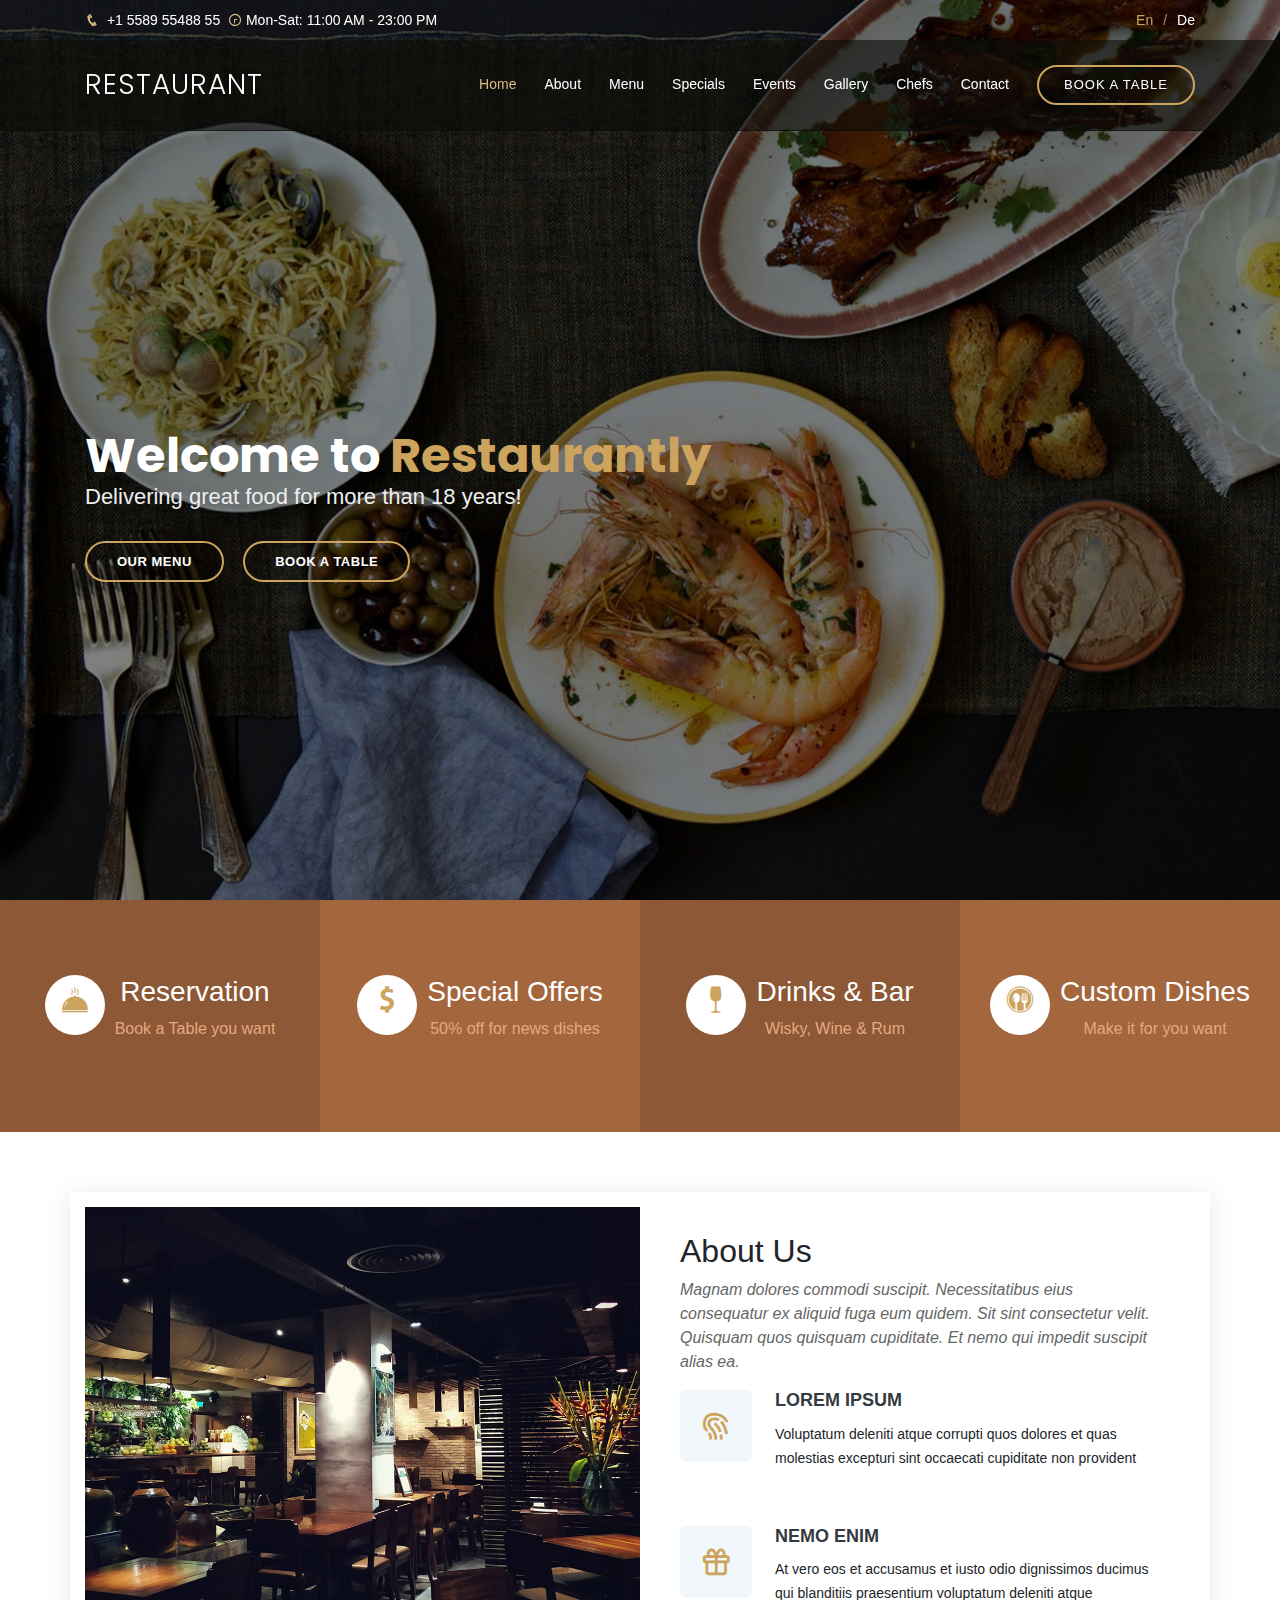
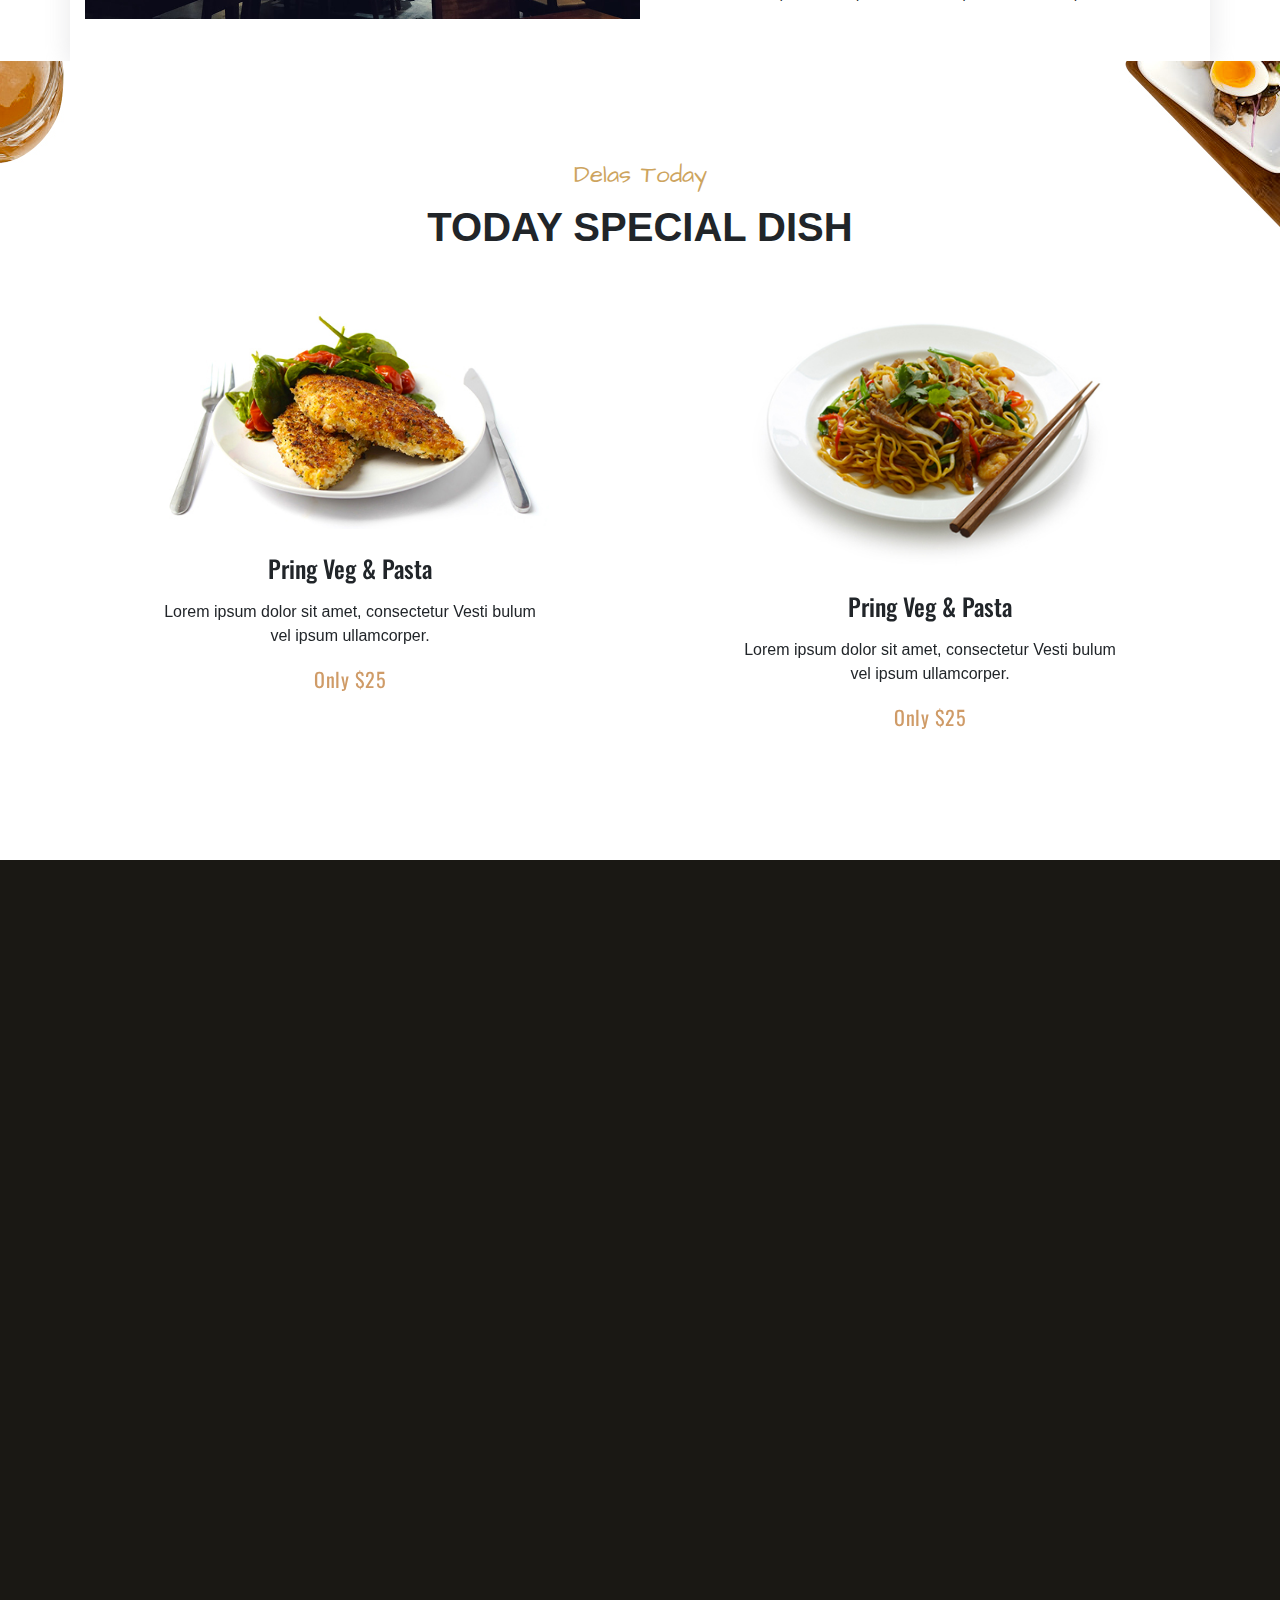
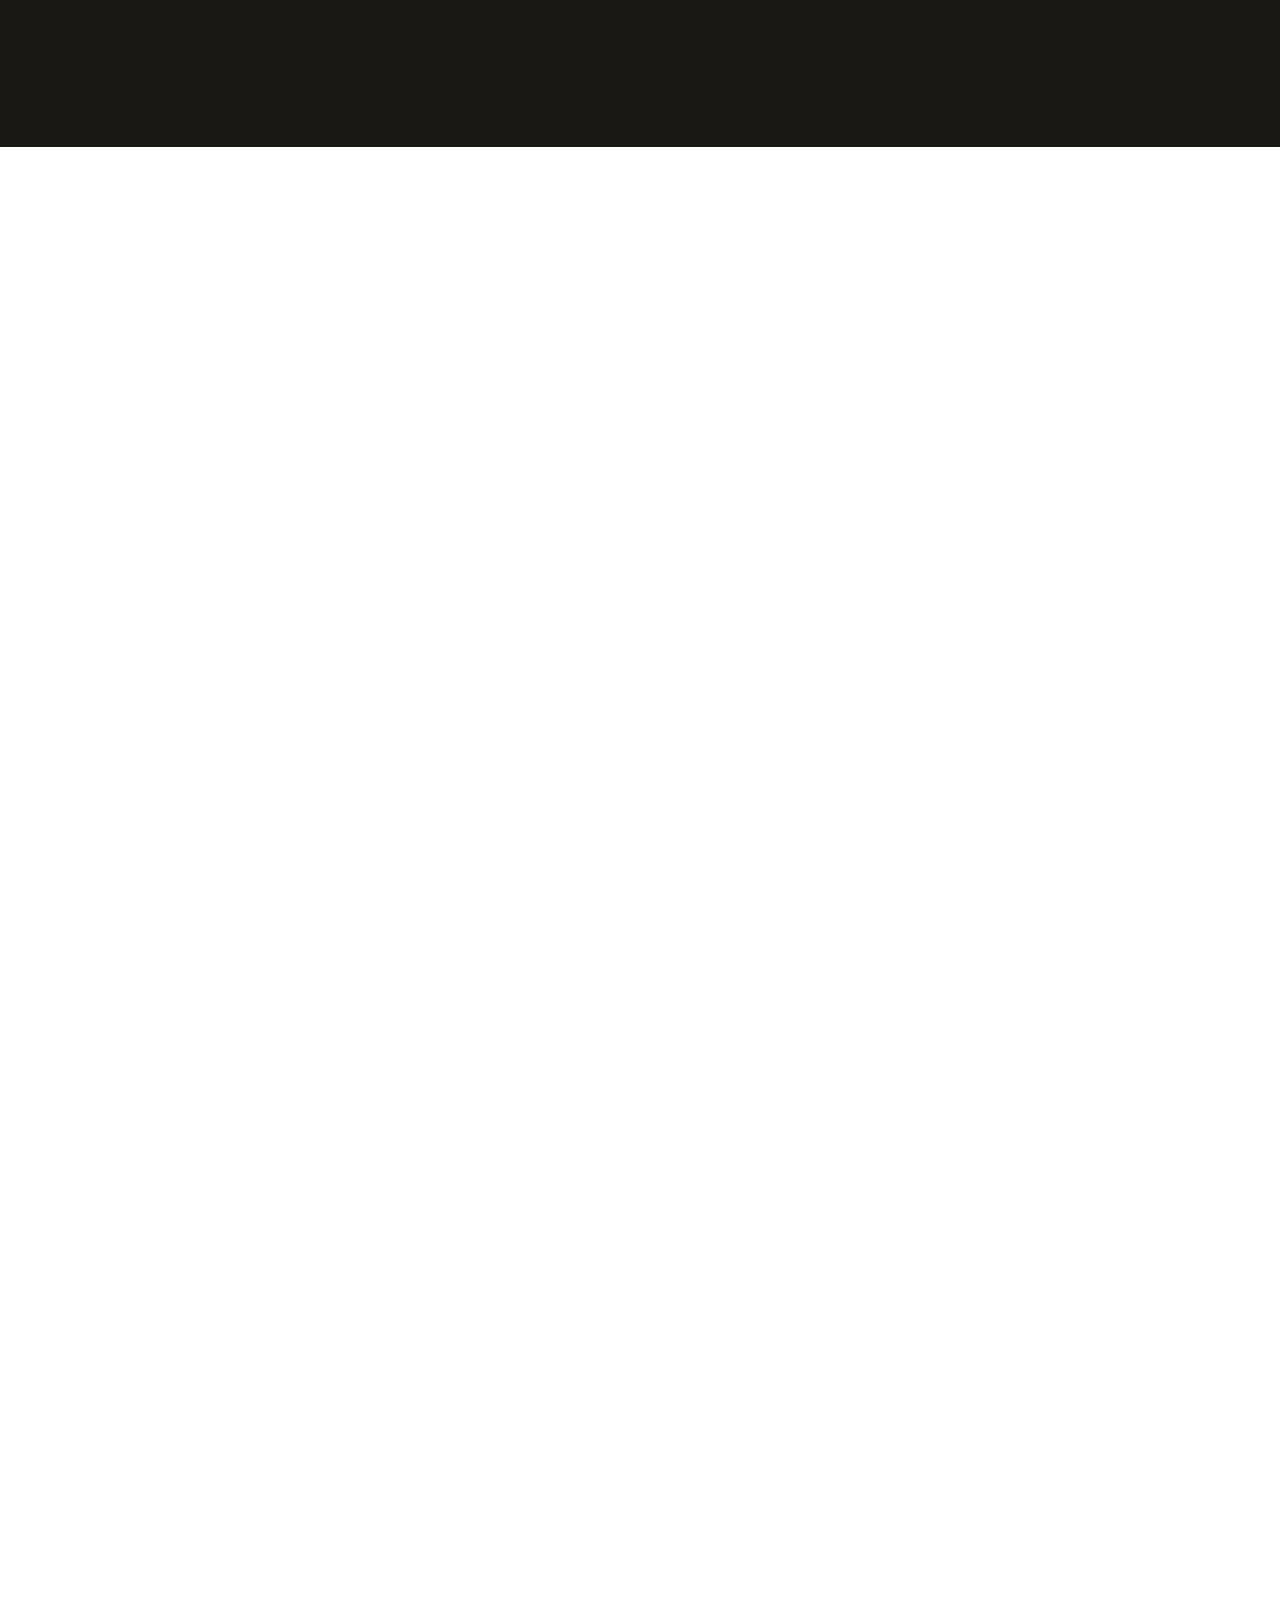
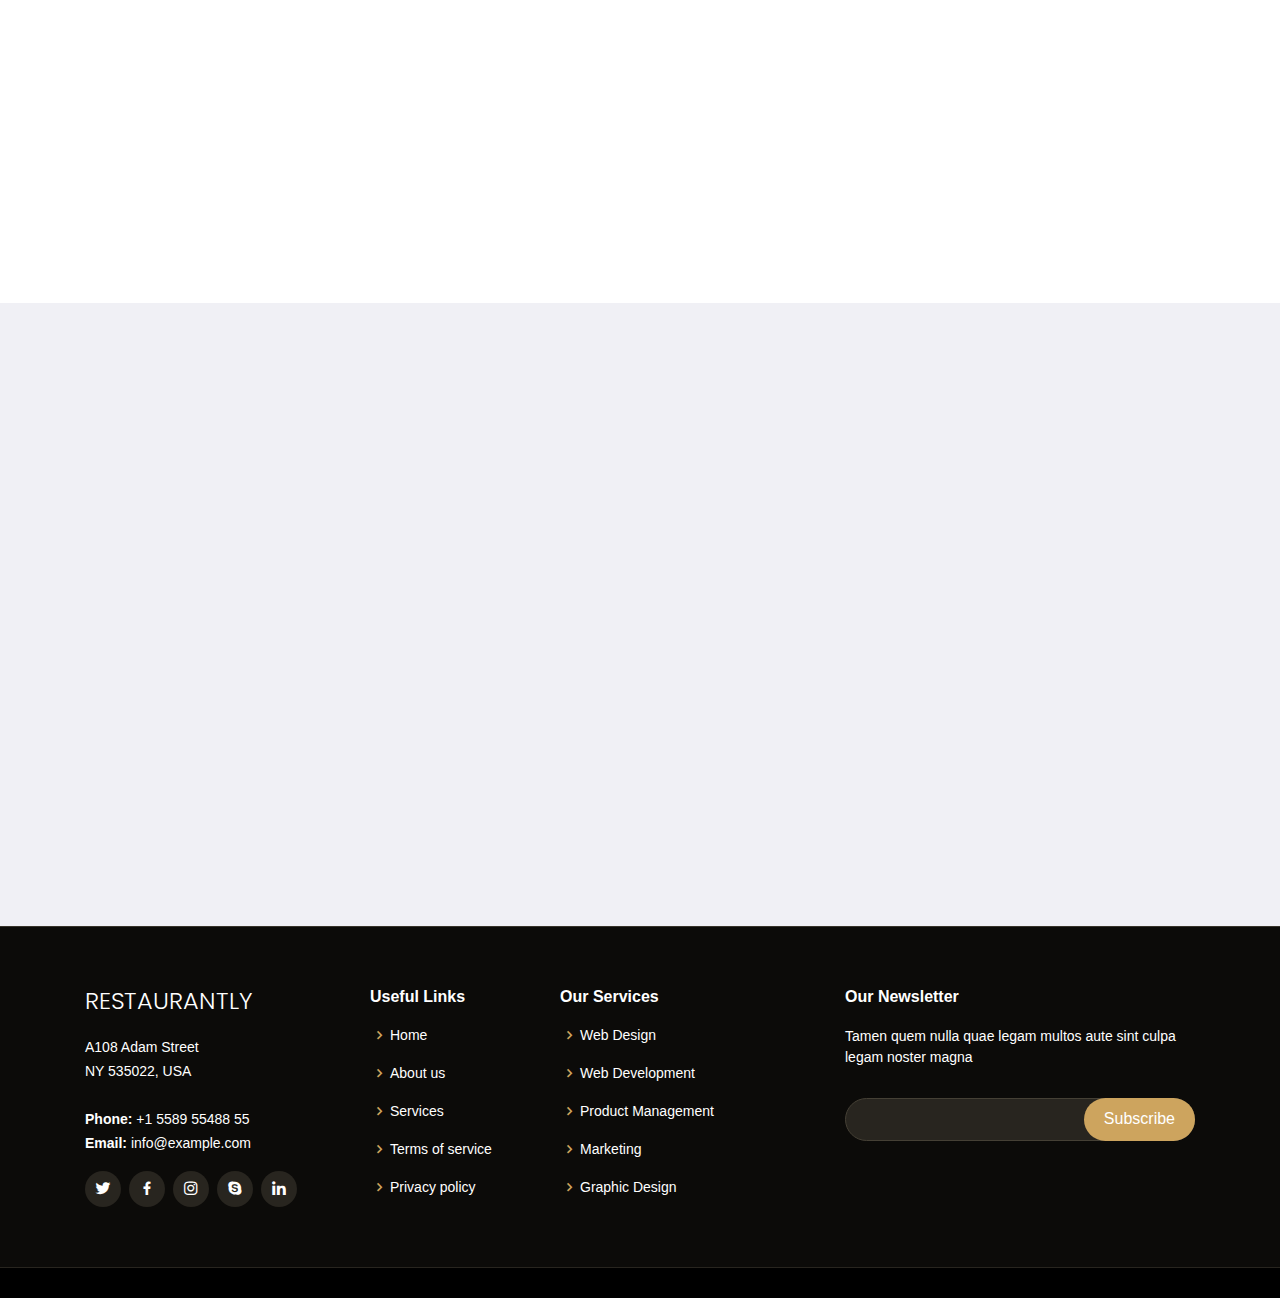
<file: index.html>
<!DOCTYPE html>
<html lang="en">

<head>
  <meta charset="utf-8">
  <meta content="width=device-width, initial-scale=1.0" name="viewport">

  <title>Bootstrap Restaurant</title>
  <meta content="" name="description">
  <meta content="" name="keywords">


  <!-- Google Fonts -->
<link rel="preconnect" href="https://fonts.gstatic.com">
<link href="https://fonts.googleapis.com/css2?family=Poppins:ital,wght@0,300;0,400;0,500;0,600;0,700;0,800;1,400;1,600;1,700&display=swap" rel="stylesheet">
<link rel="preconnect" href="https://fonts.gstatic.com">
<link href="https://fonts.googleapis.com/css2?family=Architects+Daughter&display=swap" rel="stylesheet">
<link rel="preconnect" href="https://fonts.gstatic.com">
<link href="https://fonts.googleapis.com/css2?family=Oswald:wght@300;400;500;600&display=swap" rel="stylesheet">

  <!-- Vendor CSS Files -->
  <link href="vendor/bootstrap/css/bootstrap.min.css" rel="stylesheet">
  <link href="vendor/icofont/icofont.min.css" rel="stylesheet">
  <link href="vendor/boxicons/css/boxicons.min.css" rel="stylesheet">
  <link href="vendor/remixicon/remixicon.css" rel="stylesheet">
  <link href="vendor/venobox/venobox.css" rel="stylesheet">
  <link href="vendor/owl.carousel/assets/owl.carousel.min.css" rel="stylesheet">
  <link href="vendor/aos/aos.css" rel="stylesheet">
  <link href="vendor/font-awesome/css/font-awesome.min.css" rel="stylesheet">

  <!-- Main CSS File -->
  <link href="css/style.css" rel="stylesheet">

  
</head>

<body>

<!-- ======= Top Bar ======= -->
  <div id="topbar" class="d-flex align-items-center fixed-top">
    <div class="container d-flex">
      <div class="contact-info mr-auto">
        <i class="icofont-phone"></i> +1 5589 55488 55
        <span class="d-none d-lg-inline-block"><i class="icofont-clock-time icofont-rotate-180"></i> Mon-Sat: 11:00 AM - 23:00 PM</span>
      </div>
      <div class="languages">
        <ul>
          <li>En</li>
          <li><a href="#">De</a></li>
        </ul>
      </div>
    </div>
  </div>

  <!-- ======= Header ======= -->
  <header id="header" class="fixed-top">
    <div class="container d-flex align-items-center">

      <h1 class="logo mr-auto"><a href="index.html">Restaurant</a></h1>
      <!-- Uncomment below if you prefer to use an image logo -->
      <!-- <a href="index.html" class="logo mr-auto"><img src="assets/img/logo.png" alt="" class="img-fluid"></a>-->

      <nav class="nav-menu d-none d-lg-block">
        <ul>
          <li class="active"><a href="index.html">Home</a></li>
          <li><a href="about.html">About</a></li>
          <li><a href="menu.html">Menu</a></li>
          <li><a href="specials.html">Specials</a></li>
          <li><a href="events.html">Events</a></li>
          <li><a href="gallery.html">Gallery</a></li>
          <li><a href="chefs.html">Chefs</a></li>
          <li><a href="contact.html">Contact</a></li>
          <li class="book-a-table text-center"><a href="#book-a-table">Book a table</a></li>
        </ul>
      </nav><!-- .nav-menu -->

    </div>
  </header><!-- End Header -->

  <!-- ======= Hero Section ======= -->
  <section id="hero" class="d-flex align-items-center">
    <div class="container position-relative text-center text-lg-left">
      <div class="row">
        <div class="col-lg-8">
          <h1>Welcome to <span>Restaurantly</span></h1>
          <h2>Delivering great food for more than 18 years!</h2>

          <div class="btns">
            <a href="#menu" class="btn-menu animated fadeInUp scrollto">Our Menu</a>
            <a href="#book-a-table" class="btn-book animated fadeInUp scrollto">Book a Table</a>
          </div>
        </div>
       

      </div>
    </div>
  </section><!-- End Hero -->

<section class="banner-bottom">
 <div class="row no-gutters">
   <div class="col-lg-3 col-md-6 col-12">
     <div class="banner-bottom-wraper text-center bb-bg">
       <div class="banner-bottom-icon">
         <a href="#"><i class="icofont-restaurant"></i></a>
       </div>
       <div class="banner-bottom-text">
         <h3>Reservation</h3>
         <p>Book a Table you want</p>
       </div>
     </div>
   </div>
   <div class="col-lg-3 col-md-6 col-12">
     <div class="banner-bottom-wraper text-center bb-bg-1">
       <div class="banner-bottom-icon">
         <a href="#"><i class="icofont-dollar"></i></a>
       </div>
       <div class="banner-bottom-text">
         <h3>Special Offers</h3>
         <p>50% off for news dishes</p>
       </div>
     </div>
   </div>
   <div class="col-lg-3 col-md-6 col-12">
     <div class="banner-bottom-wraper text-center bb-bg">
       <div class="banner-bottom-icon">
         <a href="#"><i class="icofont-glass"></i></a>
       </div>
       <div class="banner-bottom-text">
         <h3>Drinks & Bar</h3>
         <p>Wisky, Wine & Rum</p>
       </div>
     </div>
   </div>
   <div class="col-lg-3 col-md-6 col-12">
     <div class="banner-bottom-wraper text-center bb-bg-1">
       <div class="banner-bottom-icon">
         <a href="#"><i class="icofont-spoon-and-fork"></i></a>
       </div>
       <div class="banner-bottom-text">
         <h3>Custom Dishes</h3>
         <p>Make it for you want</p>
       </div>
     </div>
   </div>
 </div> 
</section>


 <!-- ======= About Us Section ======= -->
    <section id="about" class="about">
      <div class="container">

        <div class="row no-gutters">
          <div class="col-lg-6 video-box">
            <img src="images/about.jpg" class="img-fluid abt-img" alt="">
            <a href="https://www.youtube.com/watch?v=jDDaplaOz7Q" class="venobox play-btn mb-4" data-vbtype="video" data-autoplay="true"></a>
          </div>

          <div class="col-lg-6 d-flex flex-column justify-content-center about-content">

            <div class="section-title">
              <h2>About Us</h2>
              <p>Magnam dolores commodi suscipit. Necessitatibus eius consequatur ex aliquid fuga eum quidem. Sit sint consectetur velit. Quisquam quos quisquam cupiditate. Et nemo qui impedit suscipit alias ea.</p>
            </div>

            <div class="icon-box">
              <div class="icon"><i class="bx bx-fingerprint"></i></div>
              <h4 class="title"><a href="">Lorem Ipsum</a></h4>
              <p class="description">Voluptatum deleniti atque corrupti quos dolores et quas molestias excepturi sint occaecati cupiditate non provident</p>
            </div>

            <div class="icon-box">
              <div class="icon"><i class="bx bx-gift"></i></div>
              <h4 class="title"><a href="">Nemo Enim</a></h4>
              <p class="description">At vero eos et accusamus et iusto odio dignissimos ducimus qui blanditiis praesentium voluptatum deleniti atque</p>
            </div>

          </div>
        </div>

      </div>
    </section><!-- End About Us Section -->

<section class="special-sec" id="special-dish">
  <div class="container">
    <div class="special-title text-center">
      <h4>Delas Today</h4>
      <h2>TODAY SPECIAL DISH</h2>
    </div>
    <div class="owl-carousel owl-theme">
    <div class="item special-sec-wraper text-center justify-content-center">
      <img src="images/special-pro-2.jpg" class="img-fluid special-img">
      <h4>Pring Veg & Pasta</h4>
      <p>Lorem ipsum dolor sit amet, consectetur Vesti bulum vel ipsum ullamcorper.</p>
      <span>Only $25</span>
    </div>
    <div class="item special-sec-wraper text-center justify-content-center">
      <img src="images/special-pro-1.jpg" class="img-fluid special-img">
      <h4>Pring Veg & Pasta</h4>
      <p>Lorem ipsum dolor sit amet, consectetur Vesti bulum vel ipsum ullamcorper.</p>
      <span>Only $25</span>
    </div>
    <div class="item special-sec-wraper text-center justify-content-center">
      <img src="images/special-pro.jpg" class="img-fluid special-img">
      <h4>Pring Veg & Pasta</h4>
      <p>Lorem ipsum dolor sit amet, consectetur Vesti bulum vel ipsum ullamcorper.</p>
      <span>Only $25</span>
    </div>
    <div class="item special-sec-wraper text-center justify-content-center">
      <img src="images/special-pro-1.jpg" class="img-fluid special-img">
      <h4>Pring Veg & Pasta</h4>
      <p>Lorem ipsum dolor sit amet, consectetur Vesti bulum vel ipsum ullamcorper.</p>
      <span>Only $25</span>
    </div>
    
</div>
  </div>
</section>

 
<!-- ======= Menu Section ======= -->
    <section id="menu" class="menu section-bg">
      <div class="container" data-aos="fade-up">

        <div class="special-title text-center">
          <h4>Menu</h4>
          <h2>Check Our Tasty Menu</h2>
        </div>

        <div class="row" data-aos="fade-up" data-aos-delay="100">
          <div class="col-lg-12 d-flex justify-content-center">
            <ul id="menu-flters">
              <li data-filter="*" class="filter-active">All</li>
              <li data-filter=".filter-starters">Starters</li>
              <li data-filter=".filter-salads">Salads</li>
              <li data-filter=".filter-specialty">Specialty</li>
            </ul>
          </div>
        </div>

        <div class="row menu-container" data-aos="fade-up" data-aos-delay="200">

          <div class="col-lg-6 menu-item filter-starters">
            <img src="images/lobster-bisque.jpg" class="menu-img" alt="">
            <div class="menu-content">
              <a href="#">Lobster Bisque</a><span>$5.95</span>
            </div>
            <div class="menu-ingredients">
              Lorem, deren, trataro, filede, nerada
            </div>
          </div>

          <div class="col-lg-6 menu-item filter-specialty">
            <img src="images/bread-barrel.jpg" class="menu-img" alt="">
            <div class="menu-content">
              <a href="#">Bread Barrel</a><span>$6.95</span>
            </div>
            <div class="menu-ingredients">
              Lorem, deren, trataro, filede, nerada
            </div>
          </div>

          <div class="col-lg-6 menu-item filter-starters">
            <img src="images/cake.jpg" class="menu-img" alt="">
            <div class="menu-content">
              <a href="#">Crab Cake</a><span>$7.95</span>
            </div>
            <div class="menu-ingredients">
              A delicate crab cake served on a toasted roll with lettuce and tartar sauce
            </div>
          </div>

          <div class="col-lg-6 menu-item filter-salads">
            <img src="images/caesar.jpg" class="menu-img" alt="">
            <div class="menu-content">
              <a href="#">Caesar Selections</a><span>$8.95</span>
            </div>
            <div class="menu-ingredients">
              Lorem, deren, trataro, filede, nerada
            </div>
          </div>

          <div class="col-lg-6 menu-item filter-specialty">
            <img src="images/tuscan-grilled.jpg" class="menu-img" alt="">
            <div class="menu-content">
              <a href="#">Tuscan Grilled</a><span>$9.95</span>
            </div>
            <div class="menu-ingredients">
              Grilled chicken with provolone, artichoke hearts, and roasted red pesto
            </div>
          </div>

          <div class="col-lg-6 menu-item filter-starters">
            <img src="images/mozzarella.jpg" class="menu-img" alt="">
            <div class="menu-content">
              <a href="#">Mozzarella Stick</a><span>$4.95</span>
            </div>
            <div class="menu-ingredients">
              Lorem, deren, trataro, filede, nerada
            </div>
          </div>

          <div class="col-lg-6 menu-item filter-salads">
            <img src="images/greek-salad.jpg" class="menu-img" alt="">
            <div class="menu-content">
              <a href="#">Greek Salad</a><span>$9.95</span>
            </div>
            <div class="menu-ingredients">
              Fresh spinach, crisp romaine, tomatoes, and Greek olives
            </div>
          </div>

          <div class="col-lg-6 menu-item filter-salads">
            <img src="images/spinach-salad.jpg" class="menu-img" alt="">
            <div class="menu-content">
              <a href="#">Spinach Salad</a><span>$9.95</span>
            </div>
            <div class="menu-ingredients">
              Fresh spinach with mushrooms, hard boiled egg, and warm bacon vinaigrette
            </div>
          </div>

          <div class="col-lg-6 menu-item filter-specialty">
            <img src="images/lobster-roll.jpg" class="menu-img" alt="">
            <div class="menu-content">
              <a href="#">Lobster Roll</a><span>$12.95</span>
            </div>
            <div class="menu-ingredients">
              Plump lobster meat, mayo and crisp lettuce on a toasted bulky roll
            </div>
          </div>

        </div>

      </div>
    </section><!-- End Menu Section -->

<!-- ======= Why Us Section ======= -->
    <section id="why-us" class="why-us">
      <div class="container" data-aos="fade-up">

        <div class="special-title text-center">
          <h4>Why Us</h4>
          <h2>Why Choose Our Restaurant</h2>
        </div>

        <div class="row">

          <div class="col-lg-4">
            <div class="box" data-aos="zoom-in" data-aos-delay="100">
              <span>01</span>
              <h4>Lorem Ipsum</h4>
              <p>Ulamco laboris nisi ut aliquip ex ea commodo consequat. Et consectetur ducimus vero placeat</p>
            </div>
          </div>

          <div class="col-lg-4 mt-4 mt-lg-0">
            <div class="box" data-aos="zoom-in" data-aos-delay="200">
              <span>02</span>
              <h4>Repellat Nihil</h4>
              <p>Dolorem est fugiat occaecati voluptate velit esse. Dicta veritatis dolor quod et vel dire leno para dest</p>
            </div>
          </div>

          <div class="col-lg-4 mt-4 mt-lg-0">
            <div class="box" data-aos="zoom-in" data-aos-delay="300">
              <span>03</span>
              <h4> Ad ad velit qui</h4>
              <p>Molestiae officiis omnis illo asperiores. Aut doloribus vitae sunt debitis quo vel nam quis</p>
            </div>
          </div>

        </div>

      </div>
    </section><!-- End Why Us Section -->

    <!-- <section class="team-section" id="team-slider">
      <div class="container">
         <div class="special-title text-center">
          <h4>Why Us</h4>
          <h2>Why Choose Our Restaurant</h2>
        </div>

        <div class="owl-carousel owl-theme">
    <div class="item"><h4>1</h4></div>
    <div class="item"><h4>2</h4></div>
    <div class="item"><h4>3</h4></div>
    <div class="item"><h4>4</h4></div>
   
</div>
      </div>
    </section> -->

    <!-- ======= Testimonials Section ======= -->
    <section class="testimonials section-bg" id="testimonials-slider">
      <div class="container" data-aos="fade-up">

       <div class="special-title text-center">
          <h4>Testimonials</h4>
          <h2>What they're saying about us</h2>
        </div>

        <div class="owl-carousel testimonials-carousel" data-aos="zoom-in" data-aos-delay="100">

          <div class="testimonial-item">
            <p>
              <i class="bx bxs-quote-alt-left quote-icon-left"></i>
              Proin iaculis purus consequat sem cure digni ssim donec porttitora entum suscipit rhoncus. Accusantium quam, ultricies eget id, aliquam eget nibh et. Maecen aliquam, risus at semper.
              <i class="bx bxs-quote-alt-right quote-icon-right"></i>
            </p>
            <img src="images/testimonials-1.jpg" class="testimonial-img" alt="">
            <h3>Saul Goodman</h3>
            <h4>Ceo &amp; Founder</h4>
          </div>

          <div class="testimonial-item">
            <p>
              <i class="bx bxs-quote-alt-left quote-icon-left"></i>
              Export tempor illum tamen malis malis eram quae irure esse labore quem cillum quid cillum eram malis quorum velit fore eram velit sunt aliqua noster fugiat irure amet legam anim culpa.
              <i class="bx bxs-quote-alt-right quote-icon-right"></i>
            </p>
            <img src="images/testimonials-2.jpg" class="testimonial-img" alt="">
            <h3>Sara Wilsson</h3>
            <h4>Designer</h4>
          </div>

          <div class="testimonial-item">
            <p>
              <i class="bx bxs-quote-alt-left quote-icon-left"></i>
              Enim nisi quem export duis labore cillum quae magna enim sint quorum nulla quem veniam duis minim tempor labore quem eram duis noster aute amet eram fore quis sint minim.
              <i class="bx bxs-quote-alt-right quote-icon-right"></i>
            </p>
            <img src="images/testimonials-3.jpg" class="testimonial-img" alt="">
            <h3>Jena Karlis</h3>
            <h4>Store Owner</h4>
          </div>

          <div class="testimonial-item">
            <p>
              <i class="bx bxs-quote-alt-left quote-icon-left"></i>
              Fugiat enim eram quae cillum dolore dolor amet nulla culpa multos export minim fugiat minim velit minim dolor enim duis veniam ipsum anim magna sunt elit fore quem dolore labore illum veniam.
              <i class="bx bxs-quote-alt-right quote-icon-right"></i>
            </p>
            <img src="images/testimonials-4.jpg" class="testimonial-img" alt="">
            <h3>Matt Brandon</h3>
            <h4>Freelancer</h4>
          </div>

          <div class="testimonial-item">
            <p>
              <i class="bx bxs-quote-alt-left quote-icon-left"></i>
              Quis quorum aliqua sint quem legam fore sunt eram irure aliqua veniam tempor noster veniam enim culpa labore duis sunt culpa nulla illum cillum fugiat legam esse veniam culpa fore nisi cillum quid.
              <i class="bx bxs-quote-alt-right quote-icon-right"></i>
            </p>
            <img src="images/testimonials-5.jpg" class="testimonial-img" alt="">
            <h3>John Larson</h3>
            <h4>Entrepreneur</h4>
          </div>

        </div>

      </div>
    </section><!-- End Testimonials Section -->


 <!-- ======= Book A Table Section ======= -->
    <section id="book-a-table" class="book-a-table">
      <div class="container" data-aos="fade-up">

        <div class="special-title text-center">
          <h4>Reservation</h4>
          <h2>Book a Table</h2>
        </div>

        <form action="forms/book-a-table.php" method="post" role="form" class="php-email-form" data-aos="fade-up" data-aos-delay="100">
          <div class="form-row">
            <div class="col-lg-4 col-md-6 form-group">
              <input type="text" name="name" class="form-control" id="name" placeholder="Your Name" data-rule="minlen:4" data-msg="Please enter at least 4 chars">
              <div class="validate"></div>
            </div>
            <div class="col-lg-4 col-md-6 form-group">
              <input type="email" class="form-control" name="email" id="email" placeholder="Your Email" data-rule="email" data-msg="Please enter a valid email">
              <div class="validate"></div>
            </div>
            <div class="col-lg-4 col-md-6 form-group">
              <input type="text" class="form-control" name="phone" id="phone" placeholder="Your Phone" data-rule="minlen:4" data-msg="Please enter at least 4 chars">
              <div class="validate"></div>
            </div>
            <div class="col-lg-4 col-md-6 form-group">
              <input type="text" name="date" class="form-control" id="date" placeholder="Date" data-rule="minlen:4" data-msg="Please enter at least 4 chars">
              <div class="validate"></div>
            </div>
            <div class="col-lg-4 col-md-6 form-group">
              <input type="text" class="form-control" name="time" id="time" placeholder="Time" data-rule="minlen:4" data-msg="Please enter at least 4 chars">
              <div class="validate"></div>
            </div>
            <div class="col-lg-4 col-md-6 form-group">
              <input type="number" class="form-control" name="people" id="people" placeholder="# of people" data-rule="minlen:1" data-msg="Please enter at least 1 chars">
              <div class="validate"></div>
            </div>
          </div>
          <div class="form-group">
            <textarea class="form-control" name="message" rows="5" placeholder="Message"></textarea>
            <div class="validate"></div>
          </div>
          <div class="mb-3">
            <div class="loading">Loading</div>
            <div class="error-message"></div>
            <div class="sent-message">Your booking request was sent. We will call back or send an Email to confirm your reservation. Thank you!</div>
          </div>
          <div class="text-center"><button type="submit">Book a Table</button></div>
        </form>

      </div>
    </section><!-- End Book A Table Section -->    

<!-- ======= Chefs Section ======= -->
    <section id="chefs" class="chefs">
      <div class="container" data-aos="fade-up">

       <div class="special-title text-center">
          <h4>Chef</h4>
          <h2>Our Proffesional Chefs</h2>
        </div>

        <div class="row">

          <div class="col-lg-4 col-md-6">
            <div class="member" data-aos="zoom-in" data-aos-delay="100">
              <img src="images/chefs-1.jpg" class="img-fluid" alt="">
              <div class="member-info">
                <div class="member-info-content">
                  <h4>Walter White</h4>
                  <span>Master Chef</span>
                </div>
                <div class="social">
                  <a href=""><i class="icofont-twitter"></i></a>
                  <a href=""><i class="icofont-facebook"></i></a>
                  <a href=""><i class="icofont-instagram"></i></a>
                  <a href=""><i class="icofont-linkedin"></i></a>
                </div>
              </div>
            </div>
          </div>

          <div class="col-lg-4 col-md-6">
            <div class="member" data-aos="zoom-in" data-aos-delay="200">
              <img src="images/chefs-2.jpg" class="img-fluid" alt="">
              <div class="member-info">
                <div class="member-info-content">
                  <h4>Sarah Jhonson</h4>
                  <span>Patissier</span>
                </div>
                <div class="social">
                  <a href=""><i class="icofont-twitter"></i></a>
                  <a href=""><i class="icofont-facebook"></i></a>
                  <a href=""><i class="icofont-instagram"></i></a>
                  <a href=""><i class="icofont-linkedin"></i></a>
                </div>
              </div>
            </div>
          </div>

          <div class="col-lg-4 col-md-6">
            <div class="member" data-aos="zoom-in" data-aos-delay="300">
              <img src="images/chefs-3.jpg" class="img-fluid" alt="">
              <div class="member-info">
                <div class="member-info-content">
                  <h4>William Anderson</h4>
                  <span>Cook</span>
                </div>
                <div class="social">
                  <a href=""><i class="icofont-twitter"></i></a>
                  <a href=""><i class="icofont-facebook"></i></a>
                  <a href=""><i class="icofont-instagram"></i></a>
                  <a href=""><i class="icofont-linkedin"></i></a>
                </div>
              </div>
            </div>
          </div>

        </div>

      </div>
    </section><!-- End Chefs Section -->

    <!-- ======= Footer ======= -->
  <footer id="footer">
    <div class="footer-top">
      <div class="container">
        <div class="row">

          <div class="col-lg-3 col-md-6">
            <div class="footer-info">
              <h3>Restaurantly</h3>
              <p>
                A108 Adam Street <br>
                NY 535022, USA<br><br>
                <strong>Phone:</strong> +1 5589 55488 55<br>
                <strong>Email:</strong> info@example.com<br>
              </p>
              <div class="social-links mt-3">
                <a href="#" class="twitter"><i class="bx bxl-twitter"></i></a>
                <a href="#" class="facebook"><i class="bx bxl-facebook"></i></a>
                <a href="#" class="instagram"><i class="bx bxl-instagram"></i></a>
                <a href="#" class="google-plus"><i class="bx bxl-skype"></i></a>
                <a href="#" class="linkedin"><i class="bx bxl-linkedin"></i></a>
              </div>
            </div>
          </div>

          <div class="col-lg-2 col-md-6 footer-links">
            <h4>Useful Links</h4>
            <ul>
              <li><i class="bx bx-chevron-right"></i> <a href="#">Home</a></li>
              <li><i class="bx bx-chevron-right"></i> <a href="#">About us</a></li>
              <li><i class="bx bx-chevron-right"></i> <a href="#">Services</a></li>
              <li><i class="bx bx-chevron-right"></i> <a href="#">Terms of service</a></li>
              <li><i class="bx bx-chevron-right"></i> <a href="#">Privacy policy</a></li>
            </ul>
          </div>

          <div class="col-lg-3 col-md-6 footer-links">
            <h4>Our Services</h4>
            <ul>
              <li><i class="bx bx-chevron-right"></i> <a href="#">Web Design</a></li>
              <li><i class="bx bx-chevron-right"></i> <a href="#">Web Development</a></li>
              <li><i class="bx bx-chevron-right"></i> <a href="#">Product Management</a></li>
              <li><i class="bx bx-chevron-right"></i> <a href="#">Marketing</a></li>
              <li><i class="bx bx-chevron-right"></i> <a href="#">Graphic Design</a></li>
            </ul>
          </div>

          <div class="col-lg-4 col-md-6 footer-newsletter">
            <h4>Our Newsletter</h4>
            <p>Tamen quem nulla quae legam multos aute sint culpa legam noster magna</p>
            <form action="" method="post">
              <input type="email" name="email"><input type="submit" value="Subscribe">
            </form>

          </div>

        </div>
      </div>
    </div>


  </footer><!-- End Footer -->

<!-- Vendor JS Files -->
  <script src="vendor/jquery/jquery.min.js"></script>
  <script src="vendor/bootstrap/js/bootstrap.bundle.min.js"></script>
  <script src="vendor/jquery.easing/jquery.easing.min.js"></script>
  <script src="vendor/php-email-form/validate.js"></script>
  <script src="vendor/waypoints/jquery.waypoints.min.js"></script>
  <script src="vendor/isotope-layout/isotope.pkgd.min.js"></script>
  <script src="vendor/venobox/venobox.min.js"></script>
  <script src="vendor/owl.carousel/owl.carousel.min.js"></script>
  <script src="vendor/aos/aos.js"></script>


 
  <script src="js/custom.js"></script>
  <script type="text/javascript" src="js/vanilla-tilt.js"></script>

  <script type="text/javascript">
  VanillaTilt.init(document.querySelectorAll(".special-img , .abt-img"), {
    max: 25,
    speed: 400,
    glare:true,
     "max-glare": 1,
  });
</script>

</body>

</html>
</file>
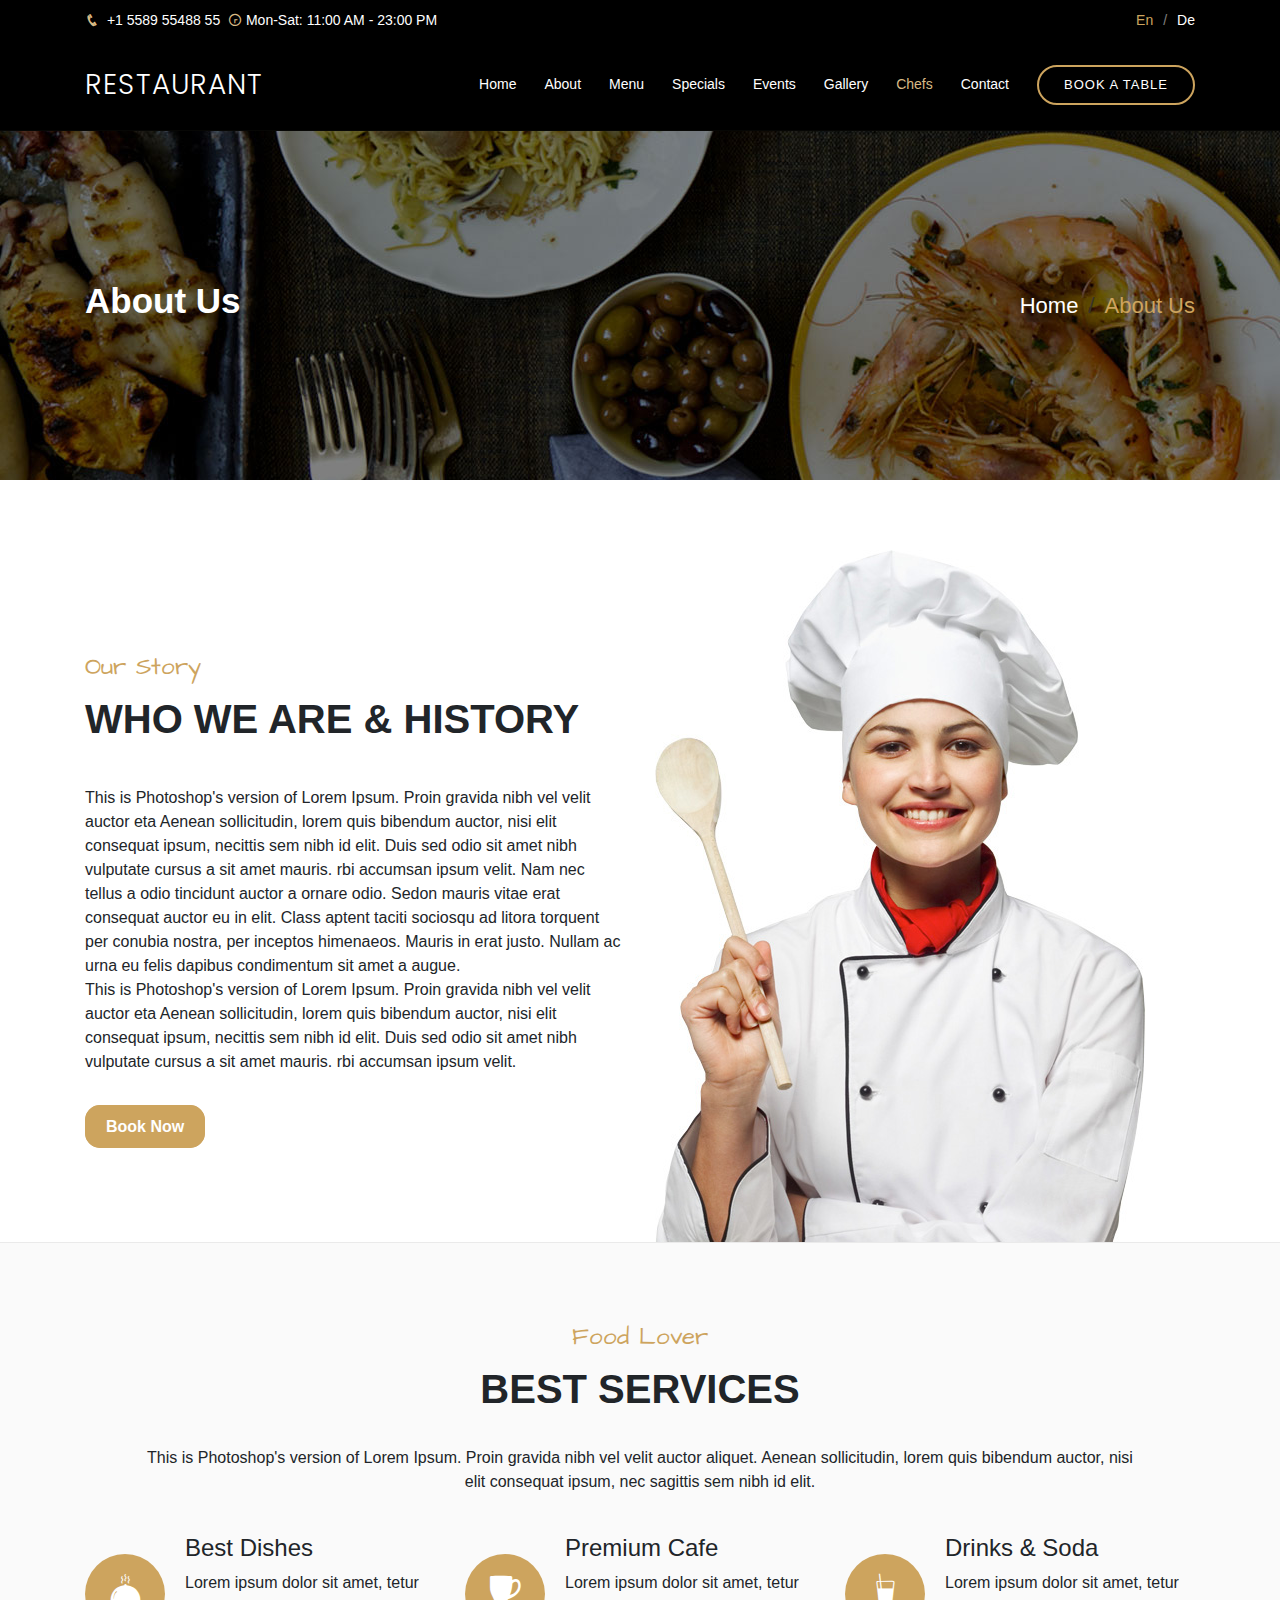
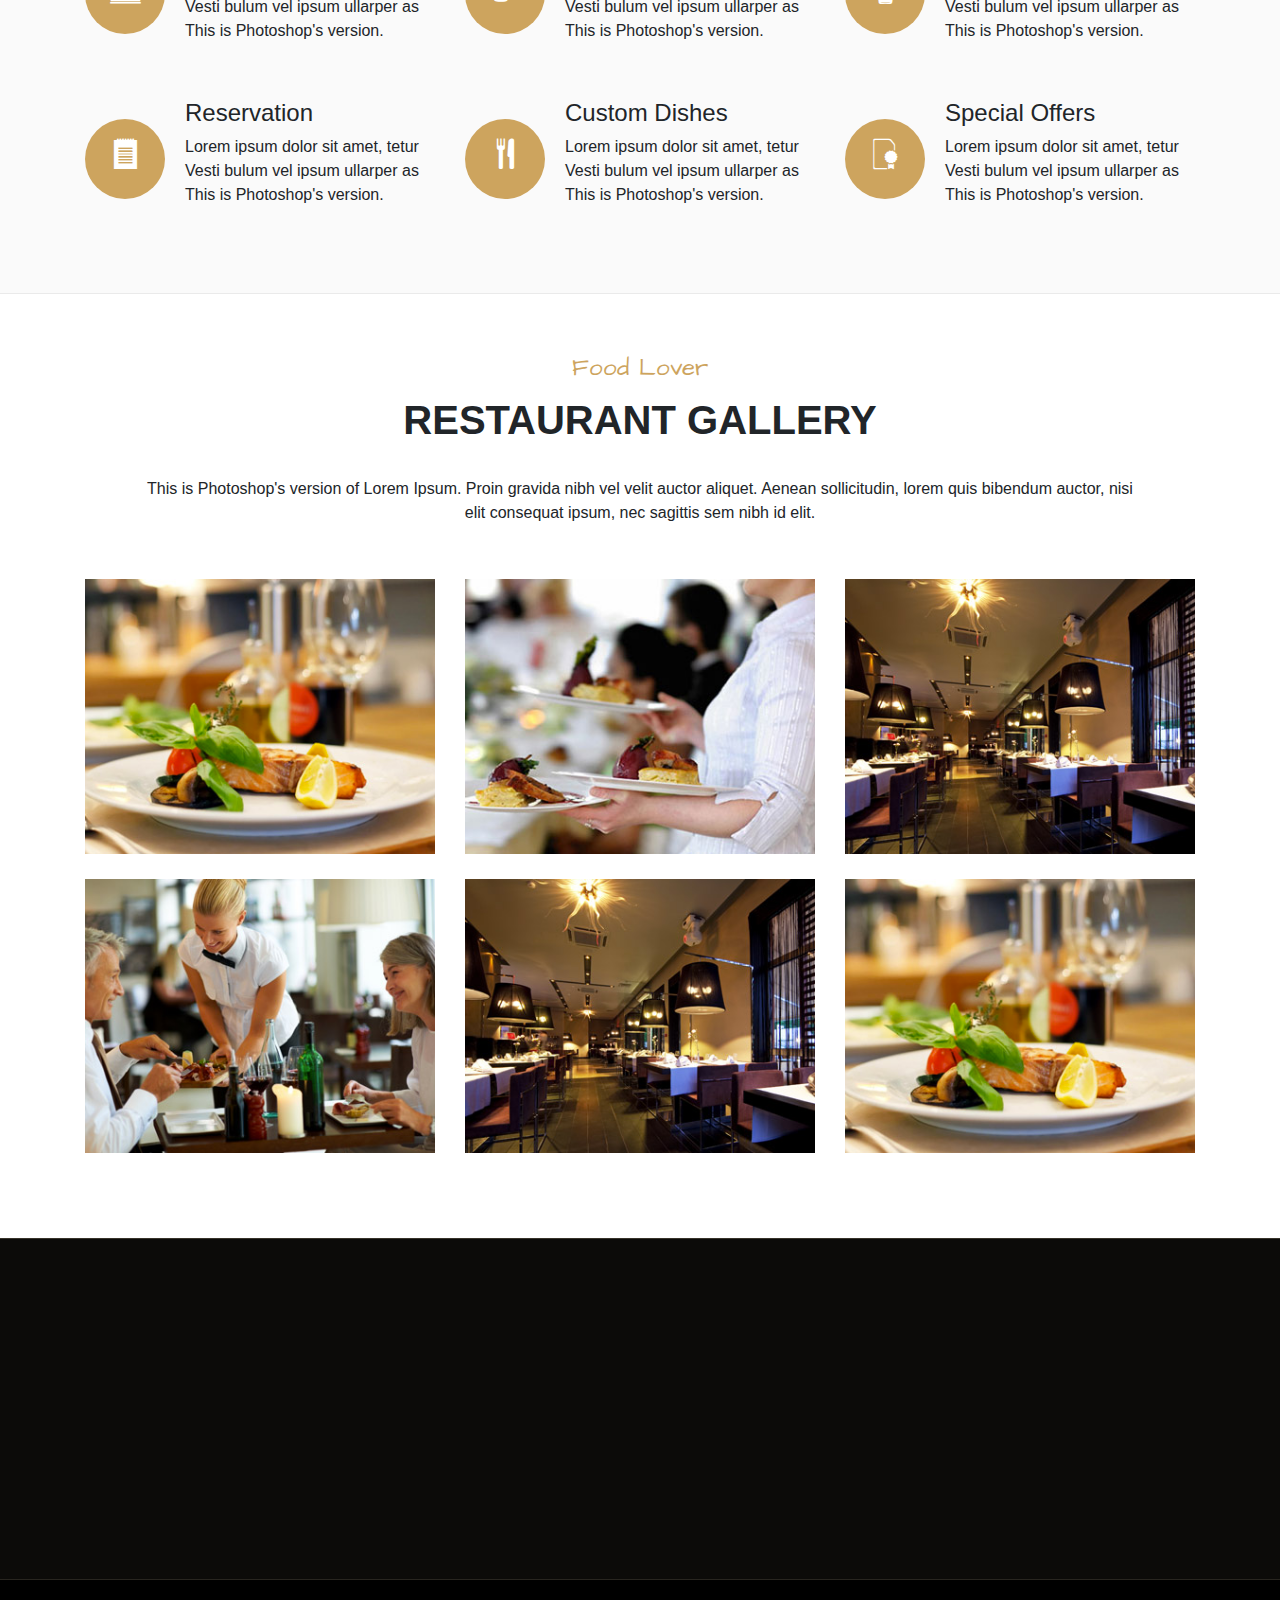
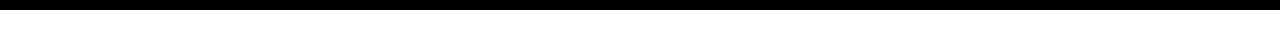
<file: about.html>
<!DOCTYPE html>
<html lang="en">

<head>
  <meta charset="utf-8">
  <meta content="width=device-width, initial-scale=1.0" name="viewport">

  <title>About Us</title>
  <meta content="" name="description">
  <meta content="" name="keywords">


  <!-- Google Fonts -->
<link rel="preconnect" href="https://fonts.gstatic.com">
<link href="https://fonts.googleapis.com/css2?family=Poppins:ital,wght@0,300;0,400;0,500;0,600;0,700;0,800;1,400;1,600;1,700&display=swap" rel="stylesheet">
<link rel="preconnect" href="https://fonts.gstatic.com">
<link href="https://fonts.googleapis.com/css2?family=Architects+Daughter&display=swap" rel="stylesheet">
<link rel="preconnect" href="https://fonts.gstatic.com">
<link href="https://fonts.googleapis.com/css2?family=Oswald:wght@300;400;500;600&display=swap" rel="stylesheet">

  <!-- Vendor CSS Files -->
  <link href="vendor/bootstrap/css/bootstrap.min.css" rel="stylesheet">
  <link href="vendor/icofont/icofont.min.css" rel="stylesheet">
  <link href="vendor/boxicons/css/boxicons.min.css" rel="stylesheet">
  <link href="vendor/remixicon/remixicon.css" rel="stylesheet">
  <link href="vendor/venobox/venobox.css" rel="stylesheet">
  <link href="vendor/owl.carousel/assets/owl.carousel.min.css" rel="stylesheet">
  <link href="vendor/aos/aos.css" rel="stylesheet">
  <link href="vendor/font-awesome/css/font-awesome.min.css" rel="stylesheet">

  <!-- Main CSS File -->
  <link href="css/style.css" rel="stylesheet">

  
</head>

<body>

<!-- ======= Top Bar ======= -->
  <div id="topbar" class="d-flex align-items-center fixed-top top-inner">
    <div class="container d-flex">
      <div class="contact-info mr-auto">
        <i class="icofont-phone"></i> +1 5589 55488 55
        <span class="d-none d-lg-inline-block"><i class="icofont-clock-time icofont-rotate-180"></i> Mon-Sat: 11:00 AM - 23:00 PM</span>
      </div>
      <div class="languages">
        <ul>
          <li>En</li>
          <li><a href="#">De</a></li>
        </ul>
      </div>
    </div>
  </div>

  <!-- ======= Header ======= -->
  <header id="header" class="fixed-top inner-header">
    <div class="container d-flex align-items-center">

      <h1 class="logo mr-auto"><a href="index.html">Restaurant</a></h1>
     

      <nav class="nav-menu d-none d-lg-block">
        <ul>
          <li><a href="index.html">Home</a></li>
          <li><a href="about.html">About</a></li>
          <li><a href="menu.html">Menu</a></li>
          <li><a href="specials.html">Specials</a></li>
          <li><a href="events.html">Events</a></li>
          <li><a href="gallery.html">Gallery</a></li>
          <li class="active"><a href="chefs.html">Chefs</a></li>
          <li><a href="contact.html">Contact</a></li>
          <li class="book-a-table text-center"><a href="#book-a-table">Book a table</a></li>
        </ul>
      </nav><!-- .nav-menu -->

    </div>
  </header><!-- End Header -->

    <section class="breadcrumbs">
      <div class="container">

        <div class="d-flex justify-content-between align-items-center">
          <h2>About Us</h2>
          <ol>
            <li><a href="index.html">Home</a></li>
            <li>About Us</li>
          </ol>
        </div>

      </div>
    </section>


<section class="about-page">
  <div class="container">
    <div class="row">
      <div class="col-lg-6 col-md-6 col-sm-12 align-self-center">
        <div class="about-text">
           <div class="special-title">
          <h4>Our Story</h4>
          <h2>WHO WE ARE & HISTORY</h2>
        </div>
        <p>This is Photoshop's version of Lorem Ipsum. Proin gravida nibh vel velit auctor eta Aenean sollicitudin, lorem quis bibendum auctor, nisi elit consequat ipsum, necittis sem nibh id elit. Duis sed odio sit amet nibh vulputate cursus a sit amet mauris. rbi accumsan ipsum velit. Nam nec tellus a odio tincidunt auctor a ornare odio. Sedon mauris vitae erat consequat auctor eu in elit. Class aptent taciti sociosqu ad litora torquent per conubia nostra, per inceptos himenaeos. Mauris in erat justo. Nullam ac urna eu felis dapibus condimentum sit amet a augue.<br>
          This is Photoshop's version of Lorem Ipsum. Proin gravida nibh vel velit auctor eta Aenean sollicitudin, lorem quis bibendum auctor, nisi elit consequat ipsum, necittis sem nibh id elit. Duis sed odio sit amet nibh vulputate cursus a sit amet mauris. rbi accumsan ipsum velit.
        </p>
        <a href="#">Book Now</a>
        </div>
      </div>
      <div class="col-lg-6 col-md-6 col-sm-12">
        <div class="about-img">
          <img src="images/about-us.jpg" class="img-fluid">
        </div>
      </div>
    </div>
  </div>
</section>

<section class="abt-service gray-bg">
  <div class="container">
    <div class="special-title text-center">
          <h4>Food Lover</h4>
          <h2>BEST SERVICES</h2>
        <p>This is Photoshop's version of Lorem Ipsum. Proin gravida nibh vel velit auctor aliquet. Aenean sollicitudin, lorem quis bibendum auctor, nisi elit consequat ipsum, nec sagittis sem nibh id elit.</p>
        </div>
    <div class="row about-service-row">
      <div class="col-lg-4 col-md-4 col-sm-12">
        <div class="abt-srvice-single align-self-center">
          <div class="abt-srvice-icon text-center">
            <a href="#"><i class="icofont-restaurant"></i></a>
          </div>
          <div class="abt-srvice-text">
            <h4>Best Dishes</h4>
            <p>Lorem ipsum dolor sit amet, tetur Vesti bulum vel ipsum ullarper as This is Photoshop's version.</p>
          </div>
        </div>
      </div>

      <div class="col-lg-4 col-md-4 col-sm-12">
        <div class="abt-srvice-single align-self-center">
          <div class="abt-srvice-icon text-center">
            <a href="#"><i class="icofont-coffee-cup"></i></a>
          </div>
          <div class="abt-srvice-text">
            <h4>Premium Cafe</h4>
            <p>Lorem ipsum dolor sit amet, tetur Vesti bulum vel ipsum ullarper as This is Photoshop's version.</p>
          </div>
        </div>
      </div>

      <div class="col-lg-4 col-md-4 col-sm-12">
        <div class="abt-srvice-single align-self-center">
          <div class="abt-srvice-icon text-center">
            <a href="#"><i class="icofont-soft-drinks"></i></a>
          </div>
          <div class="abt-srvice-text">
            <h4>Drinks & Soda</h4>
            <p>Lorem ipsum dolor sit amet, tetur Vesti bulum vel ipsum ullarper as This is Photoshop's version.</p>
          </div>
        </div>
      </div>

    </div>

     <div class="row about-service-row">
      <div class="col-lg-4 col-md-4 col-sm-12">
        <div class="abt-srvice-single align-self-center">
          <div class="abt-srvice-icon text-center">
            <a href="#"><i class="icofont-notepad"></i></a>
          </div>
          <div class="abt-srvice-text">
            <h4>Reservation</h4>
            <p>Lorem ipsum dolor sit amet, tetur Vesti bulum vel ipsum ullarper as This is Photoshop's version.</p>
          </div>
        </div>
      </div>

      <div class="col-lg-4 col-md-4 col-sm-12">
        <div class="abt-srvice-single align-self-center">
          <div class="abt-srvice-icon text-center">
            <a href="#"><i class="icofont-fork-and-knife"></i></a>
          </div>
          <div class="abt-srvice-text">
            <h4>Custom Dishes</h4>
            <p>Lorem ipsum dolor sit amet, tetur Vesti bulum vel ipsum ullarper as This is Photoshop's version.</p>
          </div>
        </div>
      </div>

      <div class="col-lg-4 col-md-4 col-sm-12">
        <div class="abt-srvice-single align-self-center">
          <div class="abt-srvice-icon text-center">
            <a href="#"><i class="icofont-certificate"></i></a>
          </div>
          <div class="abt-srvice-text">
            <h4>Special Offers</h4>
            <p>Lorem ipsum dolor sit amet, tetur Vesti bulum vel ipsum ullarper as This is Photoshop's version.</p>
          </div>
        </div>
      </div>

    </div>

  </div>
</section>

<section class="restaurant-gallery">
  <div class="container">
    <div class="special-title text-center">
        <h4>Food Lover</h4>
        <h2>RESTAURANT GALLERY</h2>
        <p>This is Photoshop's version of Lorem Ipsum. Proin gravida nibh vel velit auctor aliquet. Aenean sollicitudin, lorem quis bibendum auctor, nisi elit consequat ipsum, nec sagittis sem nibh id elit.</p>
      </div>
      <br>
    <div class="row abt-gal-row">
      <div class="col-lg-4 col-md-4 col-sm-12">
        <figure>
          <img src="images/abt-gal.jpg" class="img-fluid">
          <figcaption>
            <div class="abt-text-1 text-center">
            <h4>Great Food</h4>
          <p>This is Photoshop's version of Lorem Ipsum</p>
          </div>
          </figcaption>
        </figure>
      </div>
      <div class="col-lg-4 col-md-4 col-sm-12">
        <figure>
          <img src="images/abt-ga-4.jpg" class="img-fluid">
          <figcaption>
            <div class="abt-text-1 text-center">
            <h4>Great Food</h4>
          <p>This is Photoshop's version of Lorem Ipsum</p>
          </div>
          </figcaption>
        </figure>
      </div>
      <div class="col-lg-4 col-md-4 col-sm-12">
        <figure>
          <img src="images/abt-gal-3.jpg" class="img-fluid">
          <figcaption>
            <div class="abt-text-1 text-center">
            <h4>Great Food</h4>
          <p>This is Photoshop's version of Lorem Ipsum</p>
          </div>
          </figcaption>
        </figure>
      </div>
      <div class="col-lg-4 col-md-4 col-sm-12">
        <figure>
          <img src="images/abt-ga-5.jpg" class="img-fluid">
          <figcaption>
            <div class="abt-text-1 text-center">
            <h4>Great Food</h4>
          <p>This is Photoshop's version of Lorem Ipsum</p>
          </div>
          </figcaption>
        </figure>
      </div>
      <div class="col-lg-4 col-md-4 col-sm-12">
        <figure>
          <img src="images/abt-gal-3.jpg" class="img-fluid">
          <figcaption>
            <div class="abt-text-1 text-center">
            <h4>Great Food</h4>
          <p>This is Photoshop's version of Lorem Ipsum</p>
          </div>
          </figcaption>
        </figure>
      </div>
      <div class="col-lg-4 col-md-4 col-sm-12">
        
        <figure>
          <img src="images/abt-gal.jpg" class="img-fluid">
          <figcaption>
            <div class="abt-text-1 text-center">
            <h4>Great Food</h4>
          <p>This is Photoshop's version of Lorem Ipsum</p>
          </div>
          </figcaption>
        </figure>
      </div>
    </div>
  </div>
</section>









 <!-- ======= Footer ======= -->
  <footer id="footer">
    <div class="footer-top">
      <div class="container" data-aos="fade-up">
        <div class="row">

          <div class="col-lg-3 col-md-6">
            <div class="footer-info">
              <h3>Restaurantly</h3>
              <p>
                A108 Adam Street <br>
                NY 535022, USA<br><br>
                <strong>Phone:</strong> +1 5589 55488 55<br>
                <strong>Email:</strong> info@example.com<br>
              </p>
              <div class="social-links mt-3">
                <a href="#" class="twitter"><i class="bx bxl-twitter"></i></a>
                <a href="#" class="facebook"><i class="bx bxl-facebook"></i></a>
                <a href="#" class="instagram"><i class="bx bxl-instagram"></i></a>
                <a href="#" class="google-plus"><i class="bx bxl-skype"></i></a>
                <a href="#" class="linkedin"><i class="bx bxl-linkedin"></i></a>
              </div>
            </div>
          </div>

          <div class="col-lg-2 col-md-6 footer-links">
            <h4>Useful Links</h4>
            <ul>
              <li><i class="bx bx-chevron-right"></i> <a href="#">Home</a></li>
              <li><i class="bx bx-chevron-right"></i> <a href="#">About us</a></li>
              <li><i class="bx bx-chevron-right"></i> <a href="#">Services</a></li>
              <li><i class="bx bx-chevron-right"></i> <a href="#">Terms of service</a></li>
              <li><i class="bx bx-chevron-right"></i> <a href="#">Privacy policy</a></li>
            </ul>
          </div>

          <div class="col-lg-3 col-md-6 footer-links">
            <h4>Our Services</h4>
            <ul>
              <li><i class="bx bx-chevron-right"></i> <a href="#">Web Design</a></li>
              <li><i class="bx bx-chevron-right"></i> <a href="#">Web Development</a></li>
              <li><i class="bx bx-chevron-right"></i> <a href="#">Product Management</a></li>
              <li><i class="bx bx-chevron-right"></i> <a href="#">Marketing</a></li>
              <li><i class="bx bx-chevron-right"></i> <a href="#">Graphic Design</a></li>
            </ul>
          </div>

          <div class="col-lg-4 col-md-6 footer-newsletter">
            <h4>Our Newsletter</h4>
            <p>Tamen quem nulla quae legam multos aute sint culpa legam noster magna</p>
            <form action="" method="post">
              <input type="email" name="email"><input type="submit" value="Subscribe">
            </form>

          </div>

        </div>
      </div>
    </div>


  </footer><!-- End Footer -->

<!-- Vendor JS Files -->
  <script src="vendor/jquery/jquery.min.js"></script>
  <script src="vendor/bootstrap/js/bootstrap.bundle.min.js"></script>
  <script src="vendor/jquery.easing/jquery.easing.min.js"></script>
  <script src="vendor/php-email-form/validate.js"></script>
  <script src="vendor/waypoints/jquery.waypoints.min.js"></script>
  <script src="vendor/isotope-layout/isotope.pkgd.min.js"></script>
  <script src="vendor/venobox/venobox.min.js"></script>
  <script src="vendor/owl.carousel/owl.carousel.min.js"></script>
  <script src="vendor/aos/aos.js"></script>


 
  <script src="js/custom.js"></script>
  <script type="text/javascript" src="js/vanilla-tilt.js"></script>

</body>

</html>
</file>
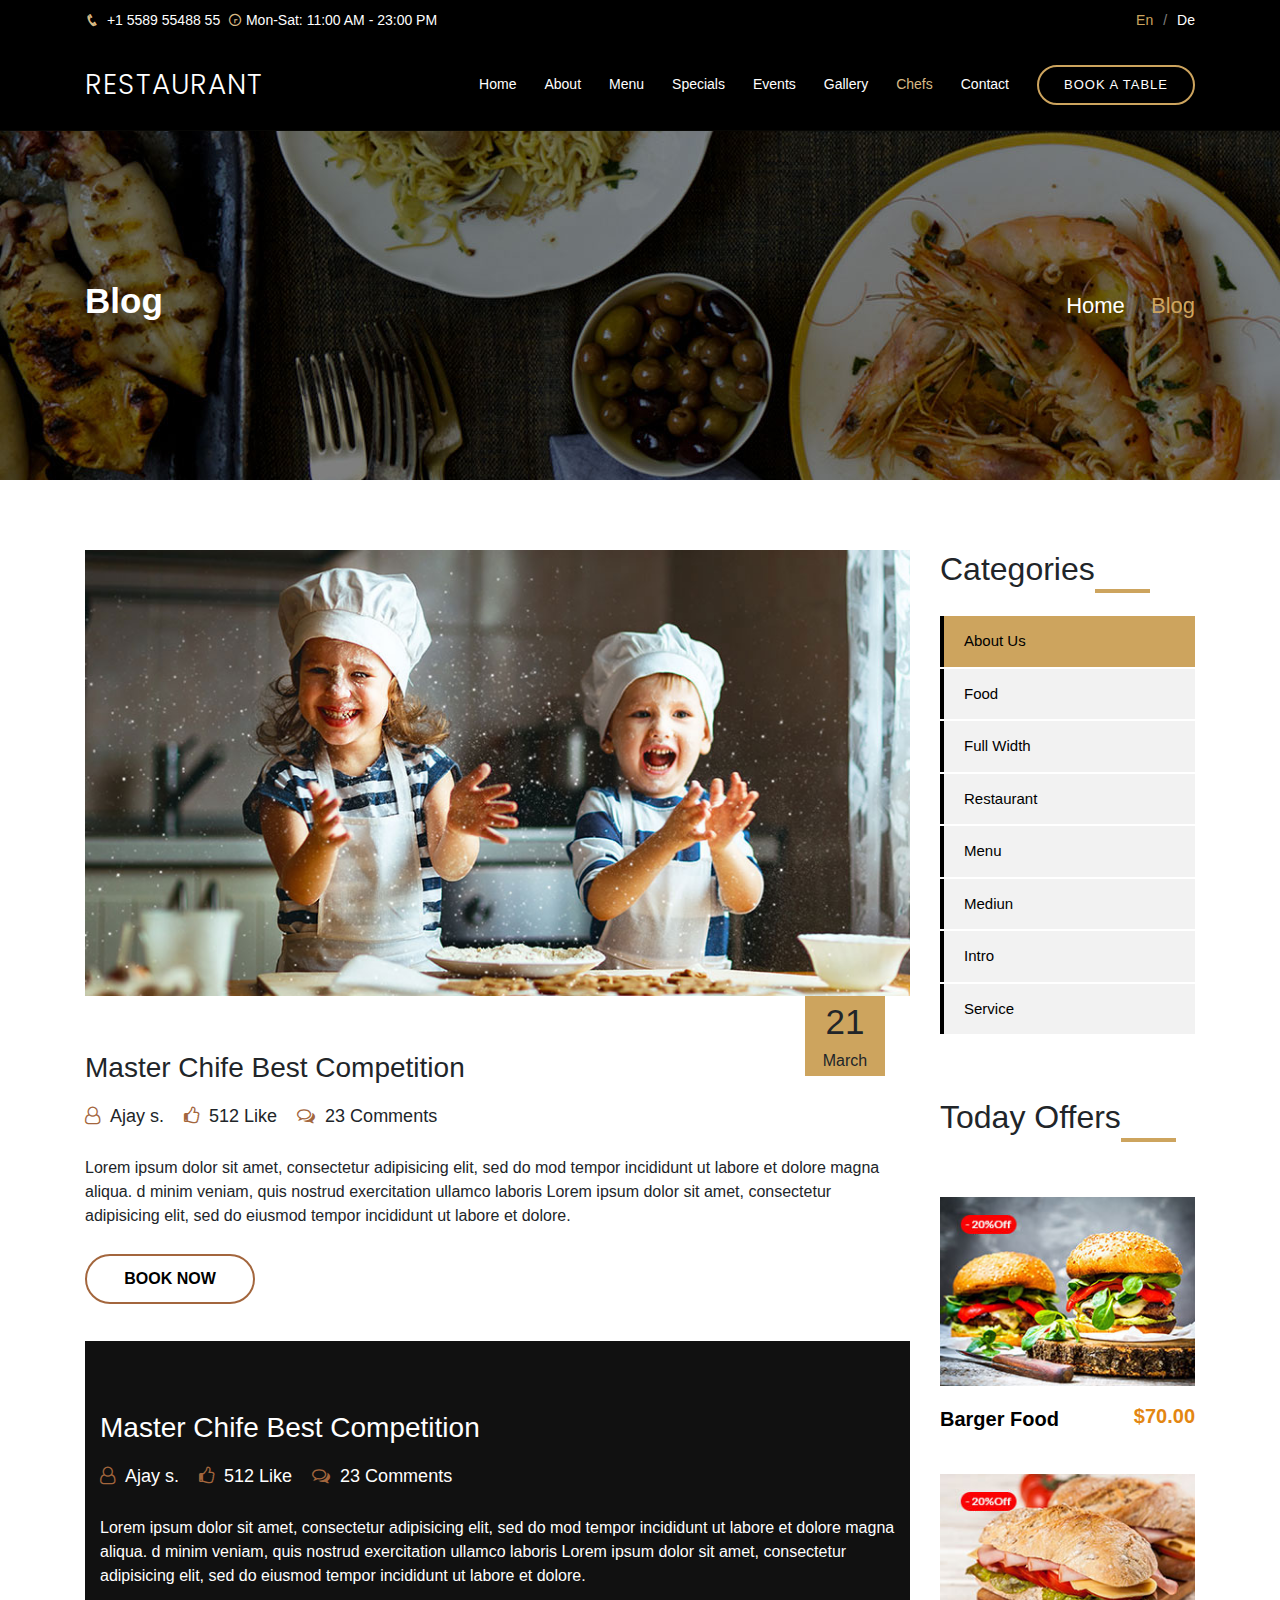
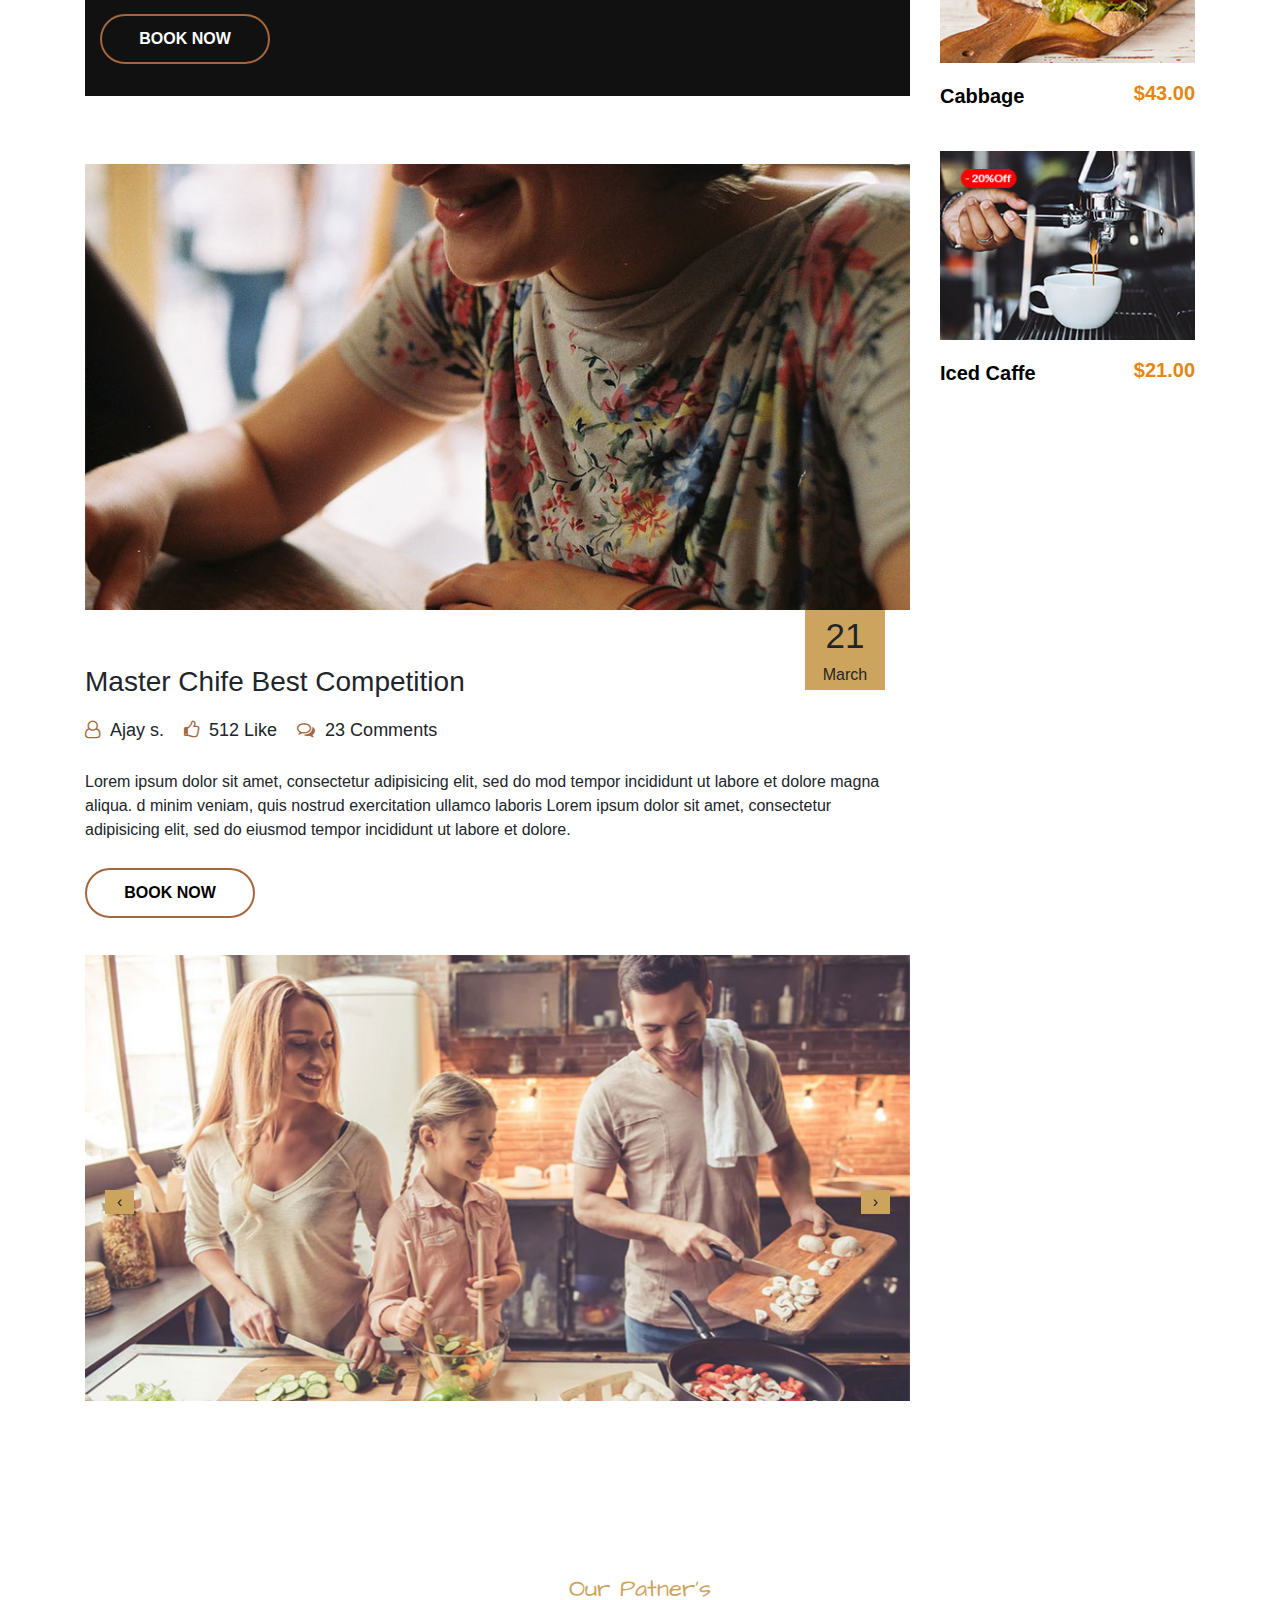
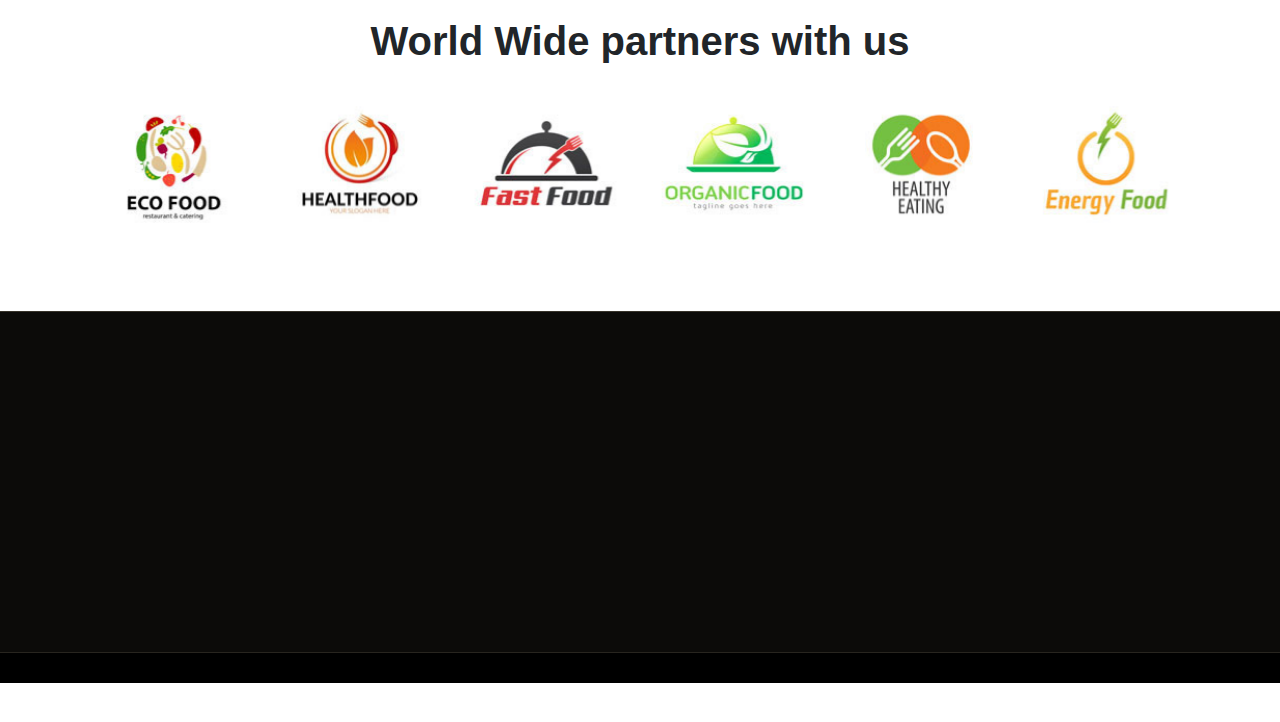
<file: blog.html>
<!DOCTYPE html>
<html lang="en">

<head>
  <meta charset="utf-8">
  <meta content="width=device-width, initial-scale=1.0" name="viewport">

  <title>Blogs</title>
  <meta content="" name="description">
  <meta content="" name="keywords">


  <!-- Google Fonts -->
<link rel="preconnect" href="https://fonts.gstatic.com">
<link href="https://fonts.googleapis.com/css2?family=Poppins:ital,wght@0,300;0,400;0,500;0,600;0,700;0,800;1,400;1,600;1,700&display=swap" rel="stylesheet">
<link rel="preconnect" href="https://fonts.gstatic.com">
<link href="https://fonts.googleapis.com/css2?family=Architects+Daughter&display=swap" rel="stylesheet">
<link rel="preconnect" href="https://fonts.gstatic.com">
<link href="https://fonts.googleapis.com/css2?family=Oswald:wght@300;400;500;600&display=swap" rel="stylesheet">

  <!-- Vendor CSS Files -->
  <link href="vendor/bootstrap/css/bootstrap.min.css" rel="stylesheet">
  <link href="vendor/icofont/icofont.min.css" rel="stylesheet">
  <link href="vendor/boxicons/css/boxicons.min.css" rel="stylesheet">
  <link href="vendor/remixicon/remixicon.css" rel="stylesheet">
  <link href="vendor/venobox/venobox.css" rel="stylesheet">
  <link href="vendor/owl.carousel/assets/owl.carousel.min.css" rel="stylesheet">
  <link href="vendor/aos/aos.css" rel="stylesheet">
  <link href="vendor/font-awesome/css/font-awesome.min.css" rel="stylesheet">

  <!-- Main CSS File -->
  <link href="css/style.css" rel="stylesheet">

  
</head>

<body>

<!-- ======= Top Bar ======= -->
  <div id="topbar" class="d-flex align-items-center fixed-top top-inner">
    <div class="container d-flex">
      <div class="contact-info mr-auto">
        <i class="icofont-phone"></i> +1 5589 55488 55
        <span class="d-none d-lg-inline-block"><i class="icofont-clock-time icofont-rotate-180"></i> Mon-Sat: 11:00 AM - 23:00 PM</span>
      </div>
      <div class="languages">
        <ul>
          <li>En</li>
          <li><a href="#">De</a></li>
        </ul>
      </div>
    </div>
  </div>

  <!-- ======= Header ======= -->
  <header id="header" class="fixed-top inner-header">
    <div class="container d-flex align-items-center">

      <h1 class="logo mr-auto"><a href="index.html">Restaurant</a></h1>
     

      <nav class="nav-menu d-none d-lg-block">
        <ul>
          <li><a href="index.html">Home</a></li>
          <li><a href="about.html">About</a></li>
          <li><a href="menu.html">Menu</a></li>
          <li><a href="specials.html">Specials</a></li>
          <li><a href="events.html">Events</a></li>
          <li><a href="gallery.html">Gallery</a></li>
          <li class="active"><a href="chefs.html">Chefs</a></li>
          <li><a href="contact.html">Contact</a></li>
          <li class="book-a-table text-center"><a href="#book-a-table">Book a table</a></li>
        </ul>
      </nav><!-- .nav-menu -->

    </div>
  </header><!-- End Header -->

    <section class="breadcrumbs">
      <div class="container">

        <div class="d-flex justify-content-between align-items-center">
          <h2>Blog</h2>
          <ol>
            <li><a href="index.html">Home</a></li>
            <li>Blog</li>
          </ol>
        </div>

      </div>
    </section>

<section class="blog-page">
<div class="container">
  <div class="row">
    <div class="col-lg-9 col-md-12 col-sm-12">
      <div class="blog-main">
        <div class="blog-img-1">
        <img src="images/blog-1.jpg" class="img-fluid">
        <div class="img-box">
        <p><span>21</span><br> March</p>
        </div>
       <div class="blog-detail">
         <h3>Master Chife Best Competition</h3>
         <ul>
           <li><i class="fa fa-user-o" aria-hidden="true"></i>Ajay s.</li>
           <li><i class="fa fa-thumbs-o-up" aria-hidden="true"></i>512 Like</li>
           <li><i class="fa fa-comments-o" aria-hidden="true"></i>23 Comments</li>
         </ul>
         <p>Lorem ipsum dolor sit amet, consectetur adipisicing elit, sed do mod tempor incididunt ut labore et dolore magna aliqua. d minim veniam, quis nostrud exercitation ullamco laboris Lorem ipsum dolor sit amet, consectetur adipisicing elit, sed do eiusmod tempor incididunt ut labore et dolore.</p>
         <a href="#" class="lr-btn lr-ev-btn move-eff"><span>BOOK NOW</span></a>
       </div>

        </div>
         
      <div class="blog-box">
        <div class="blog-detail">
         <h3>Master Chife Best Competition</h3>
         <ul>
           <li><i class="fa fa-user-o" aria-hidden="true"></i>Ajay s.</li>
           <li><i class="fa fa-thumbs-o-up" aria-hidden="true"></i>512 Like</li>
           <li><i class="fa fa-comments-o" aria-hidden="true"></i>23 Comments</li>
         </ul>
         <p>Lorem ipsum dolor sit amet, consectetur adipisicing elit, sed do mod tempor incididunt ut labore et dolore magna aliqua. d minim veniam, quis nostrud exercitation ullamco laboris Lorem ipsum dolor sit amet, consectetur adipisicing elit, sed do eiusmod tempor incididunt ut labore et dolore.</p>
         <a href="#" class="lr-btn lr-ev-btn move-eff"><span>BOOK NOW</span></a>
       </div>
      </div>
<br><br>
      <div class="blog-img-1 ">
        <div class="blog-img-overlay">
        <img src="images/blog-2.jpg" class="img-fluid">
        </div>
        <div class="img-box">
        <p><span>21</span><br> March</p>
        </div>
       <div class="blog-detail">
         <h3>Master Chife Best Competition</h3>
         <ul>
           <li><i class="fa fa-user-o" aria-hidden="true"></i>Ajay s.</li>
           <li><i class="fa fa-thumbs-o-up" aria-hidden="true"></i>512 Like</li>
           <li><i class="fa fa-comments-o" aria-hidden="true"></i>23 Comments</li>
         </ul>
         <p>Lorem ipsum dolor sit amet, consectetur adipisicing elit, sed do mod tempor incididunt ut labore et dolore magna aliqua. d minim veniam, quis nostrud exercitation ullamco laboris Lorem ipsum dolor sit amet, consectetur adipisicing elit, sed do eiusmod tempor incididunt ut labore et dolore.</p>
         <a href="#" class="lr-btn lr-ev-btn move-eff"><span>BOOK NOW</span></a>
       </div>

        </div>

        <div class="blog-2" id="blog-2">
         <div class="owl-carousel owl-theme">
    <div class="item blog-2-img">
      <img src="images/blog-3.jpg" class="img-fluid">
    </div>
    <div class="item blog-2-img">
      <img src="images/blog-1.jpg" class="img-fluid">
    </div>
    <div class="item blog-2-img">
      <img src="images/blog-2.jpg" class="img-fluid">
    </div>
    
    </div>
        </div>
    
    </div>
     </div>
    <div class="col-lg-3 col-md-12 col-sm-12">
      <div class="blog-sidebar">
        <div class="blog-sidebar-heading">
          <h2>Categories</h2>
        </div>
         <aside class="widget widget-nav-menu">
                            <ul class="widget-menu">
                                <li class="active"><a href="#">About Us</a></li>
                                <li><a href="#">Food</a></li>
                                <li><a href="#">Full Width</a></li>
                                <li><a href="#">Restaurant</a></li>
                                <li><a href="#">Menu</a></li>
                                <li><a href="#">Mediun</a></li>
                                <li><a href="#">Intro</a></li>
                                <li><a href="#">Service</a></li>
                            </ul>
          </aside>
          <br><br>
          <div class="blog-sidebar-heading heading-2">
          <h2>Today Offers</h2>
        </div>
         <div class="lr_bc_tf_img_wrapper">
                                        <img src="images/offer-1.jpg" alt="blog_img" class="img-fluid">
                                        <h2><a href="#">Barger Food</a> <span>$70.00</span></h2>
                                    </div>

          <div class="lr_bc_tf_img_wrapper">
                                        <img src="images/offer-2.jpg" alt="blog_img" class="img-fluid">
                                        <h2><a href="#">Cabbage</a> <span>$43.00</span></h2>
                                    </div>
           <div class="lr_bc_tf_img_wrapper">
                                        <img src="images/offer-3.jpg" alt="blog_img" class="img-fluid">
                                        <h2><a href="#">Iced Caffe</a> <span>$21.00</span></h2>
                                    </div>                         
      </div>
    </div>
  </div>
</div>
</section>


<section class="partners-section" id="partners-slider">
  <div class="container">
    <div class="special-title text-center">
      <h4>Our Patner’s</h4>
      <h2>World Wide partners with us</h2>
    </div>

    <div class="owl-carousel owl-theme">
    <div class="item partners-section-img">
      <img src="images/p1.jpg" class="img-fluid">
    </div>
    <div class="item partners-section-img">
      <img src="images/p2.jpg" class="img-fluid">
    </div>
    <div class="item partners-section-img">
      <img src="images/p3.jpg" class="img-fluid">
    </div>
    <div class="item partners-section-img">
      <img src="images/p4.jpg" class="img-fluid">
    </div>
    <div class="item partners-section-img">
      <img src="images/p5.jpg" class="img-fluid">
    </div>
    <div class="item partners-section-img">
      <img src="images/p6.jpg" class="img-fluid">
    </div>
   
    
    </div>

  </div>
</section>

 <!-- ======= Footer ======= -->
  <footer id="footer">
    <div class="footer-top">
      <div class="container" data-aos="fade-up">
        <div class="row">

          <div class="col-lg-3 col-md-6">
            <div class="footer-info">
              <h3>Restaurantly</h3>
              <p>
                A108 Adam Street <br>
                NY 535022, USA<br><br>
                <strong>Phone:</strong> +1 5589 55488 55<br>
                <strong>Email:</strong> info@example.com<br>
              </p>
              <div class="social-links mt-3">
                <a href="#" class="twitter"><i class="bx bxl-twitter"></i></a>
                <a href="#" class="facebook"><i class="bx bxl-facebook"></i></a>
                <a href="#" class="instagram"><i class="bx bxl-instagram"></i></a>
                <a href="#" class="google-plus"><i class="bx bxl-skype"></i></a>
                <a href="#" class="linkedin"><i class="bx bxl-linkedin"></i></a>
              </div>
            </div>
          </div>

          <div class="col-lg-2 col-md-6 footer-links">
            <h4>Useful Links</h4>
            <ul>
              <li><i class="bx bx-chevron-right"></i> <a href="#">Home</a></li>
              <li><i class="bx bx-chevron-right"></i> <a href="#">About us</a></li>
              <li><i class="bx bx-chevron-right"></i> <a href="#">Services</a></li>
              <li><i class="bx bx-chevron-right"></i> <a href="#">Terms of service</a></li>
              <li><i class="bx bx-chevron-right"></i> <a href="#">Privacy policy</a></li>
            </ul>
          </div>

          <div class="col-lg-3 col-md-6 footer-links">
            <h4>Our Services</h4>
            <ul>
              <li><i class="bx bx-chevron-right"></i> <a href="#">Web Design</a></li>
              <li><i class="bx bx-chevron-right"></i> <a href="#">Web Development</a></li>
              <li><i class="bx bx-chevron-right"></i> <a href="#">Product Management</a></li>
              <li><i class="bx bx-chevron-right"></i> <a href="#">Marketing</a></li>
              <li><i class="bx bx-chevron-right"></i> <a href="#">Graphic Design</a></li>
            </ul>
          </div>

          <div class="col-lg-4 col-md-6 footer-newsletter">
            <h4>Our Newsletter</h4>
            <p>Tamen quem nulla quae legam multos aute sint culpa legam noster magna</p>
            <form action="" method="post">
              <input type="email" name="email"><input type="submit" value="Subscribe">
            </form>

          </div>

        </div>
      </div>
    </div>


  </footer><!-- End Footer -->

<!-- Vendor JS Files -->
  <script src="vendor/jquery/jquery.min.js"></script>
  <script src="vendor/bootstrap/js/bootstrap.bundle.min.js"></script>
  <script src="vendor/jquery.easing/jquery.easing.min.js"></script>
  <script src="vendor/php-email-form/validate.js"></script>
  <script src="vendor/waypoints/jquery.waypoints.min.js"></script>
  <script src="vendor/isotope-layout/isotope.pkgd.min.js"></script>
  <script src="vendor/venobox/venobox.min.js"></script>
  <script src="vendor/owl.carousel/owl.carousel.min.js"></script>
  <script src="vendor/aos/aos.js"></script>


 
  <script src="js/custom.js"></script>
  <script type="text/javascript" src="js/vanilla-tilt.js"></script>

</body>

</html>
</file>
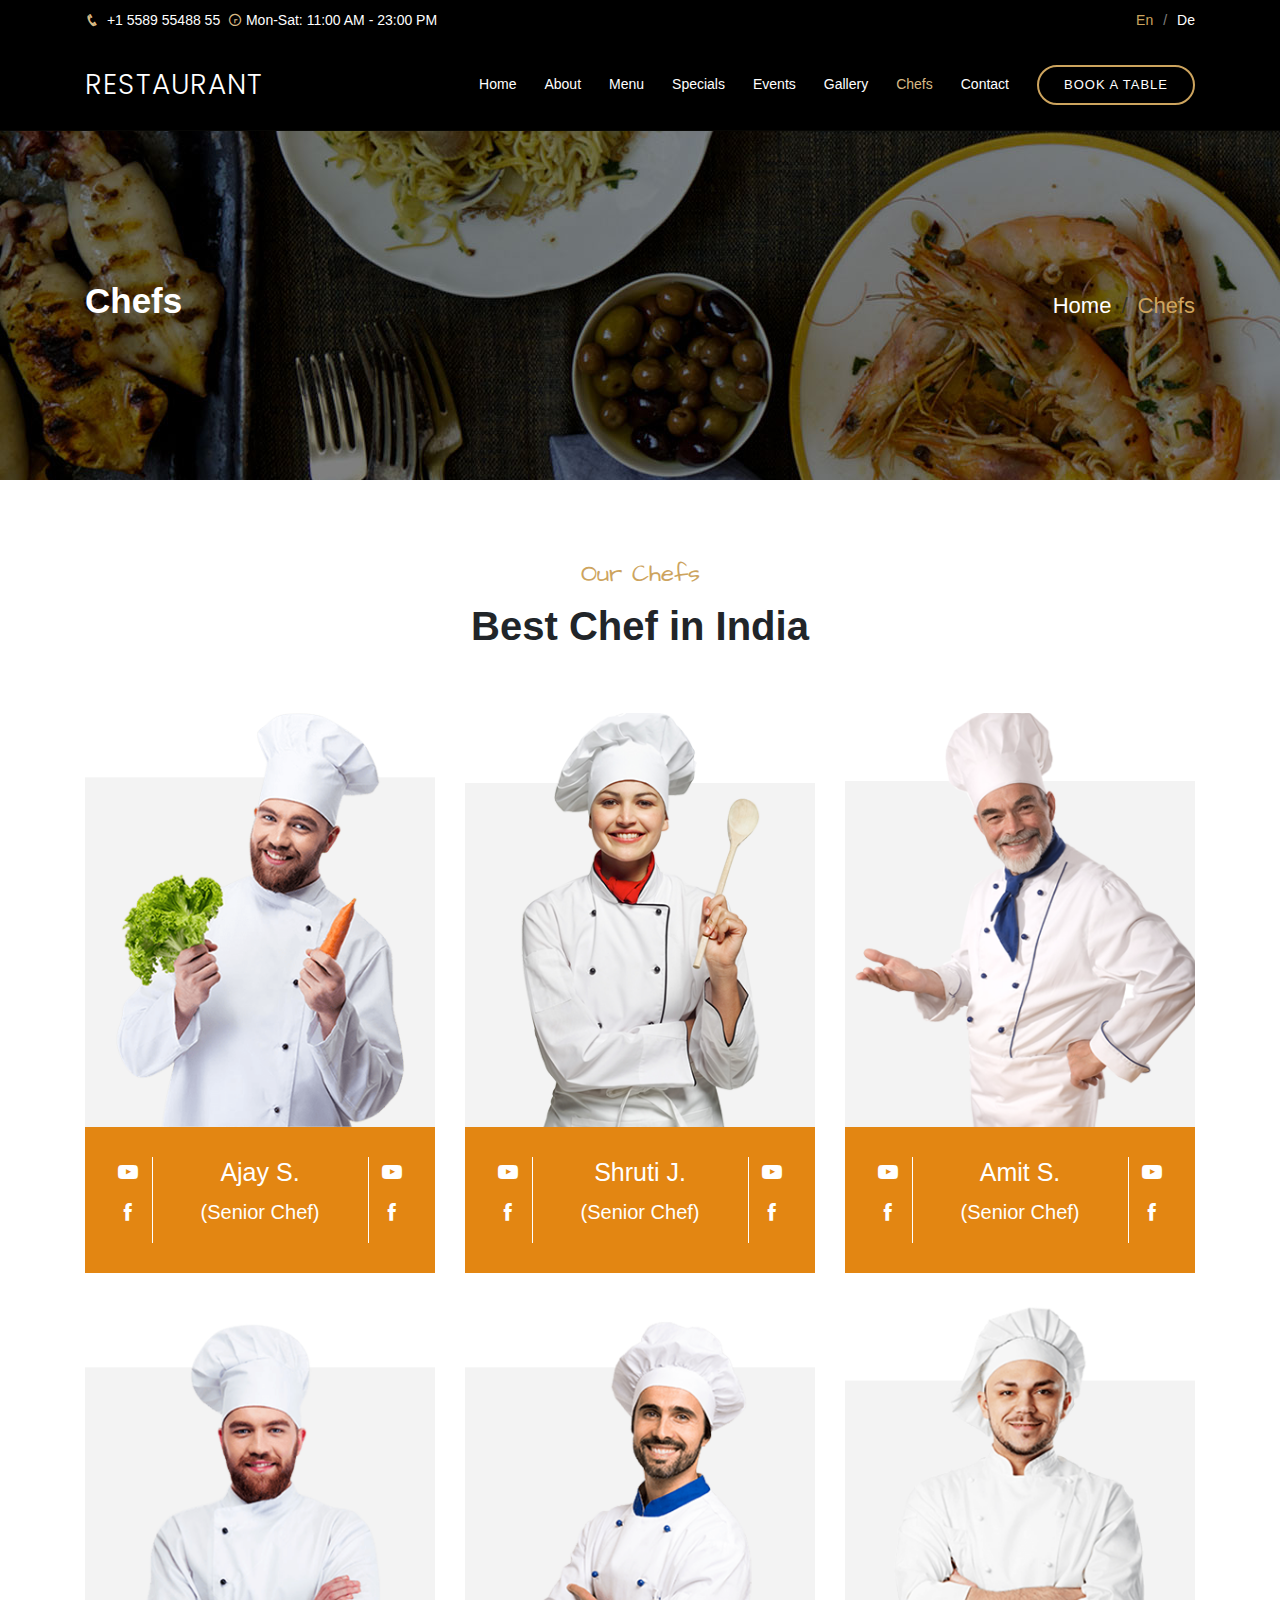
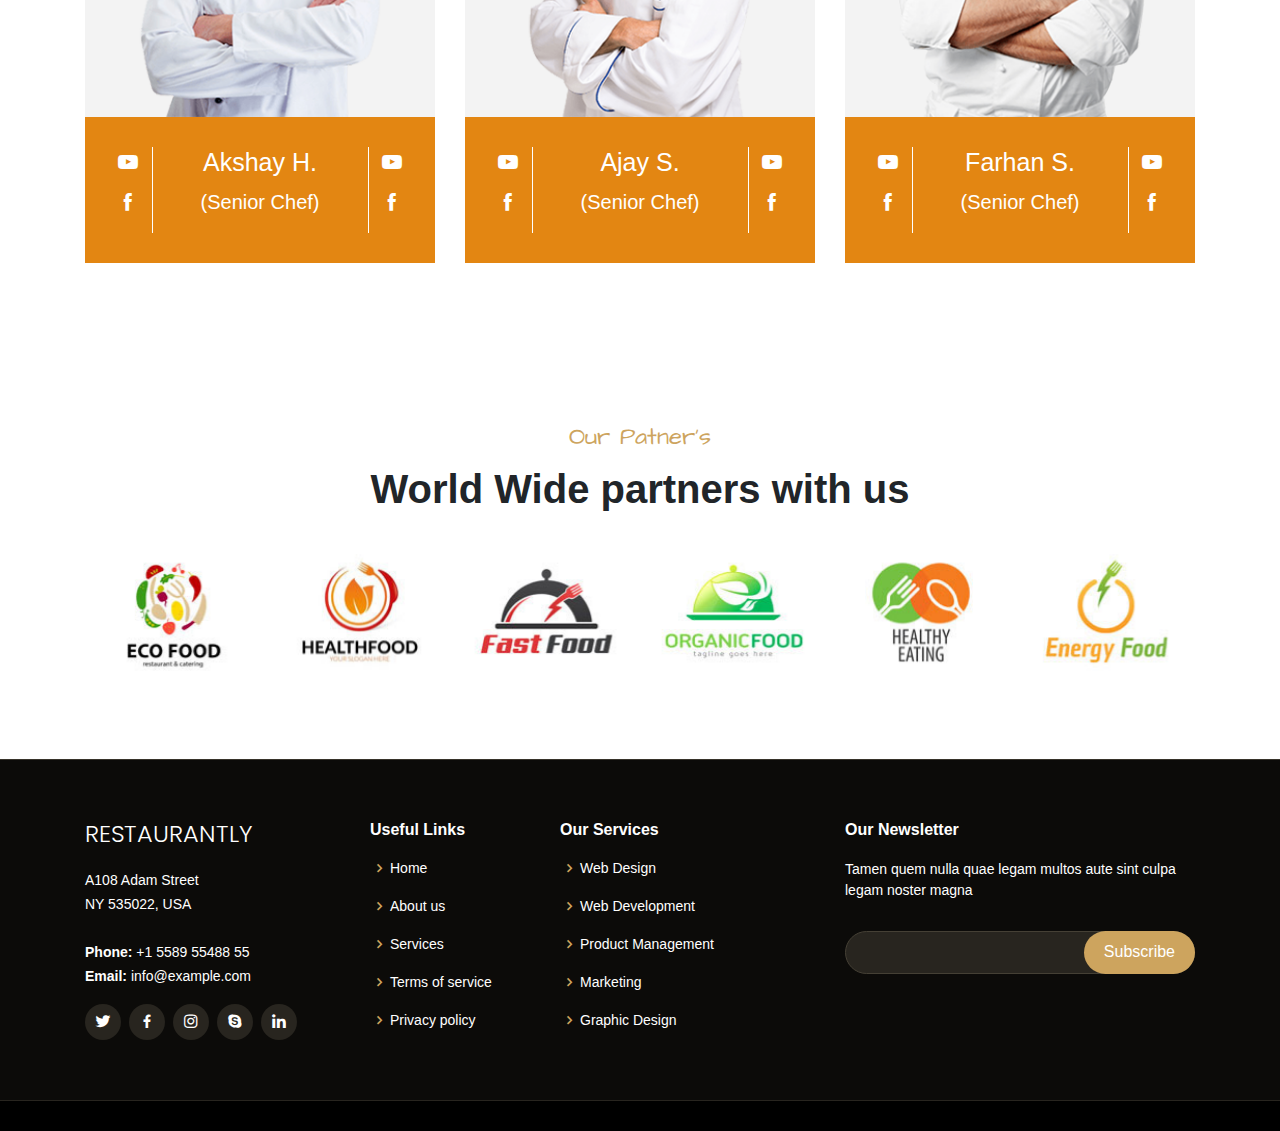
<file: chefs.html>
<!DOCTYPE html>
<html lang="en">

<head>
  <meta charset="utf-8">
  <meta content="width=device-width, initial-scale=1.0" name="viewport">

  <title>Chefs</title>
  <meta content="" name="description">
  <meta content="" name="keywords">


  <!-- Google Fonts -->
<link rel="preconnect" href="https://fonts.gstatic.com">
<link href="https://fonts.googleapis.com/css2?family=Poppins:ital,wght@0,300;0,400;0,500;0,600;0,700;0,800;1,400;1,600;1,700&display=swap" rel="stylesheet">
<link rel="preconnect" href="https://fonts.gstatic.com">
<link href="https://fonts.googleapis.com/css2?family=Architects+Daughter&display=swap" rel="stylesheet">
<link rel="preconnect" href="https://fonts.gstatic.com">
<link href="https://fonts.googleapis.com/css2?family=Oswald:wght@300;400;500;600&display=swap" rel="stylesheet">

  <!-- Vendor CSS Files -->
  <link href="vendor/bootstrap/css/bootstrap.min.css" rel="stylesheet">
  <link href="vendor/icofont/icofont.min.css" rel="stylesheet">
  <link href="vendor/boxicons/css/boxicons.min.css" rel="stylesheet">
  <link href="vendor/remixicon/remixicon.css" rel="stylesheet">
  <link href="vendor/venobox/venobox.css" rel="stylesheet">
  <link href="vendor/owl.carousel/assets/owl.carousel.min.css" rel="stylesheet">
  <link href="vendor/aos/aos.css" rel="stylesheet">
  <link href="vendor/font-awesome/css/font-awesome.min.css" rel="stylesheet">

  <!-- Main CSS File -->
  <link href="css/style.css" rel="stylesheet">

  
</head>

<body>

<!-- ======= Top Bar ======= -->
  <div id="topbar" class="d-flex align-items-center fixed-top top-inner">
    <div class="container d-flex">
      <div class="contact-info mr-auto">
        <i class="icofont-phone"></i> +1 5589 55488 55
        <span class="d-none d-lg-inline-block"><i class="icofont-clock-time icofont-rotate-180"></i> Mon-Sat: 11:00 AM - 23:00 PM</span>
      </div>
      <div class="languages">
        <ul>
          <li>En</li>
          <li><a href="#">De</a></li>
        </ul>
      </div>
    </div>
  </div>

  <!-- ======= Header ======= -->
  <header id="header" class="fixed-top inner-header">
    <div class="container d-flex align-items-center">

      <h1 class="logo mr-auto"><a href="index.html">Restaurant</a></h1>
     

      <nav class="nav-menu d-none d-lg-block">
        <ul>
          <li><a href="index.html">Home</a></li>
          <li><a href="about.html">About</a></li>
          <li><a href="menu.html">Menu</a></li>
          <li><a href="specials.html">Specials</a></li>
          <li><a href="events.html">Events</a></li>
          <li><a href="gallery.html">Gallery</a></li>
          <li class="active"><a href="chefs.html">Chefs</a></li>
          <li><a href="contact.html">Contact</a></li>
          <li class="book-a-table text-center"><a href="#book-a-table">Book a table</a></li>
        </ul>
      </nav><!-- .nav-menu -->

    </div>
  </header><!-- End Header -->

    <section class="breadcrumbs">
      <div class="container">

        <div class="d-flex justify-content-between align-items-center">
          <h2>Chefs</h2>
          <ol>
            <li><a href="index.html">Home</a></li>
            <li>Chefs</li>
          </ol>
        </div>

      </div>
    </section>


<section class="chefs-section">
  <div class="container">
    <div class="special-title text-center">
      <h4>Our Chefs</h4>
      <h2>Best Chef in India</h2>
    </div>

    <div class="row">
      <div class="col-lg-4 col-md-4 col-sm-12 chefs-single" data-aos-easing="ease-in-out">
        <div class="chefs-img">
          <img src="images/tm1.png" class="img-fluid">
        </div>
        <div class="chefs-contants text-center">
         <div class="chefs-left">
           <ul>
             <li><i class="icofont-youtube-play"></i></li>
             <li><i class="icofont-facebook"></i></li>
           </ul>
         </div> 
          <div class="chefs-text">
            <ul>
              <li><h3>Ajay S.</h3></li>
              <li><h5>(Senior Chef)</h5></li>
            </ul>
          </div>
         <div class="chefs-right">
           <ul>
             <li><i class="icofont-youtube-play"></i></li>
             <li><i class="icofont-facebook"></i></li>
           </ul>
         </div>
        </div>
      </div>

      <div class="col-lg-4 col-md-4 col-sm-12 chefs-single">
        <div class="chefs-img">
          <img src="images/tm2.png" class="img-fluid">
        </div>
        <div class="chefs-contants text-center">
         <div class="chefs-left">
           <ul>
             <li><i class="icofont-youtube-play"></i></li>
             <li><i class="icofont-facebook"></i></li>
           </ul>
         </div> 
          <div class="chefs-text">
            <ul>
              <li><h3>Shruti J.</h3></li>
              <li><h5>(Senior Chef)</h5></li>
            </ul>
          </div>
         <div class="chefs-right">
           <ul>
             <li><i class="icofont-youtube-play"></i></li>
             <li><i class="icofont-facebook"></i></li>
           </ul>
         </div>
        </div>
      </div>

      <div class="col-lg-4 col-md-4 col-sm-12 chefs-single">
        <div class="chefs-img">
          <img src="images/tm3.png" class="img-fluid">
        </div>
        <div class="chefs-contants text-center">
         <div class="chefs-left">
           <ul>
             <li><i class="icofont-youtube-play"></i></li>
             <li><i class="icofont-facebook"></i></li>
           </ul>
         </div> 
          <div class="chefs-text">
            <ul>
              <li><h3>Amit S.</h3></li>
              <li><h5>(Senior Chef)</h5></li>
            </ul>
          </div>
         <div class="chefs-right">
           <ul>
             <li><i class="icofont-youtube-play"></i></li>
             <li><i class="icofont-facebook"></i></li>
           </ul>
         </div>
        </div>
      </div>

      <div class="col-lg-4 col-md-4 col-sm-12 chefs-single">
        <div class="chefs-img">
          <img src="images/tm4.png" class="img-fluid">
        </div>
        <div class="chefs-contants text-center">
         <div class="chefs-left">
           <ul>
             <li><i class="icofont-youtube-play"></i></li>
             <li><i class="icofont-facebook"></i></li>
           </ul>
         </div> 
          <div class="chefs-text">
            <ul>
              <li><h3>Akshay H.</h3></li>
              <li><h5>(Senior Chef)</h5></li>
            </ul>
          </div>
         <div class="chefs-right">
           <ul>
             <li><i class="icofont-youtube-play"></i></li>
             <li><i class="icofont-facebook"></i></li>
           </ul>
         </div>
        </div>
      </div>

      <div class="col-lg-4 col-md-4 col-sm-12 chefs-single">
        <div class="chefs-img">
          <img src="images/tm5.png" class="img-fluid">
        </div>
        <div class="chefs-contants text-center">
         <div class="chefs-left">
           <ul>
             <li><i class="icofont-youtube-play"></i></li>
             <li><i class="icofont-facebook"></i></li>
           </ul>
         </div> 
          <div class="chefs-text">
            <ul>
              <li><h3>Ajay S.</h3></li>
              <li><h5>(Senior Chef)</h5></li>
            </ul>
          </div>
         <div class="chefs-right">
           <ul>
             <li><i class="icofont-youtube-play"></i></li>
             <li><i class="icofont-facebook"></i></li>
           </ul>
         </div>
        </div>
      </div>

      <div class="col-lg-4 col-md-4 col-sm-12 chefs-single">
        <div class="chefs-img">
          <img src="images/tm6.png" class="img-fluid">
        </div>
        <div class="chefs-contants text-center">
         <div class="chefs-left">
           <ul>
             <li><i class="icofont-youtube-play"></i></li>
             <li><i class="icofont-facebook"></i></li>
           </ul>
         </div> 
          <div class="chefs-text">
            <ul>
              <li><h3>Farhan S.</h3></li>
              <li><h5>(Senior Chef)</h5></li>
            </ul>
          </div>
         <div class="chefs-right">
           <ul>
             <li><i class="icofont-youtube-play"></i></li>
             <li><i class="icofont-facebook"></i></li>
           </ul>
         </div>
        </div>
      </div>
    </div>
  </div>
</section>

<section class="partners-section" id="partners-slider">
  <div class="container">
    <div class="special-title text-center">
      <h4>Our Patner’s</h4>
      <h2>World Wide partners with us</h2>
    </div>

    <div class="owl-carousel owl-theme">
    <div class="item partners-section-img">
      <img src="images/p1.jpg" class="img-fluid">
    </div>
    <div class="item partners-section-img">
      <img src="images/p2.jpg" class="img-fluid">
    </div>
    <div class="item partners-section-img">
      <img src="images/p3.jpg" class="img-fluid">
    </div>
    <div class="item partners-section-img">
      <img src="images/p4.jpg" class="img-fluid">
    </div>
    <div class="item partners-section-img">
      <img src="images/p5.jpg" class="img-fluid">
    </div>
    <div class="item partners-section-img">
      <img src="images/p6.jpg" class="img-fluid">
    </div>
   
    
    </div>

  </div>
</section>



 <!-- ======= Footer ======= -->
  <footer id="footer">
    <div class="footer-top">
      <div class="container">
        <div class="row">

          <div class="col-lg-3 col-md-6">
            <div class="footer-info">
              <h3>Restaurantly</h3>
              <p>
                A108 Adam Street <br>
                NY 535022, USA<br><br>
                <strong>Phone:</strong> +1 5589 55488 55<br>
                <strong>Email:</strong> info@example.com<br>
              </p>
              <div class="social-links mt-3">
                <a href="#" class="twitter"><i class="bx bxl-twitter"></i></a>
                <a href="#" class="facebook"><i class="bx bxl-facebook"></i></a>
                <a href="#" class="instagram"><i class="bx bxl-instagram"></i></a>
                <a href="#" class="google-plus"><i class="bx bxl-skype"></i></a>
                <a href="#" class="linkedin"><i class="bx bxl-linkedin"></i></a>
              </div>
            </div>
          </div>

          <div class="col-lg-2 col-md-6 footer-links">
            <h4>Useful Links</h4>
            <ul>
              <li><i class="bx bx-chevron-right"></i> <a href="#">Home</a></li>
              <li><i class="bx bx-chevron-right"></i> <a href="#">About us</a></li>
              <li><i class="bx bx-chevron-right"></i> <a href="#">Services</a></li>
              <li><i class="bx bx-chevron-right"></i> <a href="#">Terms of service</a></li>
              <li><i class="bx bx-chevron-right"></i> <a href="#">Privacy policy</a></li>
            </ul>
          </div>

          <div class="col-lg-3 col-md-6 footer-links">
            <h4>Our Services</h4>
            <ul>
              <li><i class="bx bx-chevron-right"></i> <a href="#">Web Design</a></li>
              <li><i class="bx bx-chevron-right"></i> <a href="#">Web Development</a></li>
              <li><i class="bx bx-chevron-right"></i> <a href="#">Product Management</a></li>
              <li><i class="bx bx-chevron-right"></i> <a href="#">Marketing</a></li>
              <li><i class="bx bx-chevron-right"></i> <a href="#">Graphic Design</a></li>
            </ul>
          </div>

          <div class="col-lg-4 col-md-6 footer-newsletter">
            <h4>Our Newsletter</h4>
            <p>Tamen quem nulla quae legam multos aute sint culpa legam noster magna</p>
            <form action="" method="post">
              <input type="email" name="email"><input type="submit" value="Subscribe">
            </form>

          </div>

        </div>
      </div>
    </div>


  </footer><!-- End Footer -->

<!-- Vendor JS Files -->
  <script src="vendor/jquery/jquery.min.js"></script>
  <script src="vendor/bootstrap/js/bootstrap.bundle.min.js"></script>
  <script src="vendor/jquery.easing/jquery.easing.min.js"></script>
  <script src="vendor/php-email-form/validate.js"></script>
  <script src="vendor/waypoints/jquery.waypoints.min.js"></script>
  <script src="vendor/isotope-layout/isotope.pkgd.min.js"></script>
  <script src="vendor/venobox/venobox.min.js"></script>
  <script src="vendor/owl.carousel/owl.carousel.min.js"></script>
  <script src="vendor/aos/aos.js"></script>


 
  <script src="js/custom.js"></script>
  <script type="text/javascript" src="js/vanilla-tilt.js"></script>

</body>

</html>
</file>
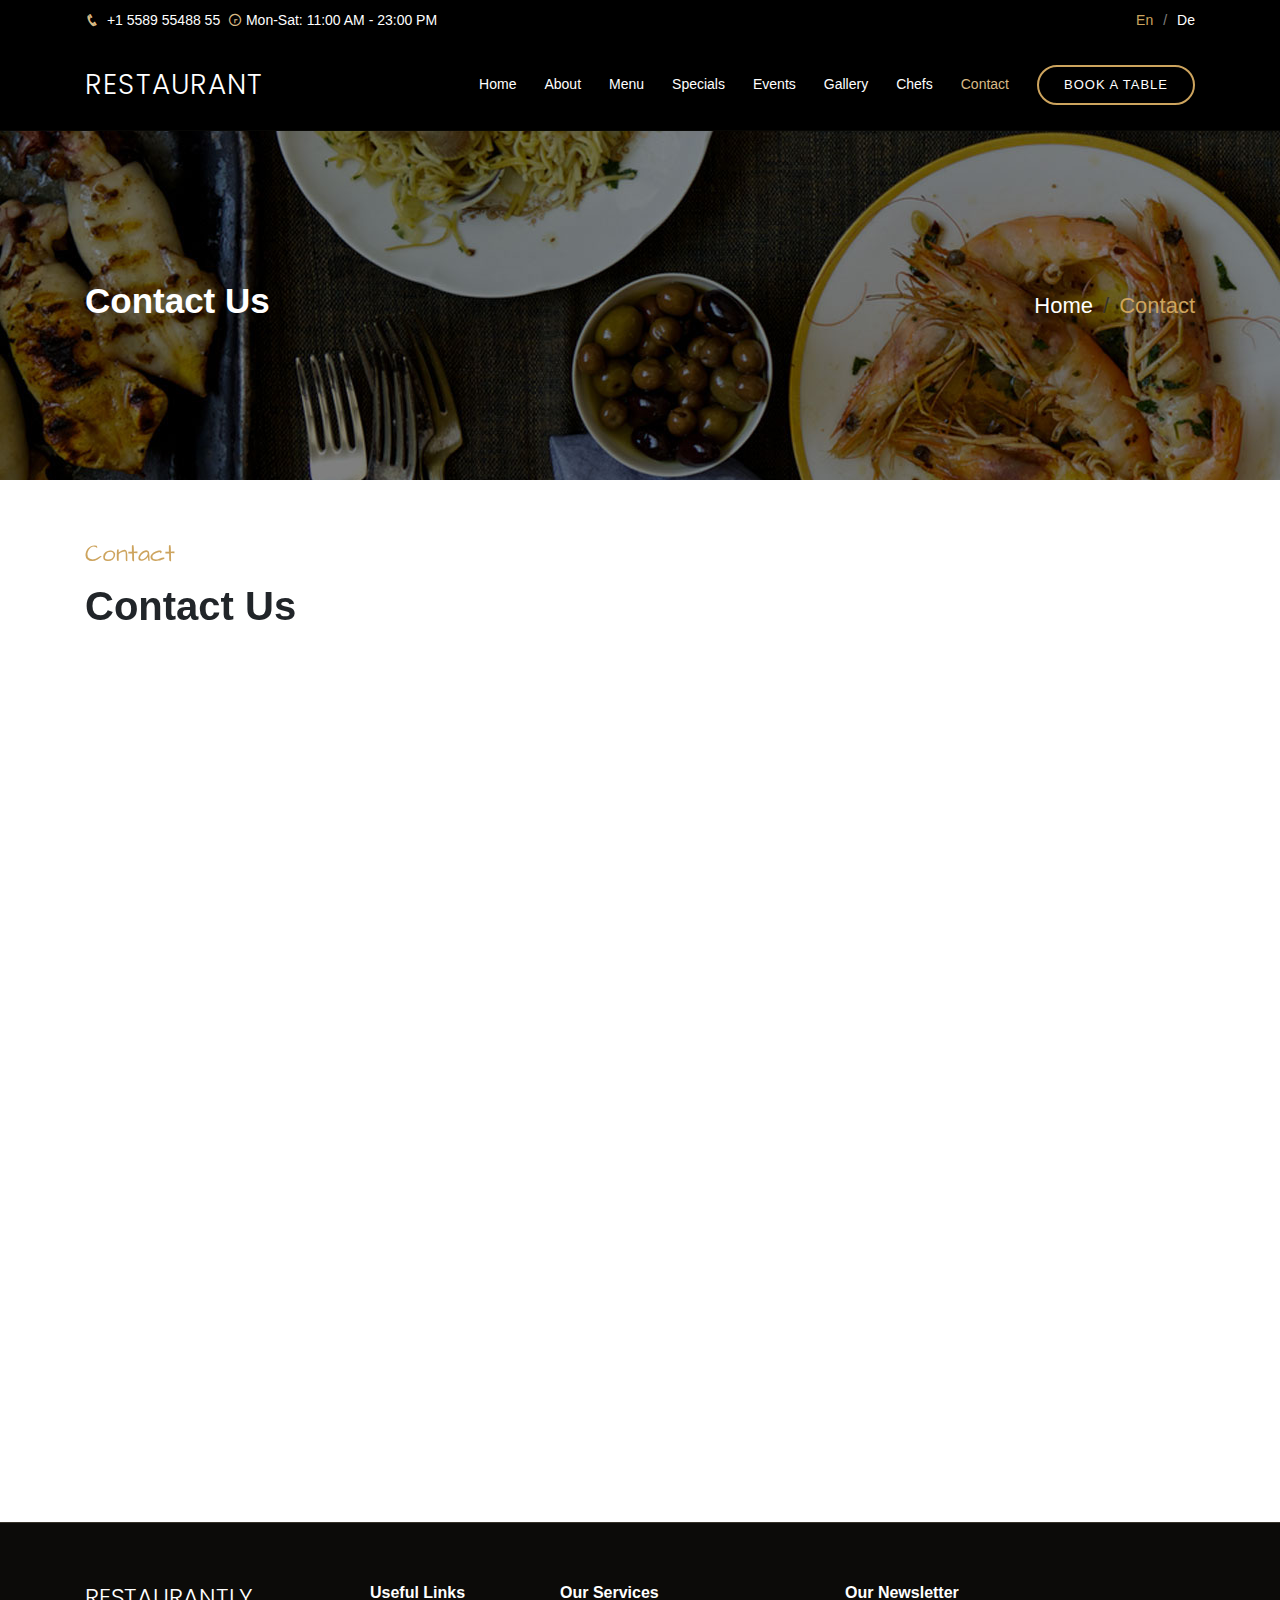
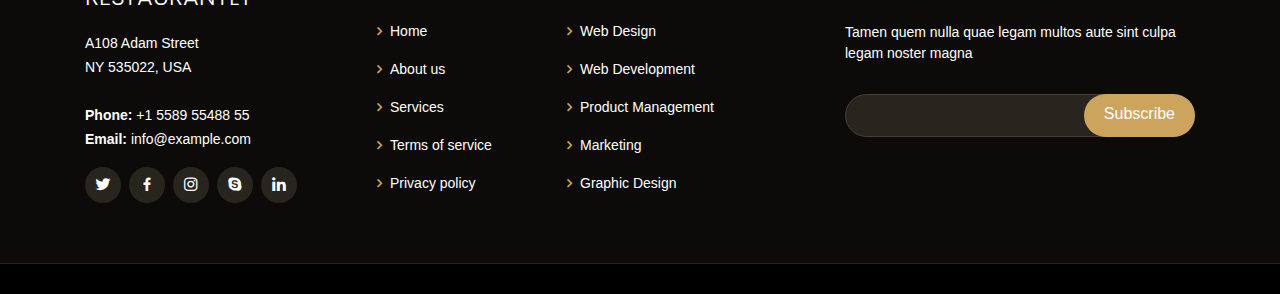
<file: contact.html>
<!DOCTYPE html>
<html lang="en">

<head>
  <meta charset="utf-8">
  <meta content="width=device-width, initial-scale=1.0" name="viewport">

  <title>Contact Us</title>
  <meta content="" name="description">
  <meta content="" name="keywords">


  <!-- Google Fonts -->
<link rel="preconnect" href="https://fonts.gstatic.com">
<link href="https://fonts.googleapis.com/css2?family=Poppins:ital,wght@0,300;0,400;0,500;0,600;0,700;0,800;1,400;1,600;1,700&display=swap" rel="stylesheet">
<link rel="preconnect" href="https://fonts.gstatic.com">
<link href="https://fonts.googleapis.com/css2?family=Architects+Daughter&display=swap" rel="stylesheet">
<link rel="preconnect" href="https://fonts.gstatic.com">
<link href="https://fonts.googleapis.com/css2?family=Oswald:wght@300;400;500;600&display=swap" rel="stylesheet">

  <!-- Vendor CSS Files -->
  <link href="vendor/bootstrap/css/bootstrap.min.css" rel="stylesheet">
  <link href="vendor/icofont/icofont.min.css" rel="stylesheet">
  <link href="vendor/boxicons/css/boxicons.min.css" rel="stylesheet">
  <link href="vendor/remixicon/remixicon.css" rel="stylesheet">
  <link href="vendor/venobox/venobox.css" rel="stylesheet">
  <link href="vendor/owl.carousel/assets/owl.carousel.min.css" rel="stylesheet">
  <link href="vendor/aos/aos.css" rel="stylesheet">
  <link href="vendor/font-awesome/css/font-awesome.min.css" rel="stylesheet">

  <!-- Main CSS File -->
  <link href="css/style.css" rel="stylesheet">

  
</head>

<body>

<!-- ======= Top Bar ======= -->
  <div id="topbar" class="d-flex align-items-center fixed-top top-inner">
    <div class="container d-flex">
      <div class="contact-info mr-auto">
        <i class="icofont-phone"></i> +1 5589 55488 55
        <span class="d-none d-lg-inline-block"><i class="icofont-clock-time icofont-rotate-180"></i> Mon-Sat: 11:00 AM - 23:00 PM</span>
      </div>
      <div class="languages">
        <ul>
          <li>En</li>
          <li><a href="#">De</a></li>
        </ul>
      </div>
    </div>
  </div>

  <!-- ======= Header ======= -->
  <header id="header" class="fixed-top inner-header">
    <div class="container d-flex align-items-center">

      <h1 class="logo mr-auto"><a href="index.html">Restaurant</a></h1>
    

      <nav class="nav-menu d-none d-lg-block">
        <ul>
          <li><a href="index.html">Home</a></li>
          <li><a href="about.html">About</a></li>
          <li><a href="menu.html">Menu</a></li>
          <li><a href="specials.html">Specials</a></li>
          <li><a href="events.html">Events</a></li>
          <li><a href="gallery.html">Gallery</a></li>
          <li><a href="chefs.html">Chefs</a></li>
          <li class="active"><a href="contact.html">Contact</a></li>
          <li class="book-a-table text-center"><a href="#book-a-table">Book a table</a></li>
        </ul>
      </nav><!-- .nav-menu -->

    </div>
  </header><!-- End Header -->

    <section class="breadcrumbs">
      <div class="container">

        <div class="d-flex justify-content-between align-items-center">
          <h2>Contact Us</h2>
          <ol>
            <li><a href="index.html">Home</a></li>
            <li>Contact</li>
          </ol>
        </div>

      </div>
    </section>


  <!-- ======= Contact Section ======= -->
    <section id="contact" class="contact">
      <div class="container" data-aos="fade-up">

    <div class="special-title">
      <h4>Contact</h4>
      <h2>Contact Us</h2>
    </div>
      </div>

      <div data-aos="fade-up">
        <iframe style="border:0; width: 100%; height: 350px;" src="https://www.google.com/maps/embed?pb=!1m14!1m8!1m3!1d12097.433213460943!2d-74.0062269!3d40.7101282!3m2!1i1024!2i768!4f13.1!3m3!1m2!1s0x0%3A0xb89d1fe6bc499443!2sDowntown+Conference+Center!5e0!3m2!1smk!2sbg!4v1539943755621" frameborder="0" allowfullscreen></iframe>
      </div>

      <div class="container" data-aos="fade-up">

        <div class="row mt-5">

          <div class="col-lg-4">
            <div class="info">
              <div class="address">
                <i class="icofont-google-map"></i>
                <h4>Location:</h4>
                <p>There are, many variations, of passages of Ipsum</p>
              </div>

              <div class="open-hours">
                <i class="icofont-clock-time icofont-rotate-90"></i>
                <h4>Open Hours:</h4>
                <p>
                  Monday-Saturday:<br>
                  11:00 AM - 2300 PM
                </p>
              </div>

              <div class="email">
                <i class="icofont-envelope"></i>
                <h4>Email:</h4>
                <p>info@example.com</p>
              </div>

              <div class="phone">
                <i class="icofont-phone"></i>
                <h4>Call:</h4>
                <p>+1 5589 55488 55s</p>
              </div>

            </div>

          </div>

          <div class="col-lg-8 mt-5 mt-lg-0">

            <form action="forms/contact.php" method="post" role="form" class="php-email-form">
              <div class="form-row">
                <div class="col-md-6 form-group">
                  <input type="text" name="name" class="form-control" id="name" placeholder="Your Name" data-rule="minlen:4" data-msg="Please enter at least 4 chars" />
                  <div class="validate"></div>
                </div>
                <div class="col-md-6 form-group">
                  <input type="email" class="form-control" name="email" id="email" placeholder="Your Email" data-rule="email" data-msg="Please enter a valid email" />
                  <div class="validate"></div>
                </div>
              </div>
              <div class="form-group">
                <input type="text" class="form-control" name="subject" id="subject" placeholder="Subject" data-rule="minlen:4" data-msg="Please enter at least 8 chars of subject" />
                <div class="validate"></div>
              </div>
              <div class="form-group">
                <textarea class="form-control" name="message" rows="8" data-rule="required" data-msg="Please write something for us" placeholder="Message"></textarea>
                <div class="validate"></div>
              </div>
              <div class="mb-3">
                <div class="loading">Loading</div>
                <div class="error-message"></div>
                <div class="sent-message">Your message has been sent. Thank you!</div>
              </div>
              <div class="text-center"><button type="submit">Send Message</button></div>
            </form>

          </div>

        </div>

      </div>
    </section><!-- End Contact Section -->
















 <!-- ======= Footer ======= -->
  <footer id="footer">
    <div class="footer-top">
      <div class="container">
        <div class="row">

          <div class="col-lg-3 col-md-6">
            <div class="footer-info">
              <h3>Restaurantly</h3>
              <p>
                A108 Adam Street <br>
                NY 535022, USA<br><br>
                <strong>Phone:</strong> +1 5589 55488 55<br>
                <strong>Email:</strong> info@example.com<br>
              </p>
              <div class="social-links mt-3">
                <a href="#" class="twitter"><i class="bx bxl-twitter"></i></a>
                <a href="#" class="facebook"><i class="bx bxl-facebook"></i></a>
                <a href="#" class="instagram"><i class="bx bxl-instagram"></i></a>
                <a href="#" class="google-plus"><i class="bx bxl-skype"></i></a>
                <a href="#" class="linkedin"><i class="bx bxl-linkedin"></i></a>
              </div>
            </div>
          </div>

          <div class="col-lg-2 col-md-6 footer-links">
            <h4>Useful Links</h4>
            <ul>
              <li><i class="bx bx-chevron-right"></i> <a href="#">Home</a></li>
              <li><i class="bx bx-chevron-right"></i> <a href="#">About us</a></li>
              <li><i class="bx bx-chevron-right"></i> <a href="#">Services</a></li>
              <li><i class="bx bx-chevron-right"></i> <a href="#">Terms of service</a></li>
              <li><i class="bx bx-chevron-right"></i> <a href="#">Privacy policy</a></li>
            </ul>
          </div>

          <div class="col-lg-3 col-md-6 footer-links">
            <h4>Our Services</h4>
            <ul>
              <li><i class="bx bx-chevron-right"></i> <a href="#">Web Design</a></li>
              <li><i class="bx bx-chevron-right"></i> <a href="#">Web Development</a></li>
              <li><i class="bx bx-chevron-right"></i> <a href="#">Product Management</a></li>
              <li><i class="bx bx-chevron-right"></i> <a href="#">Marketing</a></li>
              <li><i class="bx bx-chevron-right"></i> <a href="#">Graphic Design</a></li>
            </ul>
          </div>

          <div class="col-lg-4 col-md-6 footer-newsletter">
            <h4>Our Newsletter</h4>
            <p>Tamen quem nulla quae legam multos aute sint culpa legam noster magna</p>
            <form action="" method="post">
              <input type="email" name="email"><input type="submit" value="Subscribe">
            </form>

          </div>

        </div>
      </div>
    </div>


  </footer><!-- End Footer -->

<!-- Vendor JS Files -->
  <script src="vendor/jquery/jquery.min.js"></script>
  <script src="vendor/bootstrap/js/bootstrap.bundle.min.js"></script>
  <script src="vendor/jquery.easing/jquery.easing.min.js"></script>
  <script src="vendor/php-email-form/validate.js"></script>
  <script src="vendor/waypoints/jquery.waypoints.min.js"></script>
  <script src="vendor/isotope-layout/isotope.pkgd.min.js"></script>
  <script src="vendor/venobox/venobox.min.js"></script>
  <script src="vendor/owl.carousel/owl.carousel.min.js"></script>
  <script src="vendor/aos/aos.js"></script>


 
  <script src="js/custom.js"></script>
  <script type="text/javascript" src="js/vanilla-tilt.js"></script>



</body>

</html>
</file>
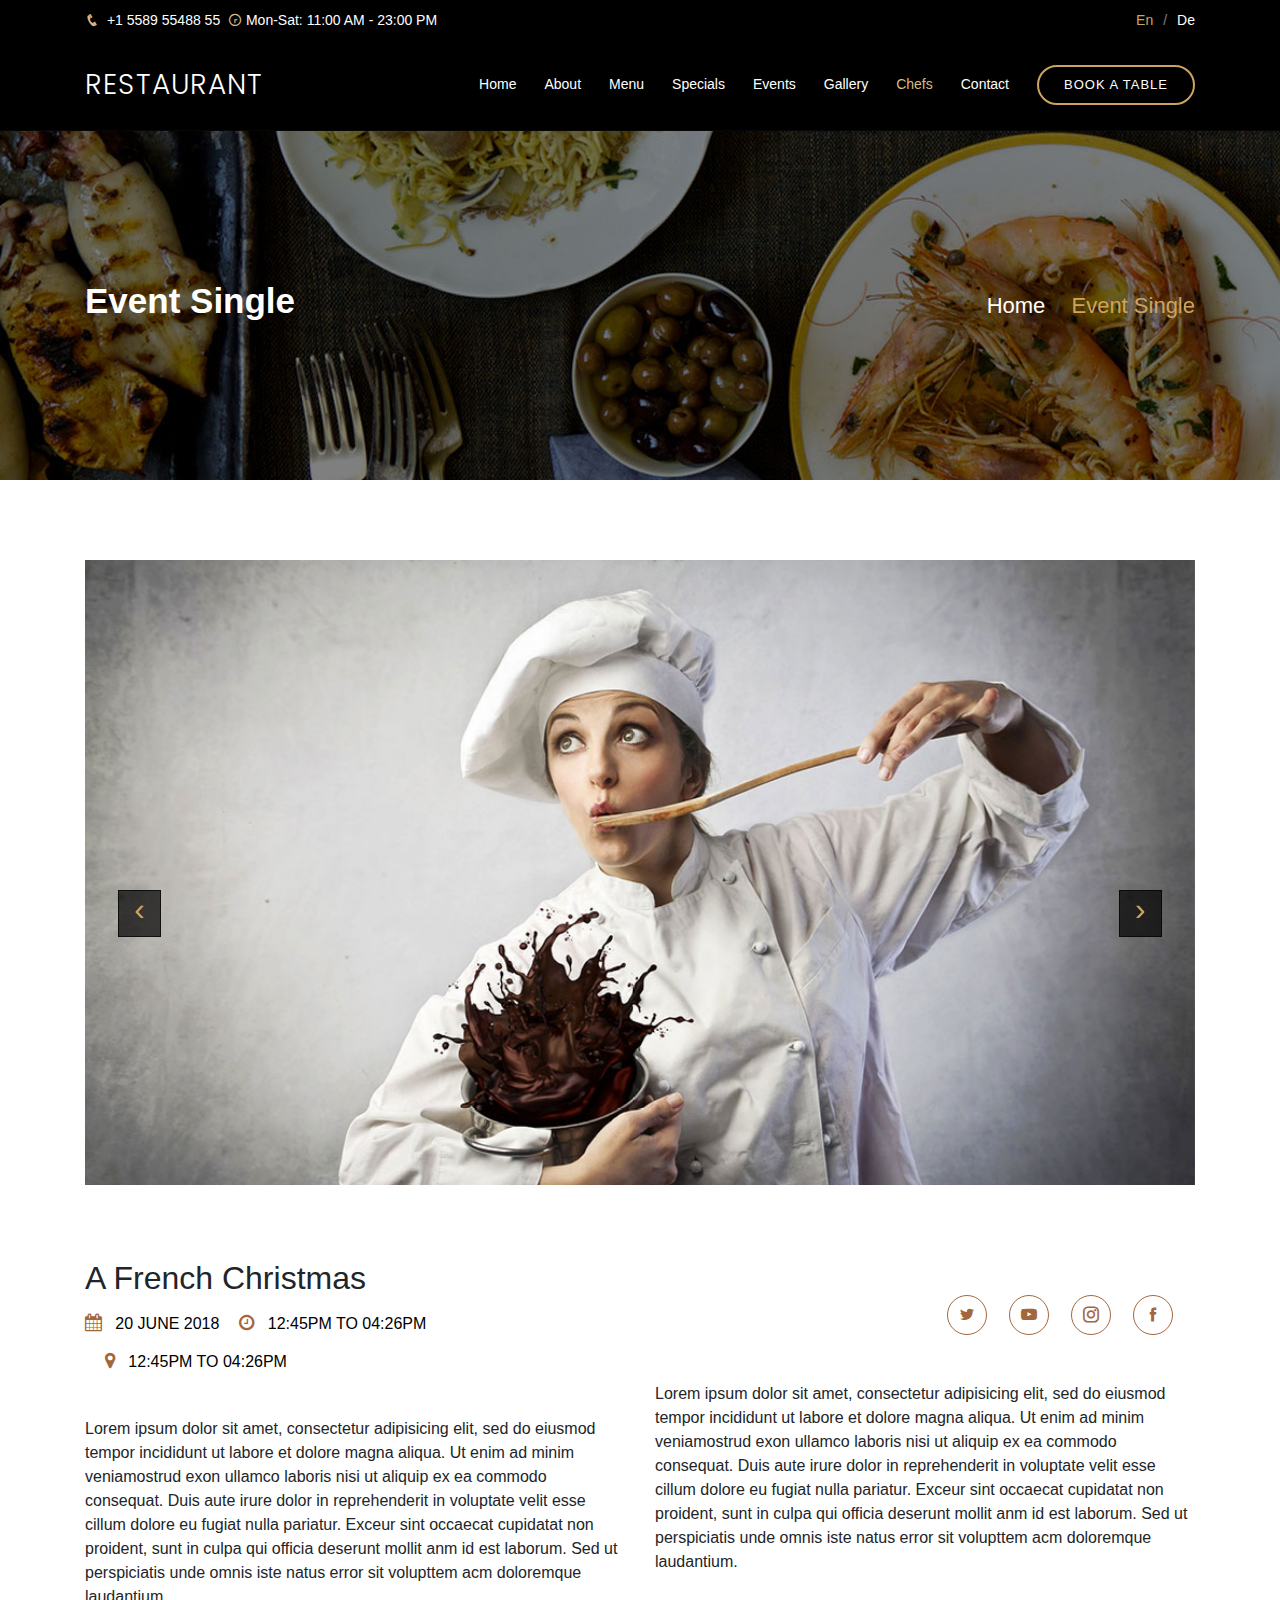
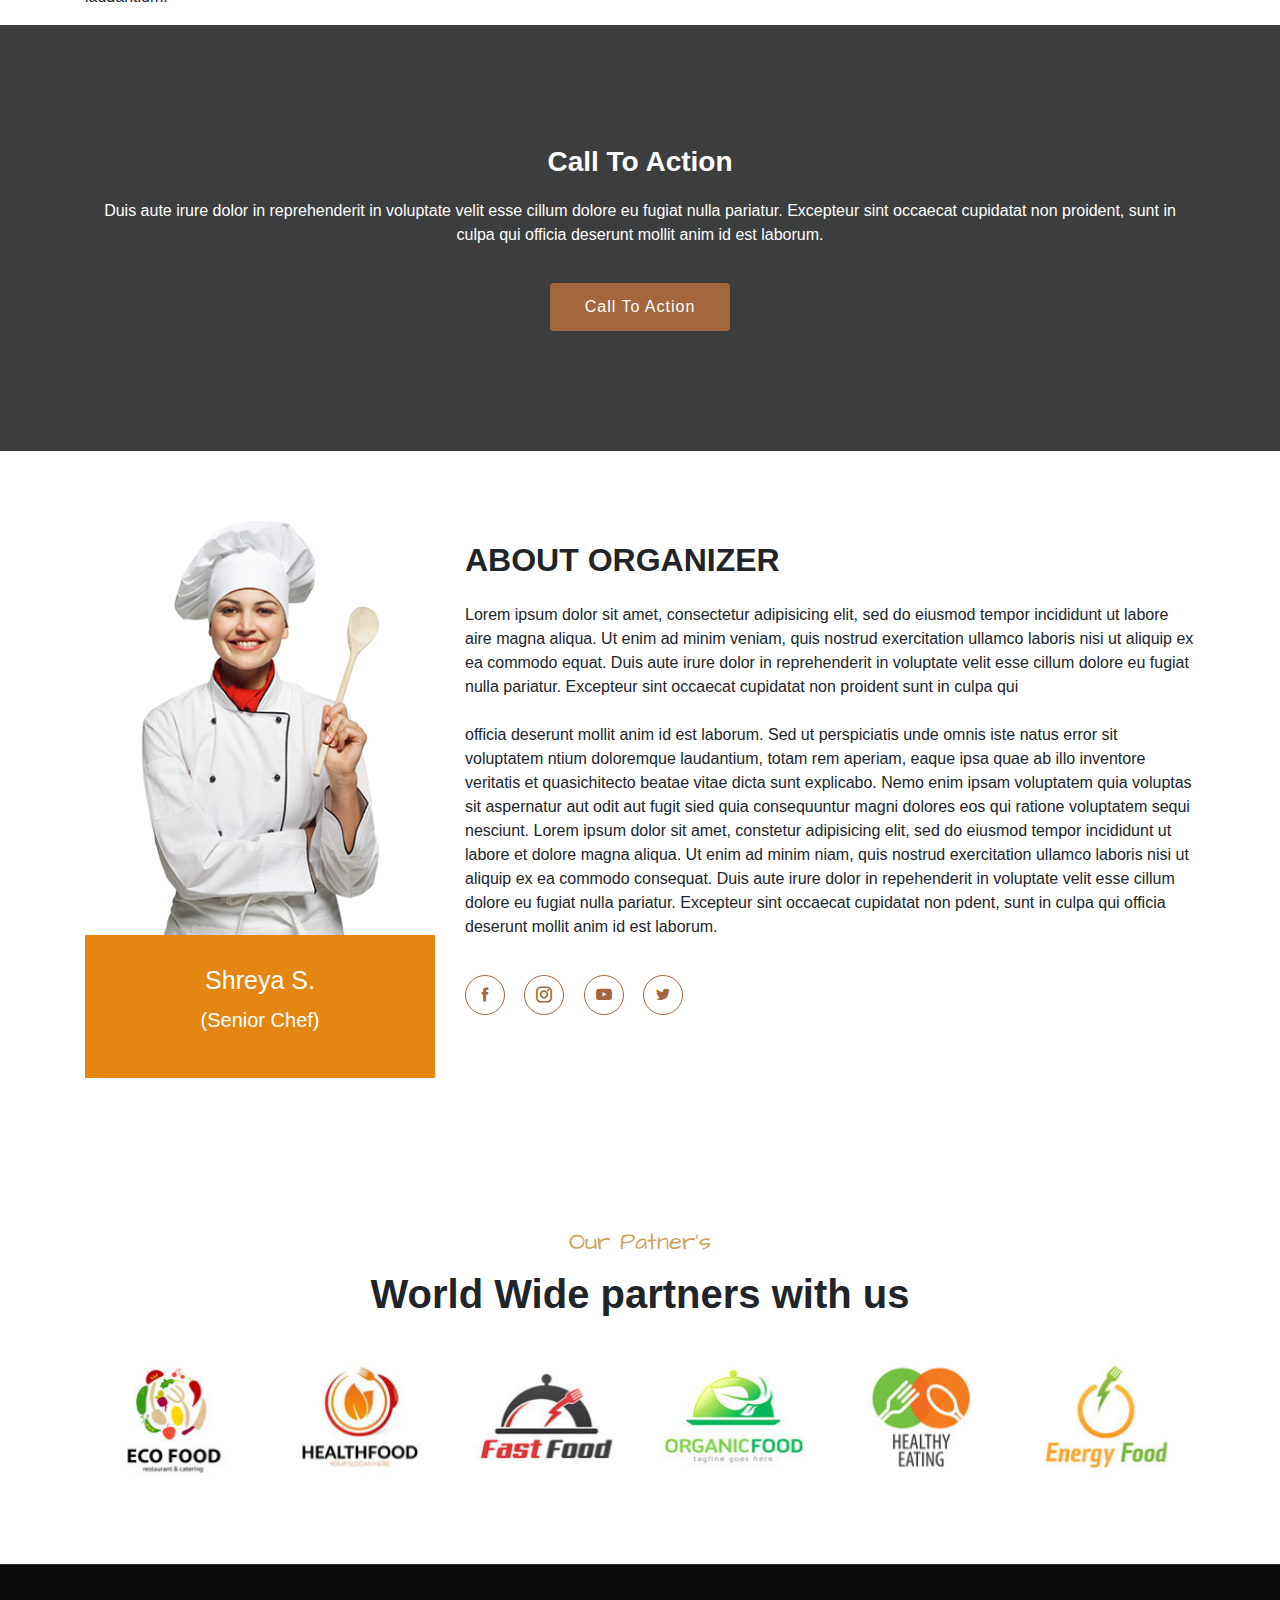
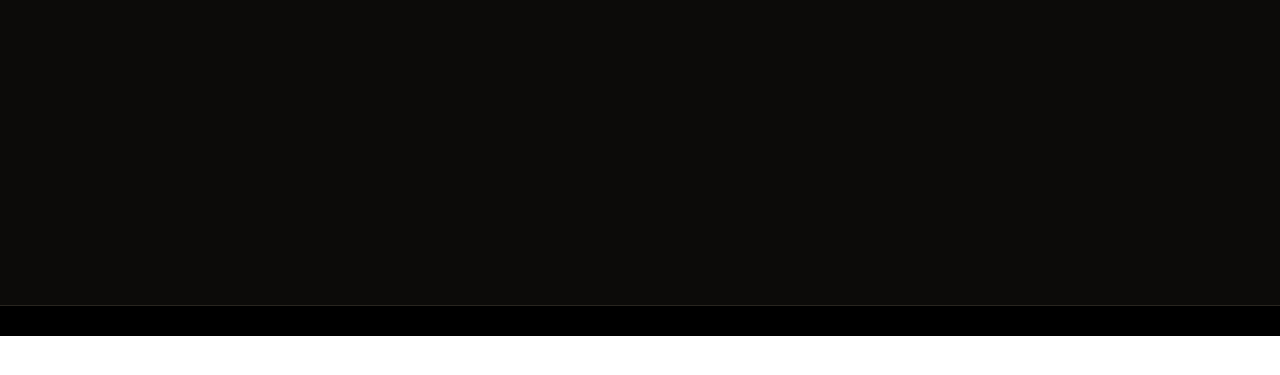
<file: event-single.html>
<!DOCTYPE html>
<html lang="en">

<head>
  <meta charset="utf-8">
  <meta content="width=device-width, initial-scale=1.0" name="viewport">

  <title>Event Single</title>
  <meta content="" name="description">
  <meta content="" name="keywords">


  <!-- Google Fonts -->
<link rel="preconnect" href="https://fonts.gstatic.com">
<link href="https://fonts.googleapis.com/css2?family=Poppins:ital,wght@0,300;0,400;0,500;0,600;0,700;0,800;1,400;1,600;1,700&display=swap" rel="stylesheet">
<link rel="preconnect" href="https://fonts.gstatic.com">
<link href="https://fonts.googleapis.com/css2?family=Architects+Daughter&display=swap" rel="stylesheet">
<link rel="preconnect" href="https://fonts.gstatic.com">
<link href="https://fonts.googleapis.com/css2?family=Oswald:wght@300;400;500;600&display=swap" rel="stylesheet">

  <!-- Vendor CSS Files -->
  <link href="vendor/bootstrap/css/bootstrap.min.css" rel="stylesheet">
  <link href="vendor/icofont/icofont.min.css" rel="stylesheet">
  <link href="vendor/boxicons/css/boxicons.min.css" rel="stylesheet">
  <link href="vendor/remixicon/remixicon.css" rel="stylesheet">
  <link href="vendor/venobox/venobox.css" rel="stylesheet">
  <link href="vendor/owl.carousel/assets/owl.carousel.min.css" rel="stylesheet">
  <link href="vendor/aos/aos.css" rel="stylesheet">
  <link href="vendor/font-awesome/css/font-awesome.min.css" rel="stylesheet">

  <!-- Main CSS File -->
  <link href="css/style.css" rel="stylesheet">

  
</head>

<body>

<!-- ======= Top Bar ======= -->
  <div id="topbar" class="d-flex align-items-center fixed-top top-inner">
    <div class="container d-flex">
      <div class="contact-info mr-auto">
        <i class="icofont-phone"></i> +1 5589 55488 55
        <span class="d-none d-lg-inline-block"><i class="icofont-clock-time icofont-rotate-180"></i> Mon-Sat: 11:00 AM - 23:00 PM</span>
      </div>
      <div class="languages">
        <ul>
          <li>En</li>
          <li><a href="#">De</a></li>
        </ul>
      </div>
    </div>
  </div>

  <!-- ======= Header ======= -->
  <header id="header" class="fixed-top inner-header">
    <div class="container d-flex align-items-center">

      <h1 class="logo mr-auto"><a href="index.html">Restaurant</a></h1>
     

      <nav class="nav-menu d-none d-lg-block">
        <ul>
          <li><a href="index.html">Home</a></li>
          <li><a href="about.html">About</a></li>
          <li><a href="menu.html">Menu</a></li>
          <li><a href="specials.html">Specials</a></li>
          <li><a href="events.html">Events</a></li>
          <li><a href="gallery.html">Gallery</a></li>
          <li class="active"><a href="chefs.html">Chefs</a></li>
          <li><a href="contact.html">Contact</a></li>
          <li class="book-a-table text-center"><a href="#book-a-table">Book a table</a></li>
        </ul>
      </nav><!-- .nav-menu -->

    </div>
  </header><!-- End Header -->

    <section class="breadcrumbs">
      <div class="container">

        <div class="d-flex justify-content-between align-items-center">
          <h2>Event Single</h2>
          <ol>
            <li><a href="index.html">Home</a></li>
            <li>Event Single</li>
          </ol>
        </div>

      </div>
    </section>



<section class="event-single" id="event-single">
  <div class="container">

    <div class="owl-carousel owl-theme">
    <div class="item">
      <img src="images/es1.jpg" class="img-fluid">
    </div>
    <div class="item">
      <img src="images/es2.jpg" class="img-fluid">
    </div>
    <div class="item">
      <img src="images/es3.jpg" class="img-fluid">
    </div>
    <div class="item">
      <img src="images/es4.jpg" class="img-fluid">
    </div>
    
</div>
  </div>
</section>

<section class="event-single-wraper">
  <div class="container">
    <div class="row">
      <div class="col-lg-6 col-md-6 col-sm-12">
        <div class="event-single-text-wraper">
        <h2>A French Christmas</h2>
        <div class="event-single-detail">
        <ul>
          <li><i class="fa fa-calendar"></i>&nbsp;&nbsp; 20 june 2018</li>
          <li><i class="fa fa-clock-o"></i>&nbsp;&nbsp; 12:45pm To 04:26pm</li>
          <li><i class="fa fa-map-marker"></i>&nbsp;&nbsp; 12:45pm To 04:26pm</li>
        </ul>
        </div>
        <p>Lorem ipsum dolor sit amet, consectetur adipisicing elit, sed do eiusmod tempor incididunt ut labore et dolore magna aliqua. Ut enim ad minim veniamostrud exon ullamco laboris nisi ut aliquip ex ea commodo consequat. Duis aute irure dolor in reprehenderit in voluptate velit esse cillum dolore eu fugiat nulla pariatur. Exceur sint occaecat cupidatat non proident, sunt in culpa qui officia deserunt mollit anm id est laborum. Sed ut perspiciatis unde omnis iste natus error sit volupttem acm doloremque laudantium.</p>
        </div>
      </div>

      <div class="col-lg-6 col-md-6 col-sm-12">
        <div class="event-single-text-wraper">
        <div class="event-single-social">
         
          <ul>
          <li><a href="#"><i class="icofont-facebook"></i></a></li>
          <li><a href="#"><i class="icofont-instagram"></i></a></li>
          <li><a href="#"><i class="icofont-youtube-play"></i></a></li>
          <li><a href="#"><i class="icofont-twitter"></i></a></li>
          </ul>
        </div>
        <p>Lorem ipsum dolor sit amet, consectetur adipisicing elit, sed do eiusmod tempor incididunt ut labore et dolore magna aliqua. Ut enim ad minim veniamostrud exon ullamco laboris nisi ut aliquip ex ea commodo consequat. Duis aute irure dolor in reprehenderit in voluptate velit esse cillum dolore eu fugiat nulla pariatur. Exceur sint occaecat cupidatat non proident, sunt in culpa qui officia deserunt mollit anm id est laborum. Sed ut perspiciatis unde omnis iste natus error sit volupttem acm doloremque laudantium.</p>
        </div>
      </div>

    </div>
  </div>
</section>



 <section id="cta" class="cta">
      <div class="container">

        <div class="text-center">
          <h3>Call To Action</h3>
          <p> Duis aute irure dolor in reprehenderit in voluptate velit esse cillum dolore eu fugiat nulla pariatur. Excepteur sint occaecat cupidatat non proident, sunt in culpa qui officia deserunt mollit anim id est laborum.</p>
          <a class="cta-btn" href="#">Call To Action</a>
        </div>

      </div>
    </section>  

<section class="organizer">
  <div class="container">
    <div class="row align-items-center">
      <div class="col-lg-4 col-md-6 col-sm-12 justify-content-center">
        <div class="organizer-img">
          <img src="images/t2.png" class="img-fluid">
        </div>
        <div class="chefs-contants text-center">
        
          <div class="chefs-text">
            <ul>
              <li><h3>Shreya S.</h3></li>
              <li><h5>(Senior Chef)</h5></li>
            </ul>
          </div>
         
        </div>
      </div>
      <div class="col-lg-8 col-md-6 col-sm-12 justify-content-center">
        <div class="organizer-text">
          <h2>ABOUT ORGANIZER</h2>
          <p>Lorem ipsum dolor sit amet, consectetur adipisicing elit, sed do eiusmod tempor incididunt ut labore aire magna aliqua. Ut enim ad minim veniam, quis nostrud exercitation ullamco laboris nisi ut aliquip ex ea commodo equat. Duis aute irure dolor in reprehenderit in voluptate velit esse cillum dolore eu fugiat nulla pariatur. Excepteur sint occaecat cupidatat non proident sunt in culpa qui<br>
            <br>
          officia deserunt mollit anim id est laborum. Sed ut perspiciatis unde omnis iste natus error sit voluptatem ntium doloremque laudantium, totam rem aperiam, eaque ipsa quae ab illo inventore veritatis et quasichitecto beatae vitae dicta sunt explicabo. Nemo enim ipsam voluptatem quia voluptas sit aspernatur aut odit aut fugit sied quia consequuntur magni dolores eos qui ratione voluptatem sequi nesciunt. Lorem ipsum dolor sit amet, constetur adipisicing elit, sed do eiusmod tempor incididunt ut labore et dolore magna aliqua. Ut enim ad minim niam, quis nostrud exercitation ullamco laboris nisi ut aliquip ex ea commodo consequat. Duis aute irure dolor in repehenderit in voluptate velit esse cillum dolore eu fugiat nulla pariatur. Excepteur sint occaecat cupidatat non pdent, sunt in culpa qui officia deserunt mollit anim id est laborum.</p>
         <div class="organizer-social">
           <ul>
          <li><a href="#"><i class="icofont-facebook"></i></a></li>
          <li><a href="#"><i class="icofont-instagram"></i></a></li>
          <li><a href="#"><i class="icofont-youtube-play"></i></a></li>
          <li><a href="#"><i class="icofont-twitter"></i></a></li>
           </ul>
         </div>
        </div>
      </div>
    </div>
  </div>
</section>


<section class="partners-section" id="partners-slider">
  <div class="container">
    <div class="special-title text-center">
      <h4>Our Patner’s</h4>
      <h2>World Wide partners with us</h2>
    </div>

    <div class="owl-carousel owl-theme">
    <div class="item partners-section-img">
      <img src="images/p1.jpg" class="img-fluid">
    </div>
    <div class="item partners-section-img">
      <img src="images/p2.jpg" class="img-fluid">
    </div>
    <div class="item partners-section-img">
      <img src="images/p3.jpg" class="img-fluid">
    </div>
    <div class="item partners-section-img">
      <img src="images/p4.jpg" class="img-fluid">
    </div>
    <div class="item partners-section-img">
      <img src="images/p5.jpg" class="img-fluid">
    </div>
    <div class="item partners-section-img">
      <img src="images/p6.jpg" class="img-fluid">
    </div>
   
    
    </div>

  </div>
</section>

<!-- ======= Footer ======= -->
  <footer id="footer">
    <div class="footer-top">
      <div class="container" data-aos="fade-up">
        <div class="row">

          <div class="col-lg-3 col-md-6">
            <div class="footer-info">
              <h3>Restaurantly</h3>
              <p>
                A108 Adam Street <br>
                NY 535022, USA<br><br>
                <strong>Phone:</strong> +1 5589 55488 55<br>
                <strong>Email:</strong> info@example.com<br>
              </p>
              <div class="social-links mt-3">
                <a href="#" class="twitter"><i class="bx bxl-twitter"></i></a>
                <a href="#" class="facebook"><i class="bx bxl-facebook"></i></a>
                <a href="#" class="instagram"><i class="bx bxl-instagram"></i></a>
                <a href="#" class="google-plus"><i class="bx bxl-skype"></i></a>
                <a href="#" class="linkedin"><i class="bx bxl-linkedin"></i></a>
              </div>
            </div>
          </div>

          <div class="col-lg-2 col-md-6 footer-links">
            <h4>Useful Links</h4>
            <ul>
              <li><i class="bx bx-chevron-right"></i> <a href="#">Home</a></li>
              <li><i class="bx bx-chevron-right"></i> <a href="#">About us</a></li>
              <li><i class="bx bx-chevron-right"></i> <a href="#">Services</a></li>
              <li><i class="bx bx-chevron-right"></i> <a href="#">Terms of service</a></li>
              <li><i class="bx bx-chevron-right"></i> <a href="#">Privacy policy</a></li>
            </ul>
          </div>

          <div class="col-lg-3 col-md-6 footer-links">
            <h4>Our Services</h4>
            <ul>
              <li><i class="bx bx-chevron-right"></i> <a href="#">Web Design</a></li>
              <li><i class="bx bx-chevron-right"></i> <a href="#">Web Development</a></li>
              <li><i class="bx bx-chevron-right"></i> <a href="#">Product Management</a></li>
              <li><i class="bx bx-chevron-right"></i> <a href="#">Marketing</a></li>
              <li><i class="bx bx-chevron-right"></i> <a href="#">Graphic Design</a></li>
            </ul>
          </div>

          <div class="col-lg-4 col-md-6 footer-newsletter">
            <h4>Our Newsletter</h4>
            <p>Tamen quem nulla quae legam multos aute sint culpa legam noster magna</p>
            <form action="" method="post">
              <input type="email" name="email"><input type="submit" value="Subscribe">
            </form>

          </div>

        </div>
      </div>
    </div>


  </footer><!-- End Footer -->

<!-- Vendor JS Files -->
  <script src="vendor/jquery/jquery.min.js"></script>
  <script src="vendor/bootstrap/js/bootstrap.bundle.min.js"></script>
  <script src="vendor/jquery.easing/jquery.easing.min.js"></script>
  <script src="vendor/php-email-form/validate.js"></script>
  <script src="vendor/waypoints/jquery.waypoints.min.js"></script>
  <script src="vendor/isotope-layout/isotope.pkgd.min.js"></script>
  <script src="vendor/venobox/venobox.min.js"></script>
  <script src="vendor/owl.carousel/owl.carousel.min.js"></script>
  <script src="vendor/aos/aos.js"></script>
  <script src="vendor/counterup/counterup.min.js"></script>

 
  <script src="js/custom.js"></script>
  <script type="text/javascript" src="js/vanilla-tilt.js"></script>

</body>

</html>
</file>
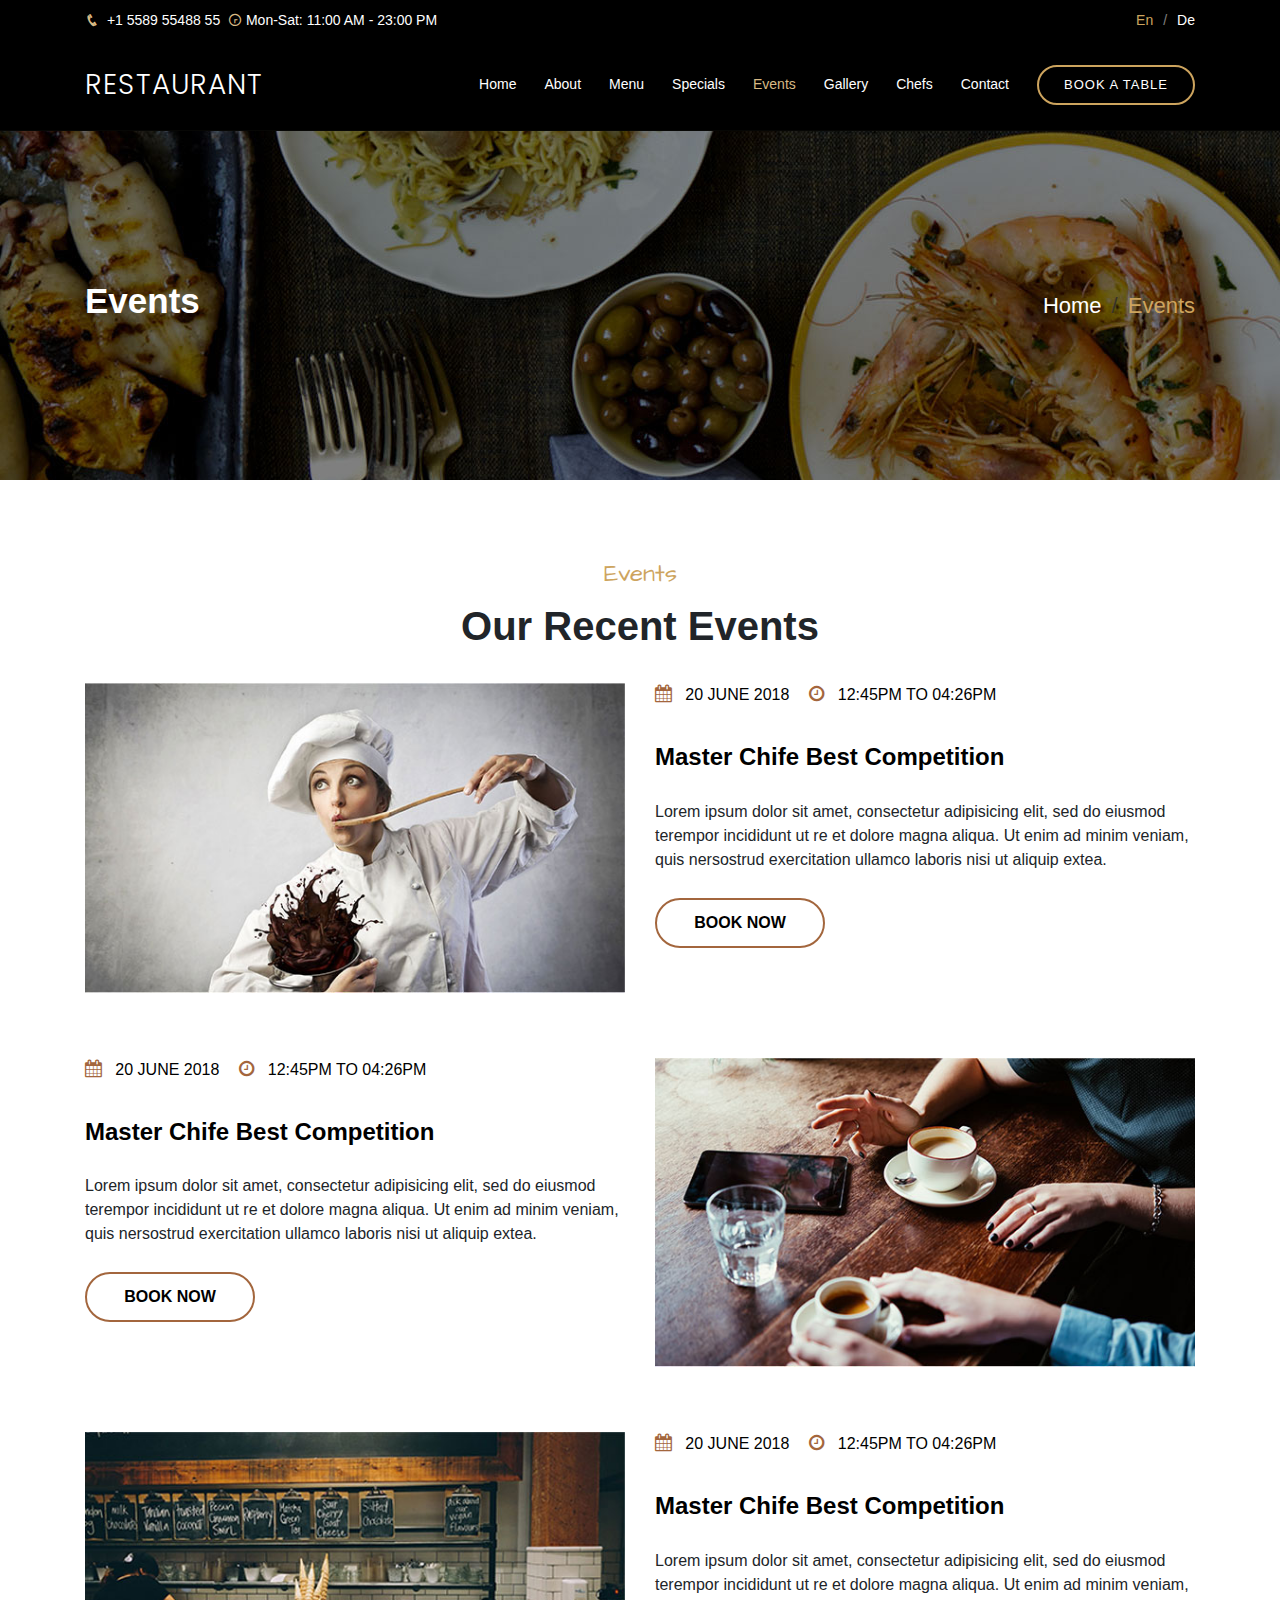
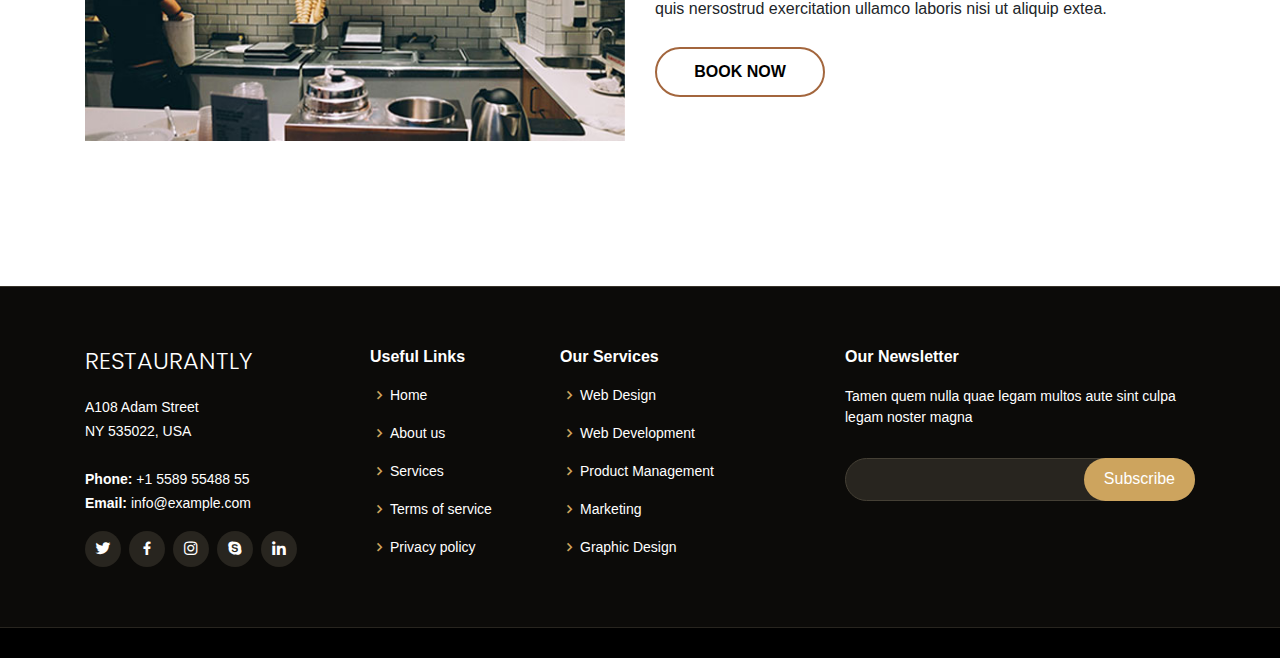
<file: events.html>
<!DOCTYPE html>
<html lang="en">

<head>
  <meta charset="utf-8">
  <meta content="width=device-width, initial-scale=1.0" name="viewport">

  <title>Events</title>
  <meta content="" name="description">
  <meta content="" name="keywords">


  <!-- Google Fonts -->
<link rel="preconnect" href="https://fonts.gstatic.com">
<link href="https://fonts.googleapis.com/css2?family=Poppins:ital,wght@0,300;0,400;0,500;0,600;0,700;0,800;1,400;1,600;1,700&display=swap" rel="stylesheet">
<link rel="preconnect" href="https://fonts.gstatic.com">
<link href="https://fonts.googleapis.com/css2?family=Architects+Daughter&display=swap" rel="stylesheet">
<link rel="preconnect" href="https://fonts.gstatic.com">
<link href="https://fonts.googleapis.com/css2?family=Oswald:wght@300;400;500;600&display=swap" rel="stylesheet">

  <!-- Vendor CSS Files -->
  <link href="vendor/bootstrap/css/bootstrap.min.css" rel="stylesheet">
  <link href="vendor/icofont/icofont.min.css" rel="stylesheet">
  <link href="vendor/boxicons/css/boxicons.min.css" rel="stylesheet">
  <link href="vendor/remixicon/remixicon.css" rel="stylesheet">
  <link href="vendor/venobox/venobox.css" rel="stylesheet">
  <link href="vendor/owl.carousel/assets/owl.carousel.min.css" rel="stylesheet">
  <link href="vendor/aos/aos.css" rel="stylesheet">
  <link href="vendor/font-awesome/css/font-awesome.min.css" rel="stylesheet">

  <!-- Main CSS File -->
  <link href="css/style.css" rel="stylesheet">

  
</head>

<body>

<!-- ======= Top Bar ======= -->
  <div id="topbar" class="d-flex align-items-center fixed-top top-inner">
    <div class="container d-flex">
      <div class="contact-info mr-auto">
        <i class="icofont-phone"></i> +1 5589 55488 55
        <span class="d-none d-lg-inline-block"><i class="icofont-clock-time icofont-rotate-180"></i> Mon-Sat: 11:00 AM - 23:00 PM</span>
      </div>
      <div class="languages">
        <ul>
          <li>En</li>
          <li><a href="#">De</a></li>
        </ul>
      </div>
    </div>
  </div>

  <!-- ======= Header ======= -->
  <header id="header" class="fixed-top inner-header">
    <div class="container d-flex align-items-center">

      <h1 class="logo mr-auto"><a href="index.html">Restaurant</a></h1>
      <!-- Uncomment below if you prefer to use an image logo -->
      <!-- <a href="index.html" class="logo mr-auto"><img src="assets/img/logo.png" alt="" class="img-fluid"></a>-->

      <nav class="nav-menu d-none d-lg-block">
        <ul>
          <li><a href="index.html">Home</a></li>
          <li><a href="about.html">About</a></li>
          <li><a href="menu.html">Menu</a></li>
          <li><a href="specials.html">Specials</a></li>
          <li class="active"><a href="events.html">Events</a></li>
          <li><a href="gallery.html">Gallery</a></li>
          <li><a href="chefs.html">Chefs</a></li>
          <li><a href="contact.html">Contact</a></li>
          <li class="book-a-table text-center"><a href="#book-a-table">Book a table</a></li>
        </ul>
      </nav><!-- .nav-menu -->

    </div>
  </header><!-- End Header -->

    <section class="breadcrumbs">
      <div class="container">

        <div class="d-flex justify-content-between align-items-center">
          <h2>Events</h2>
          <ol>
            <li><a href="index.html">Home</a></li>
            <li>Events</li>
          </ol>
        </div>

      </div>
    </section>


<section class="events-sec">
  <div class="container">
     <div class="special-title text-center">
          <h4>Events</h4>
          <h2>Our Recent Events</h2>
        </div>
    <div class="row events-row">
      <div class="col-lg-6 col-md-6 col-sm-12">
        <div class="events-img">
          <img src="images/ev1.jpg" class="img-fluid">
        </div>
      </div>
      <div class="col-lg-6 col-md-6 col-sm-12">
         
        <div class="lr_ev_img_cont_wrapper">
            <ul>
            <li><i class="fa fa-calendar"></i>&nbsp;&nbsp; 20 june 2018</li>
            <li><i class="fa fa-clock-o"></i>&nbsp;&nbsp; 12:45pm To 04:26pm</li>
            </ul>
            <h2>Master Chife Best Competition</h2>
            <p>Lorem ipsum dolor sit amet, consectetur adipisicing elit, sed do eiusmod terempor incididunt ut re et dolore magna aliqua. Ut enim ad minim veniam, quis nersostrud exercitation ullamco laboris nisi ut aliquip extea.</p>
            <a href="#" class="lr-btn lr-ev-btn move-eff"><span>BOOK NOW</span></a>
                       
        </div>

      </div>
    </div>

    <div class="row events-row">
      <div class="col-lg-6 col-md-6 col-sm-12 order-2">
        <div class="events-img">
          <img src="images/ev2.jpg" class="img-fluid">
        </div>
      </div>
      <div class="col-lg-6 col-md-6 col-sm-12 order-1">
         
        <div class="lr_ev_img_cont_wrapper">
            <ul>
            <li><i class="fa fa-calendar"></i>&nbsp;&nbsp; 20 june 2018</li>
            <li><i class="fa fa-clock-o"></i>&nbsp;&nbsp; 12:45pm To 04:26pm</li>
            </ul>
            <h2>Master Chife Best Competition</h2>
            <p>Lorem ipsum dolor sit amet, consectetur adipisicing elit, sed do eiusmod terempor incididunt ut re et dolore magna aliqua. Ut enim ad minim veniam, quis nersostrud exercitation ullamco laboris nisi ut aliquip extea.</p>
            <a href="#" class="lr-btn lr-ev-btn move-eff"><span>BOOK NOW</span></a>
                       
        </div>

      </div>
    </div>

    <div class="row events-row">
      <div class="col-lg-6 col-md-6 col-sm-12">
        <div class="events-img">
          <img src="images/ev3.jpg" class="img-fluid">
        </div>
      </div>
      <div class="col-lg-6 col-md-6 col-sm-12">
         
        <div class="lr_ev_img_cont_wrapper">
            <ul>
            <li><i class="fa fa-calendar"></i>&nbsp;&nbsp; 20 june 2018</li>
            <li><i class="fa fa-clock-o"></i>&nbsp;&nbsp; 12:45pm To 04:26pm</li>
            </ul>
            <h2>Master Chife Best Competition</h2>
            <p>Lorem ipsum dolor sit amet, consectetur adipisicing elit, sed do eiusmod terempor incididunt ut re et dolore magna aliqua. Ut enim ad minim veniam, quis nersostrud exercitation ullamco laboris nisi ut aliquip extea.</p>
            <a href="#" class="lr-btn lr-ev-btn move-eff"><span>BOOK NOW</span></a>
                       
        </div>

      </div>
    </div>


  </div>
</section>






 <!-- ======= Footer ======= -->
  <footer id="footer">
    <div class="footer-top">
      <div class="container">
        <div class="row">

          <div class="col-lg-3 col-md-6">
            <div class="footer-info">
              <h3>Restaurantly</h3>
              <p>
                A108 Adam Street <br>
                NY 535022, USA<br><br>
                <strong>Phone:</strong> +1 5589 55488 55<br>
                <strong>Email:</strong> info@example.com<br>
              </p>
              <div class="social-links mt-3">
                <a href="#" class="twitter"><i class="bx bxl-twitter"></i></a>
                <a href="#" class="facebook"><i class="bx bxl-facebook"></i></a>
                <a href="#" class="instagram"><i class="bx bxl-instagram"></i></a>
                <a href="#" class="google-plus"><i class="bx bxl-skype"></i></a>
                <a href="#" class="linkedin"><i class="bx bxl-linkedin"></i></a>
              </div>
            </div>
          </div>

          <div class="col-lg-2 col-md-6 footer-links">
            <h4>Useful Links</h4>
            <ul>
              <li><i class="bx bx-chevron-right"></i> <a href="#">Home</a></li>
              <li><i class="bx bx-chevron-right"></i> <a href="#">About us</a></li>
              <li><i class="bx bx-chevron-right"></i> <a href="#">Services</a></li>
              <li><i class="bx bx-chevron-right"></i> <a href="#">Terms of service</a></li>
              <li><i class="bx bx-chevron-right"></i> <a href="#">Privacy policy</a></li>
            </ul>
          </div>

          <div class="col-lg-3 col-md-6 footer-links">
            <h4>Our Services</h4>
            <ul>
              <li><i class="bx bx-chevron-right"></i> <a href="#">Web Design</a></li>
              <li><i class="bx bx-chevron-right"></i> <a href="#">Web Development</a></li>
              <li><i class="bx bx-chevron-right"></i> <a href="#">Product Management</a></li>
              <li><i class="bx bx-chevron-right"></i> <a href="#">Marketing</a></li>
              <li><i class="bx bx-chevron-right"></i> <a href="#">Graphic Design</a></li>
            </ul>
          </div>

          <div class="col-lg-4 col-md-6 footer-newsletter">
            <h4>Our Newsletter</h4>
            <p>Tamen quem nulla quae legam multos aute sint culpa legam noster magna</p>
            <form action="" method="post">
              <input type="email" name="email"><input type="submit" value="Subscribe">
            </form>

          </div>

        </div>
      </div>
    </div>


  </footer><!-- End Footer -->

<!-- Vendor JS Files -->
  <script src="vendor/jquery/jquery.min.js"></script>
  <script src="vendor/bootstrap/js/bootstrap.bundle.min.js"></script>
  <script src="vendor/jquery.easing/jquery.easing.min.js"></script>
  <script src="vendor/php-email-form/validate.js"></script>
  <script src="vendor/waypoints/jquery.waypoints.min.js"></script>
  <script src="vendor/isotope-layout/isotope.pkgd.min.js"></script>
  <script src="vendor/venobox/venobox.min.js"></script>
  <script src="vendor/owl.carousel/owl.carousel.min.js"></script>
  <script src="vendor/aos/aos.js"></script>


 
  <script src="js/custom.js"></script>
  <script type="text/javascript" src="js/vanilla-tilt.js"></script>

  <script type="text/javascript">
  VanillaTilt.init(document.querySelectorAll(".special-img , .abt-img"), {
    max: 25,
    speed: 400,
    glare:true,
     "max-glare": 1,
  });
</script>

</body>

</html>
</file>
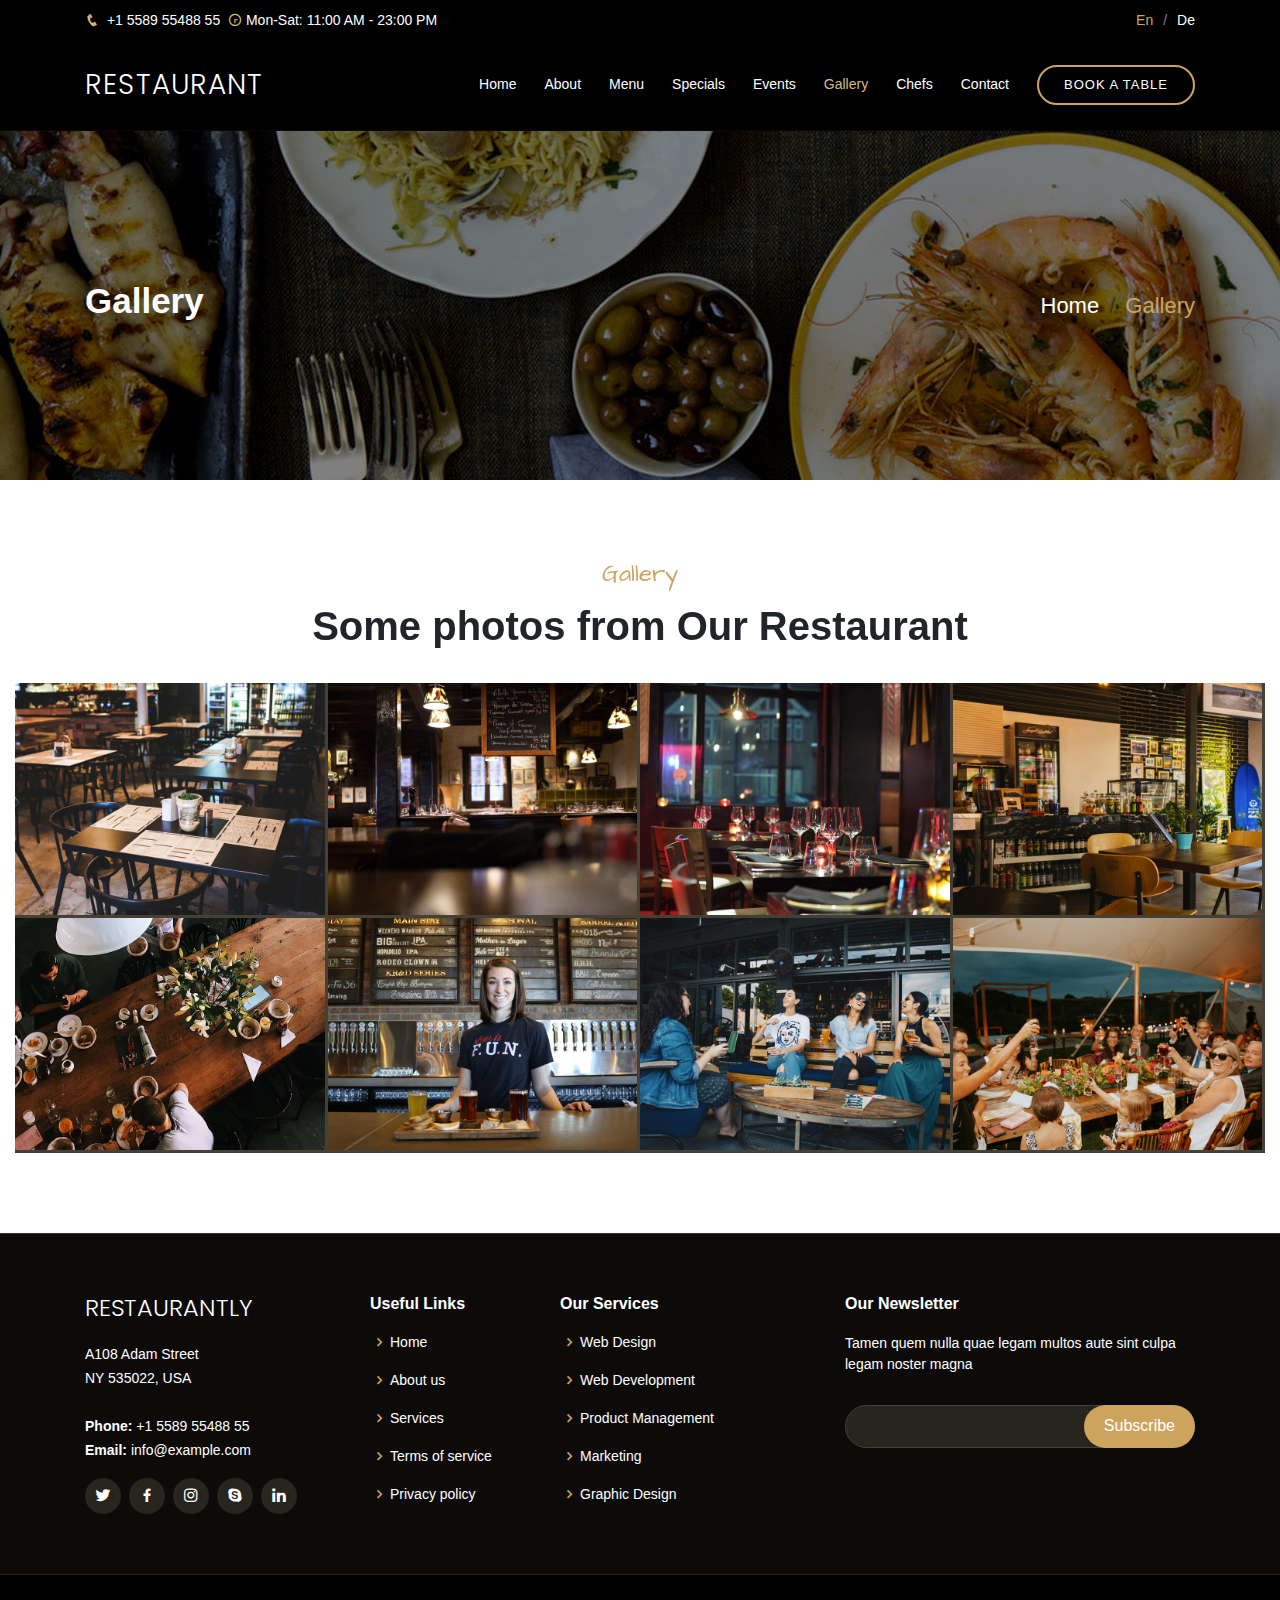
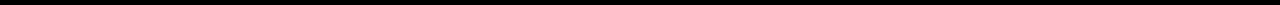
<file: gallery.html>
<!DOCTYPE html>
<html lang="en">

<head>
  <meta charset="utf-8">
  <meta content="width=device-width, initial-scale=1.0" name="viewport">

  <title>Gallery</title>
  <meta content="" name="description">
  <meta content="" name="keywords">

  <!-- Favicons -->
  <link href="assets/img/favicon.png" rel="icon">
  <link href="assets/img/apple-touch-icon.png" rel="apple-touch-icon">

  <!-- Google Fonts -->
<link rel="preconnect" href="https://fonts.gstatic.com">
<link href="https://fonts.googleapis.com/css2?family=Poppins:ital,wght@0,300;0,400;0,500;0,600;0,700;0,800;1,400;1,600;1,700&display=swap" rel="stylesheet">
<link rel="preconnect" href="https://fonts.gstatic.com">
<link href="https://fonts.googleapis.com/css2?family=Architects+Daughter&display=swap" rel="stylesheet">
<link rel="preconnect" href="https://fonts.gstatic.com">
<link href="https://fonts.googleapis.com/css2?family=Oswald:wght@300;400;500;600&display=swap" rel="stylesheet">

  <!-- Vendor CSS Files -->
  <link href="vendor/bootstrap/css/bootstrap.min.css" rel="stylesheet">
  <link href="vendor/icofont/icofont.min.css" rel="stylesheet">
  <link href="vendor/boxicons/css/boxicons.min.css" rel="stylesheet">
  <link href="vendor/remixicon/remixicon.css" rel="stylesheet">
  <link href="vendor/venobox/venobox.css" rel="stylesheet">
  <link href="vendor/owl.carousel/assets/owl.carousel.min.css" rel="stylesheet">
  <link href="vendor/aos/aos.css" rel="stylesheet">
  <link href="vendor/font-awesome/css/font-awesome.min.css" rel="stylesheet">

  <!-- Template Main CSS File -->
  <link href="css/style.css" rel="stylesheet">

  
</head>

<body>

<!-- ======= Top Bar ======= -->
  <div id="topbar" class="d-flex align-items-center fixed-top top-inner">
    <div class="container d-flex">
      <div class="contact-info mr-auto">
        <i class="icofont-phone"></i> +1 5589 55488 55
        <span class="d-none d-lg-inline-block"><i class="icofont-clock-time icofont-rotate-180"></i> Mon-Sat: 11:00 AM - 23:00 PM</span>
      </div>
      <div class="languages">
        <ul>
          <li>En</li>
          <li><a href="#">De</a></li>
        </ul>
      </div>
    </div>
  </div>

  <!-- ======= Header ======= -->
  <header id="header" class="fixed-top inner-header">
    <div class="container d-flex align-items-center">

      <h1 class="logo mr-auto"><a href="index.html">Restaurant</a></h1>
      <!-- Uncomment below if you prefer to use an image logo -->
      <!-- <a href="index.html" class="logo mr-auto"><img src="assets/img/logo.png" alt="" class="img-fluid"></a>-->

      <nav class="nav-menu d-none d-lg-block">
        <ul>
          <li><a href="index.html">Home</a></li>
          <li><a href="about.html">About</a></li>
          <li><a href="menu.html">Menu</a></li>
          <li><a href="specials.html">Specials</a></li>
          <li><a href="events.html">Events</a></li>
          <li class="active"><a href="gallery.html">Gallery</a></li>
          <li><a href="chefs.html">Chefs</a></li>
          <li><a href="contact.html">Contact</a></li>
          <li class="book-a-table text-center"><a href="#book-a-table">Book a table</a></li>
        </ul>
      </nav><!-- .nav-menu -->

    </div>
  </header><!-- End Header -->

    <section class="breadcrumbs">
      <div class="container">

        <div class="d-flex justify-content-between align-items-center">
          <h2>Gallery</h2>
          <ol>
            <li><a href="index.html">Home</a></li>
            <li>Gallery</li>
          </ol>
        </div>

      </div>
    </section>





  <!-- ======= Gallery Section ======= -->
    <section id="gallery" class="gallery">

      <div class="container" data-aos="fade-up">
        <!-- <div class="section-title">
          <h2>Gallery</h2>
          <p>Some photos from Our Restaurant</p>
        </div> -->
         <div class="special-title text-center">
          <h4>Gallery</h4>
          <h2>Some photos from Our Restaurant</h2>
        </div>
      </div>

      <div class="container-fluid" data-aos="fade-up" data-aos-delay="100">

        <div class="row no-gutters">

          <div class="col-lg-3 col-md-4">
            <div class="gallery-item">
              <a href="images/gallery-1.jpg" class="venobox" data-gall="gallery-item">
                <img src="images/gallery-1.jpg" alt="" class="img-fluid">
              </a>
            </div>
          </div>

          <div class="col-lg-3 col-md-4">
            <div class="gallery-item">
              <a href="images/gallery-2.jpg" class="venobox" data-gall="gallery-item">
                <img src="images/gallery-2.jpg" alt="" class="img-fluid">
              </a>
            </div>
          </div>

          <div class="col-lg-3 col-md-4">
            <div class="gallery-item">
              <a href="images/gallery-3.jpg" class="venobox" data-gall="gallery-item">
                <img src="images/gallery-3.jpg" alt="" class="img-fluid">
              </a>
            </div>
          </div>

          <div class="col-lg-3 col-md-4">
            <div class="gallery-item">
              <a href="images/gallery-4.jpg" class="venobox" data-gall="gallery-item">
                <img src="images/gallery-4.jpg" alt="" class="img-fluid">
              </a>
            </div>
          </div>

          <div class="col-lg-3 col-md-4">
            <div class="gallery-item">
              <a href="images/gallery-5.jpg" class="venobox" data-gall="gallery-item">
                <img src="images/gallery-5.jpg" alt="" class="img-fluid">
              </a>
            </div>
          </div>

          <div class="col-lg-3 col-md-4">
            <div class="gallery-item">
              <a href="images/gallery-6.jpg" class="venobox" data-gall="gallery-item">
                <img src="images/gallery-6.jpg" alt="" class="img-fluid">
              </a>
            </div>
          </div>

          <div class="col-lg-3 col-md-4">
            <div class="gallery-item">
              <a href="images/gallery-7.jpg" class="venobox" data-gall="gallery-item">
                <img src="images/gallery-7.jpg" alt="" class="img-fluid">
              </a>
            </div>
          </div>

          <div class="col-lg-3 col-md-4">
            <div class="gallery-item">
              <a href="images/gallery-8.jpg" class="venobox" data-gall="gallery-item">
                <img src="images/gallery-8.jpg" alt="" class="img-fluid">
              </a>
            </div>
          </div>

        </div>

      </div>
    </section><!-- End Gallery Section -->







 <!-- ======= Footer ======= -->
  <footer id="footer">
    <div class="footer-top">
      <div class="container">
        <div class="row">

          <div class="col-lg-3 col-md-6">
            <div class="footer-info">
              <h3>Restaurantly</h3>
              <p>
                A108 Adam Street <br>
                NY 535022, USA<br><br>
                <strong>Phone:</strong> +1 5589 55488 55<br>
                <strong>Email:</strong> info@example.com<br>
              </p>
              <div class="social-links mt-3">
                <a href="#" class="twitter"><i class="bx bxl-twitter"></i></a>
                <a href="#" class="facebook"><i class="bx bxl-facebook"></i></a>
                <a href="#" class="instagram"><i class="bx bxl-instagram"></i></a>
                <a href="#" class="google-plus"><i class="bx bxl-skype"></i></a>
                <a href="#" class="linkedin"><i class="bx bxl-linkedin"></i></a>
              </div>
            </div>
          </div>

          <div class="col-lg-2 col-md-6 footer-links">
            <h4>Useful Links</h4>
            <ul>
              <li><i class="bx bx-chevron-right"></i> <a href="#">Home</a></li>
              <li><i class="bx bx-chevron-right"></i> <a href="#">About us</a></li>
              <li><i class="bx bx-chevron-right"></i> <a href="#">Services</a></li>
              <li><i class="bx bx-chevron-right"></i> <a href="#">Terms of service</a></li>
              <li><i class="bx bx-chevron-right"></i> <a href="#">Privacy policy</a></li>
            </ul>
          </div>

          <div class="col-lg-3 col-md-6 footer-links">
            <h4>Our Services</h4>
            <ul>
              <li><i class="bx bx-chevron-right"></i> <a href="#">Web Design</a></li>
              <li><i class="bx bx-chevron-right"></i> <a href="#">Web Development</a></li>
              <li><i class="bx bx-chevron-right"></i> <a href="#">Product Management</a></li>
              <li><i class="bx bx-chevron-right"></i> <a href="#">Marketing</a></li>
              <li><i class="bx bx-chevron-right"></i> <a href="#">Graphic Design</a></li>
            </ul>
          </div>

          <div class="col-lg-4 col-md-6 footer-newsletter">
            <h4>Our Newsletter</h4>
            <p>Tamen quem nulla quae legam multos aute sint culpa legam noster magna</p>
            <form action="" method="post">
              <input type="email" name="email"><input type="submit" value="Subscribe">
            </form>

          </div>

        </div>
      </div>
    </div>


  </footer><!-- End Footer -->

<!-- Vendor JS Files -->
  <script src="vendor/jquery/jquery.min.js"></script>
  <script src="vendor/bootstrap/js/bootstrap.bundle.min.js"></script>
  <script src="vendor/jquery.easing/jquery.easing.min.js"></script>
  <script src="vendor/php-email-form/validate.js"></script>
  <script src="vendor/waypoints/jquery.waypoints.min.js"></script>
  <script src="vendor/isotope-layout/isotope.pkgd.min.js"></script>
  <script src="vendor/venobox/venobox.min.js"></script>
  <script src="vendor/owl.carousel/owl.carousel.min.js"></script>
  <script src="vendor/aos/aos.js"></script>


 
  <script src="js/custom.js"></script>
  <script type="text/javascript" src="js/vanilla-tilt.js"></script>

  

</body>

</html>
</file>
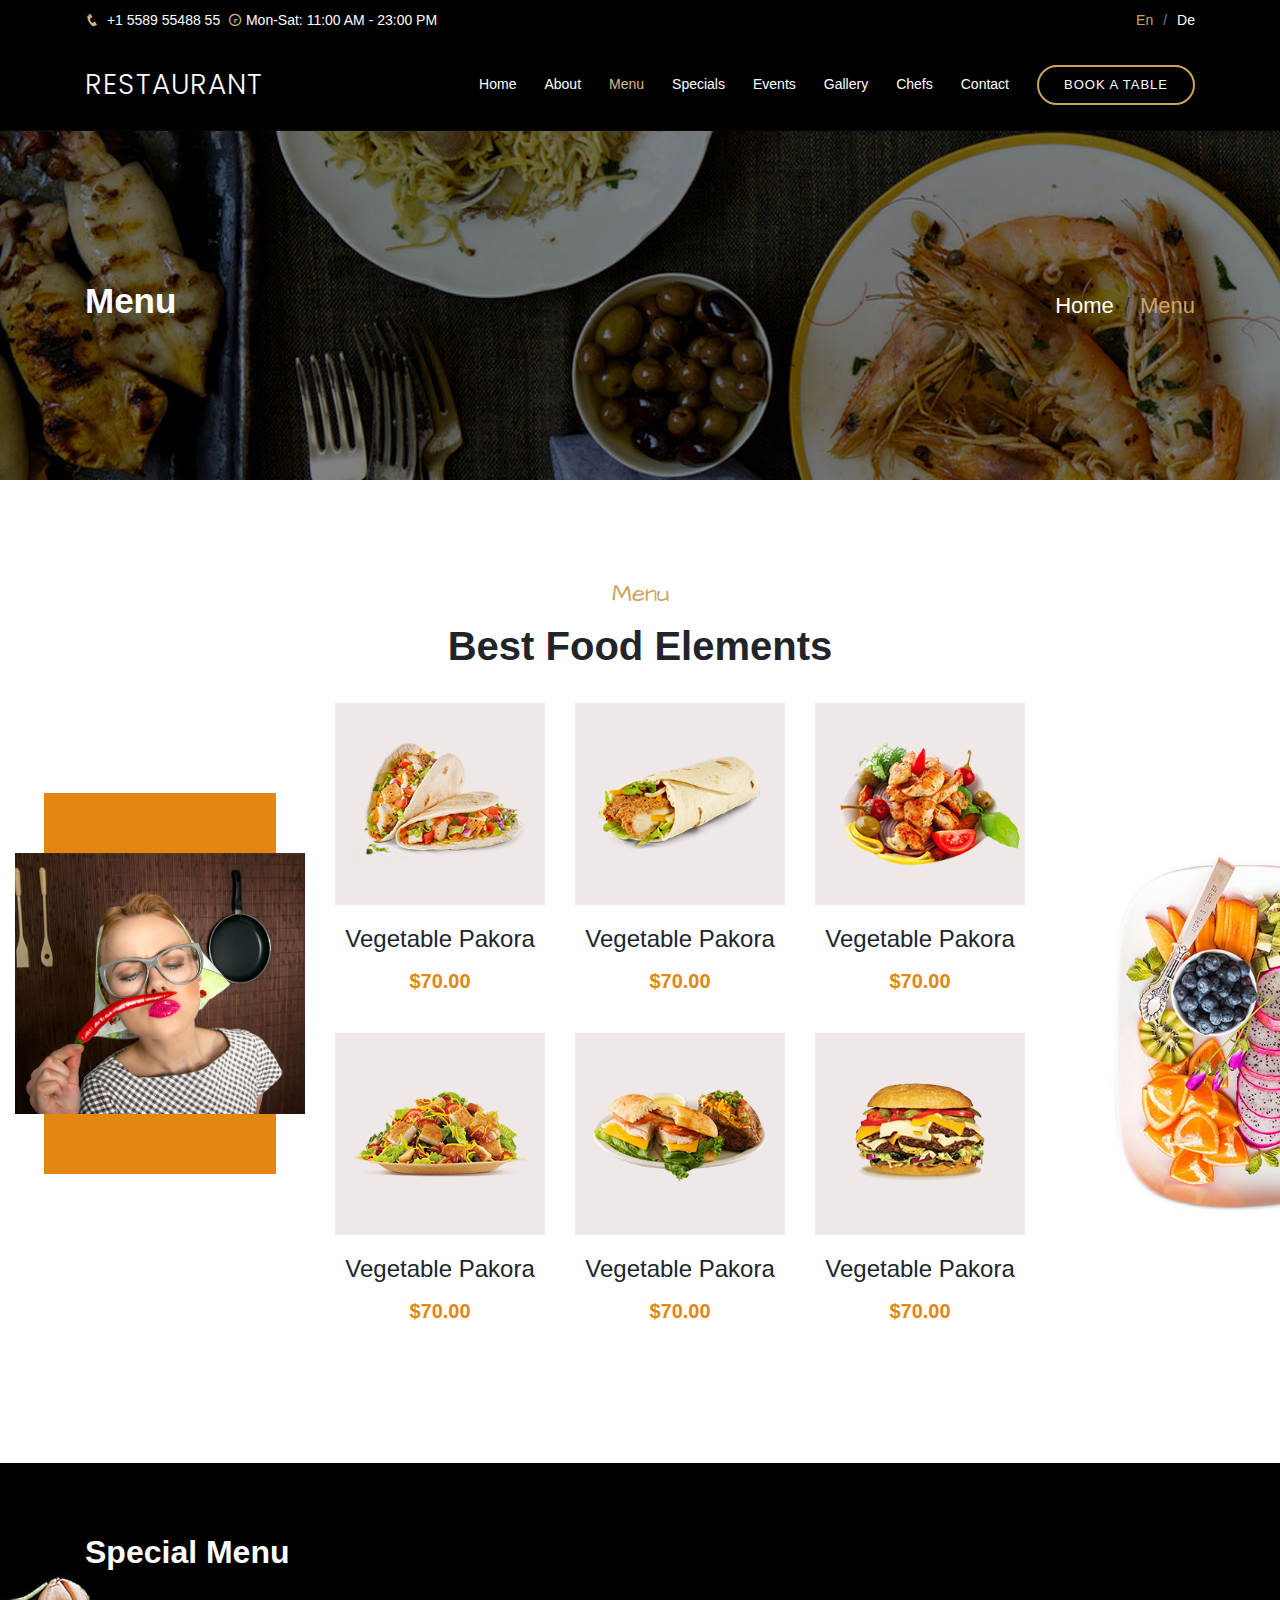
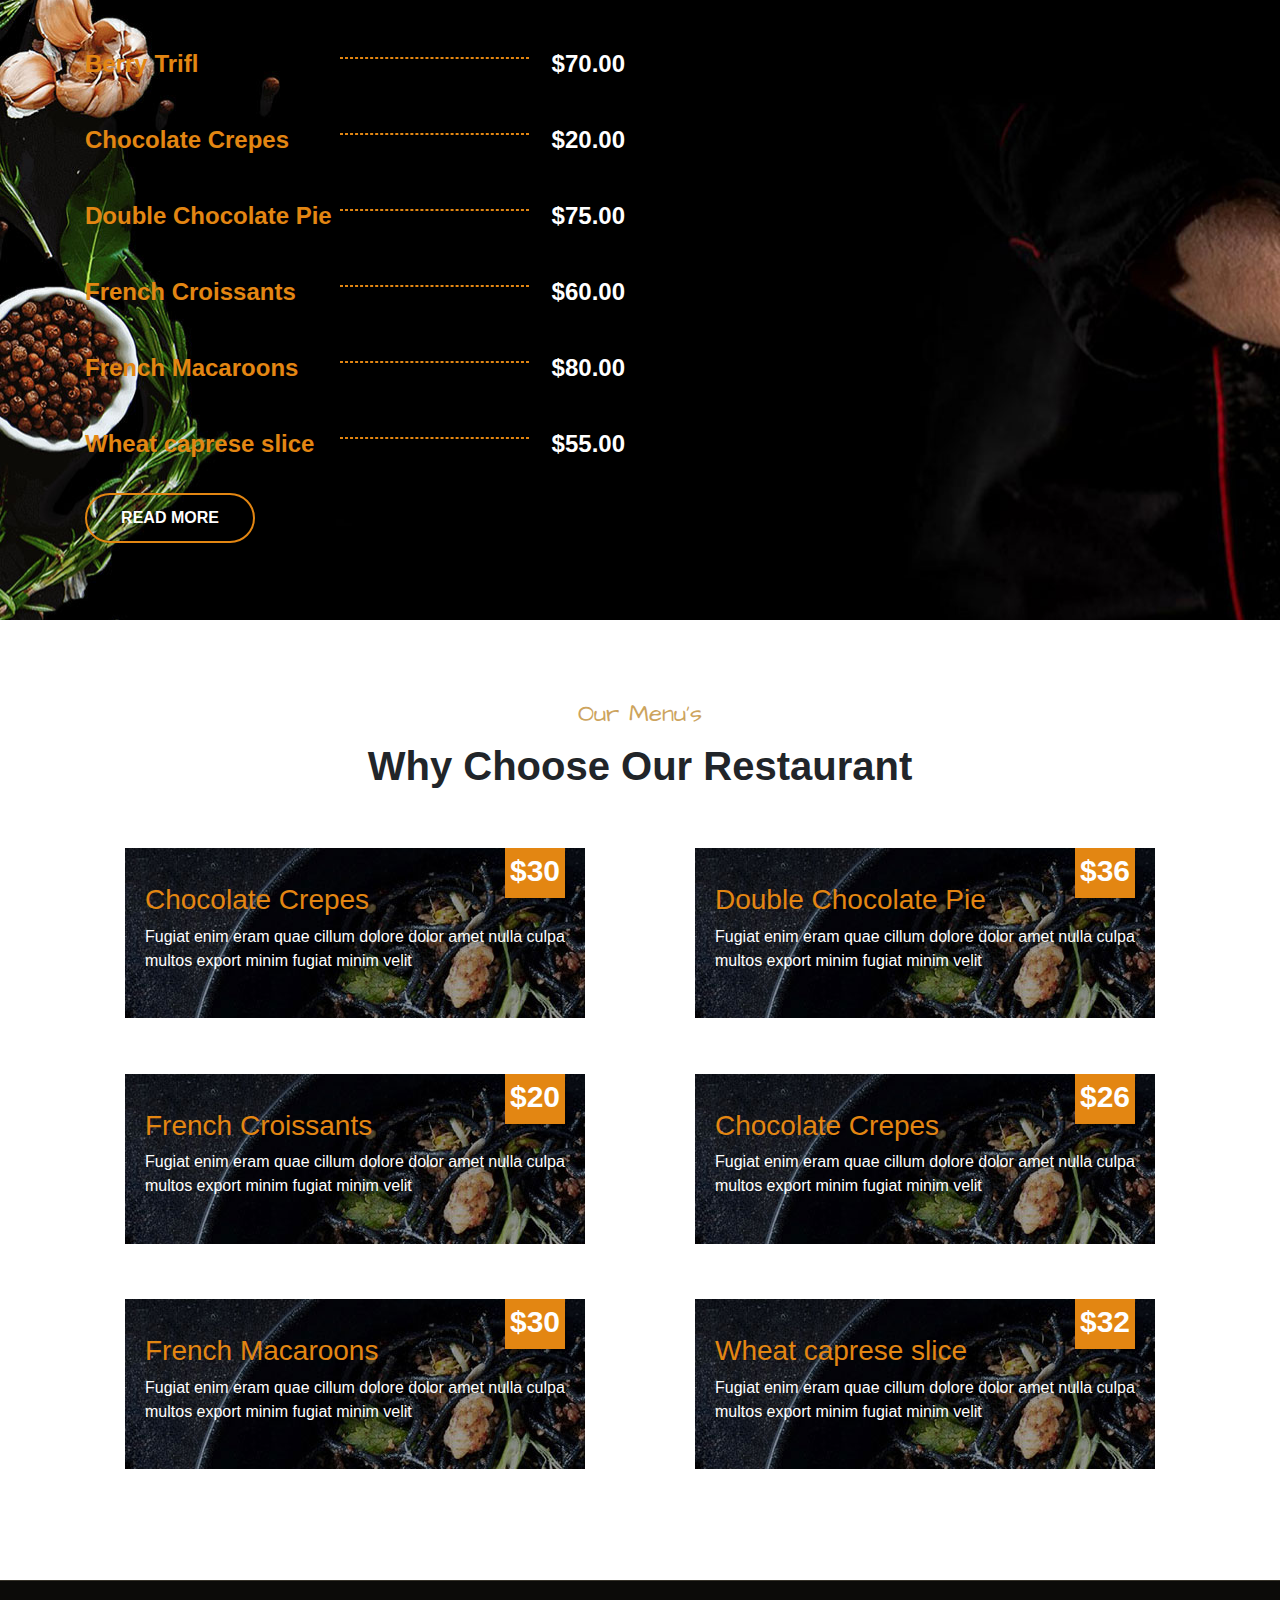
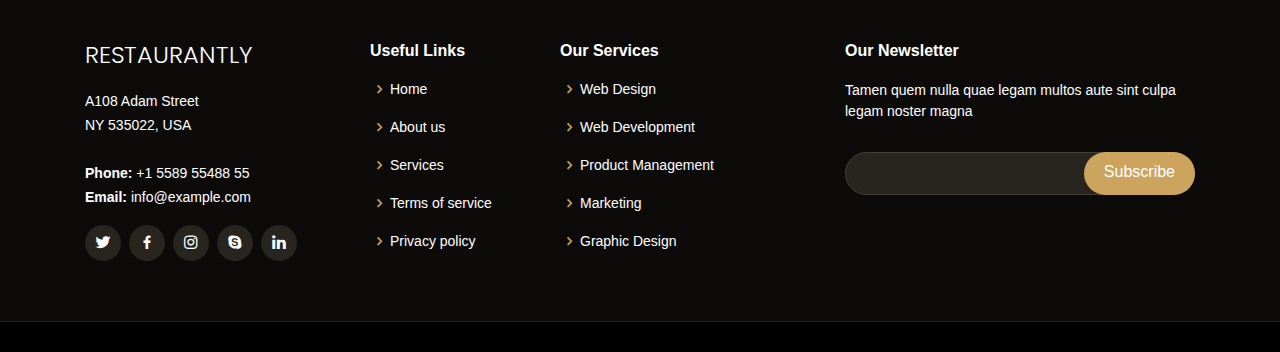
<file: menu.html>
<!DOCTYPE html>
<html lang="en">

<head>
  <meta charset="utf-8">
  <meta content="width=device-width, initial-scale=1.0" name="viewport">

  <title>Events</title>
  <meta content="" name="description">
  <meta content="" name="keywords">


  <!-- Google Fonts -->
<link rel="preconnect" href="https://fonts.gstatic.com">
<link href="https://fonts.googleapis.com/css2?family=Poppins:ital,wght@0,300;0,400;0,500;0,600;0,700;0,800;1,400;1,600;1,700&display=swap" rel="stylesheet">
<link rel="preconnect" href="https://fonts.gstatic.com">
<link href="https://fonts.googleapis.com/css2?family=Architects+Daughter&display=swap" rel="stylesheet">
<link rel="preconnect" href="https://fonts.gstatic.com">
<link href="https://fonts.googleapis.com/css2?family=Oswald:wght@300;400;500;600&display=swap" rel="stylesheet">

  <!-- Vendor CSS Files -->
  <link href="vendor/bootstrap/css/bootstrap.min.css" rel="stylesheet">
  <link href="vendor/icofont/icofont.min.css" rel="stylesheet">
  <link href="vendor/boxicons/css/boxicons.min.css" rel="stylesheet">
  <link href="vendor/remixicon/remixicon.css" rel="stylesheet">
  <link href="vendor/venobox/venobox.css" rel="stylesheet">
  <link href="vendor/owl.carousel/assets/owl.carousel.min.css" rel="stylesheet">
  <link href="vendor/aos/aos.css" rel="stylesheet">
  <link href="vendor/font-awesome/css/font-awesome.min.css" rel="stylesheet">

  <!-- Main CSS File -->
  <link href="css/style.css" rel="stylesheet">

  
</head>

<body>

<!-- ======= Top Bar ======= -->
  <div id="topbar" class="d-flex align-items-center fixed-top top-inner">
    <div class="container d-flex">
      <div class="contact-info mr-auto">
        <i class="icofont-phone"></i> +1 5589 55488 55
        <span class="d-none d-lg-inline-block"><i class="icofont-clock-time icofont-rotate-180"></i> Mon-Sat: 11:00 AM - 23:00 PM</span>
      </div>
      <div class="languages">
        <ul>
          <li>En</li>
          <li><a href="#">De</a></li>
        </ul>
      </div>
    </div>
  </div>

  <!-- ======= Header ======= -->
  <header id="header" class="fixed-top inner-header">
    <div class="container d-flex align-items-center">

      <h1 class="logo mr-auto"><a href="index.html">Restaurant</a></h1>
      <!-- Uncomment below if you prefer to use an image logo -->
      <!-- <a href="index.html" class="logo mr-auto"><img src="assets/img/logo.png" alt="" class="img-fluid"></a>-->

      <nav class="nav-menu d-none d-lg-block">
        <ul>
          <li><a href="index.html">Home</a></li>
          <li><a href="about.html">About</a></li>
          <li class="active"><a href="menu.html">Menu</a></li>
          <li><a href="specials.html">Specials</a></li>
          <li><a href="events.html">Events</a></li>
          <li><a href="gallery.html">Gallery</a></li>
          <li><a href="chefs.html">Chefs</a></li>
          <li><a href="contact.html">Contact</a></li>
          <li class="book-a-table text-center"><a href="#book-a-table">Book a table</a></li>
        </ul>
      </nav><!-- .nav-menu -->

    </div>
  </header><!-- End Header -->

    <section class="breadcrumbs">
      <div class="container">

        <div class="d-flex justify-content-between align-items-center">
          <h2>Menu</h2>
          <ol>
            <li><a href="index.html">Home</a></li>
            <li>Menu</li>
          </ol>
        </div>

      </div>
    </section>


<section class="menu-section">
  <div class="container-fluid">
    <div class="special-title text-center">
      <h4>Menu</h4>
      <h2>Best Food Elements</h2>
    </div>
    <div class="row">
      <div class="col-lg-3 col-md-3 col-sm-12 justify-content-center">
        <div class="menu-img">
          <img src="images/menu-img.jpg" class="img-fluid">
        </div>
      </div>
      <div class="col-lg-9 col-md-9 col-sm-12 menu-pro">
       
          <div class="row">
            <div class="col-lg-3 col-md-3 col-sm-12">
              <div class="menu-pro-separet text-center">
                <div class="menu-pro-img">
                  <div class="overlay"></div>
                <img src="images/e2.png" class="img-fluid">
                </div>
                <div class="menu-pro-text">
                  <h4>Vegetable Pakora</h4>
                  <h5>$70.00</h5>
                </div>
              </div>
            </div>

            <div class="col-lg-3 col-md-3 col-sm-12">
              <div class="menu-pro-separet text-center">
                <div class="menu-pro-img">
                  <div class="overlay"></div>
                <img src="images/e3.png" class="img-fluid">
                </div>
                <div class="menu-pro-text">
                  <h4>Vegetable Pakora</h4>
                  <h5>$70.00</h5>
                </div>
              </div>
            </div>

            <div class="col-lg-3 col-md-3 col-sm-12">
              <div class="menu-pro-separet text-center">
                <div class="menu-pro-img">
                  <div class="overlay"></div>
                <img src="images/e4.png" class="img-fluid">
                </div>
                <div class="menu-pro-text">
                  <h4>Vegetable Pakora</h4>
                  <h5>$70.00</h5>
                </div>
              </div>
            </div>

          </div>

          <div class="row">
            <div class="col-lg-3 col-md-3 col-sm-12">
              <div class="menu-pro-separet text-center">
                <div class="menu-pro-img">
                  <div class="overlay"></div>
                <img src="images/e5.png" class="img-fluid">
                </div>
                <div class="menu-pro-text">
                  <h4>Vegetable Pakora</h4>
                  <h5>$70.00</h5>
                </div>
              </div>
            </div>

            <div class="col-lg-3 col-md-3 col-sm-12">
              <div class="menu-pro-separet text-center">
                <div class="menu-pro-img">
                  <div class="overlay"></div>
                <img src="images/e6.png" class="img-fluid">
                </div>
                <div class="menu-pro-text">
                  <h4>Vegetable Pakora</h4>
                  <h5>$70.00</h5>
                </div>
              </div>
            </div>

            <div class="col-lg-3 col-md-3 col-sm-12">
              <div class="menu-pro-separet text-center">
                <div class="menu-pro-img">
                  <div class="overlay"></div>
                <img src="images/e7.png" class="img-fluid">
                </div>
                <div class="menu-pro-text">
                  <h4>Vegetable Pakora</h4>
                  <h5>$70.00</h5>
                </div>
              </div>
            </div>

          </div>
      
      </div>
    </div>
  </div>
</section>


<section class="menu-list">
  <div class="container">
    <div class="row">
      <div class="col-lg-6 col-md-12 col-sm-12">
        <div class="menu-list-item">
          <h2>Special Menu</h2>
          <div class="lr_menu_section_list_wrapper">
                        <ul>
                            <li>Berry Trifl<span>$70.00</span></li>
                            <li>Chocolate Crepes<span>$20.00</span></li>
                            <li>Double Chocolate Pie<span>$75.00</span></li>
                            <li>French Croissants<span>$60.00</span></li>
                            <li>French Macaroons<span>$80.00</span></li>
                            <li>Wheat caprese slice<span>$55.00</span></li>
                        </ul>
                        <a href="#" class="lr-btn move-eff lr_menu_btn"><span>read more</span></a>
                    </div>
        </div>
      </div>
    </div>
  </div>
</section>


<section class="our-menu">
  <div class="container">
    <div class="special-title text-center">
          <h4>Our Menu’s</h4>
          <h2>Why Choose Our Restaurant</h2>
    </div>
    <div class="row">
      <div class="col-lg-6 col-md-12 col-sm-12">
        <div class="our-menu-separet">
          <h3>Chocolate Crepes</h3>
          <p>Fugiat enim eram quae cillum dolore dolor amet nulla culpa multos export minim fugiat minim velit</p>
          <div class="menu-box">
            <span>$30</span>
          </div>
        </div>
      </div>
    
      <div class="col-lg-6 col-md-12 col-sm-12">
        <div class="our-menu-separet">
          <h3>Double Chocolate Pie</h3>
          <p>Fugiat enim eram quae cillum dolore dolor amet nulla culpa multos export minim fugiat minim velit</p>
          <div class="menu-box">
            <span>$36</span>
          </div>
        </div>
      </div>

      <div class="col-lg-6 col-md-12 col-sm-12">
        <div class="our-menu-separet">
          <h3>French Croissants</h3>
          <p>Fugiat enim eram quae cillum dolore dolor amet nulla culpa multos export minim fugiat minim velit</p>
          <div class="menu-box">
            <span>$20</span>
          </div>
        </div>
      </div>

      <div class="col-lg-6 col-md-12 col-sm-12">
        <div class="our-menu-separet">
          <h3>Chocolate Crepes</h3>
          <p>Fugiat enim eram quae cillum dolore dolor amet nulla culpa multos export minim fugiat minim velit</p>
          <div class="menu-box">
            <span>$26</span>
          </div>
        </div>
      </div>

      <div class="col-lg-6 col-md-12 col-sm-12">
        <div class="our-menu-separet">
          <h3>French Macaroons</h3>
          <p>Fugiat enim eram quae cillum dolore dolor amet nulla culpa multos export minim fugiat minim velit</p>
          <div class="menu-box">
            <span>$30</span>
          </div>
        </div>
      </div>

      <div class="col-lg-6 col-md-12 col-sm-12">
        <div class="our-menu-separet">
          <h3>Wheat caprese slice</h3>
          <p>Fugiat enim eram quae cillum dolore dolor amet nulla culpa multos export minim fugiat minim velit</p>
          <div class="menu-box">
            <span>$32</span>
          </div>
        </div>
      </div>

    </div>
  </div>
</section>







 <!-- ======= Footer ======= -->
  <footer id="footer">
    <div class="footer-top">
      <div class="container">
        <div class="row">

          <div class="col-lg-3 col-md-6">
            <div class="footer-info">
              <h3>Restaurantly</h3>
              <p>
                A108 Adam Street <br>
                NY 535022, USA<br><br>
                <strong>Phone:</strong> +1 5589 55488 55<br>
                <strong>Email:</strong> info@example.com<br>
              </p>
              <div class="social-links mt-3">
                <a href="#" class="twitter"><i class="bx bxl-twitter"></i></a>
                <a href="#" class="facebook"><i class="bx bxl-facebook"></i></a>
                <a href="#" class="instagram"><i class="bx bxl-instagram"></i></a>
                <a href="#" class="google-plus"><i class="bx bxl-skype"></i></a>
                <a href="#" class="linkedin"><i class="bx bxl-linkedin"></i></a>
              </div>
            </div>
          </div>

          <div class="col-lg-2 col-md-6 footer-links">
            <h4>Useful Links</h4>
            <ul>
              <li><i class="bx bx-chevron-right"></i> <a href="#">Home</a></li>
              <li><i class="bx bx-chevron-right"></i> <a href="#">About us</a></li>
              <li><i class="bx bx-chevron-right"></i> <a href="#">Services</a></li>
              <li><i class="bx bx-chevron-right"></i> <a href="#">Terms of service</a></li>
              <li><i class="bx bx-chevron-right"></i> <a href="#">Privacy policy</a></li>
            </ul>
          </div>

          <div class="col-lg-3 col-md-6 footer-links">
            <h4>Our Services</h4>
            <ul>
              <li><i class="bx bx-chevron-right"></i> <a href="#">Web Design</a></li>
              <li><i class="bx bx-chevron-right"></i> <a href="#">Web Development</a></li>
              <li><i class="bx bx-chevron-right"></i> <a href="#">Product Management</a></li>
              <li><i class="bx bx-chevron-right"></i> <a href="#">Marketing</a></li>
              <li><i class="bx bx-chevron-right"></i> <a href="#">Graphic Design</a></li>
            </ul>
          </div>

          <div class="col-lg-4 col-md-6 footer-newsletter">
            <h4>Our Newsletter</h4>
            <p>Tamen quem nulla quae legam multos aute sint culpa legam noster magna</p>
            <form action="" method="post">
              <input type="email" name="email"><input type="submit" value="Subscribe">
            </form>

          </div>

        </div>
      </div>
    </div>


  </footer><!-- End Footer -->

<!-- Vendor JS Files -->
  <script src="vendor/jquery/jquery.min.js"></script>
  <script src="vendor/bootstrap/js/bootstrap.bundle.min.js"></script>
  <script src="vendor/jquery.easing/jquery.easing.min.js"></script>
  <script src="vendor/php-email-form/validate.js"></script>
  <script src="vendor/waypoints/jquery.waypoints.min.js"></script>
  <script src="vendor/isotope-layout/isotope.pkgd.min.js"></script>
  <script src="vendor/venobox/venobox.min.js"></script>
  <script src="vendor/owl.carousel/owl.carousel.min.js"></script>
  <script src="vendor/aos/aos.js"></script>


 
  <script src="js/custom.js"></script>
  <script type="text/javascript" src="js/vanilla-tilt.js"></script>

  <script type="text/javascript">
  VanillaTilt.init(document.querySelectorAll(".special-img , .abt-img"), {
    max: 25,
    speed: 400,
    glare:true,
     "max-glare": 1,
  });
</script>

</body>

</html>
</file>
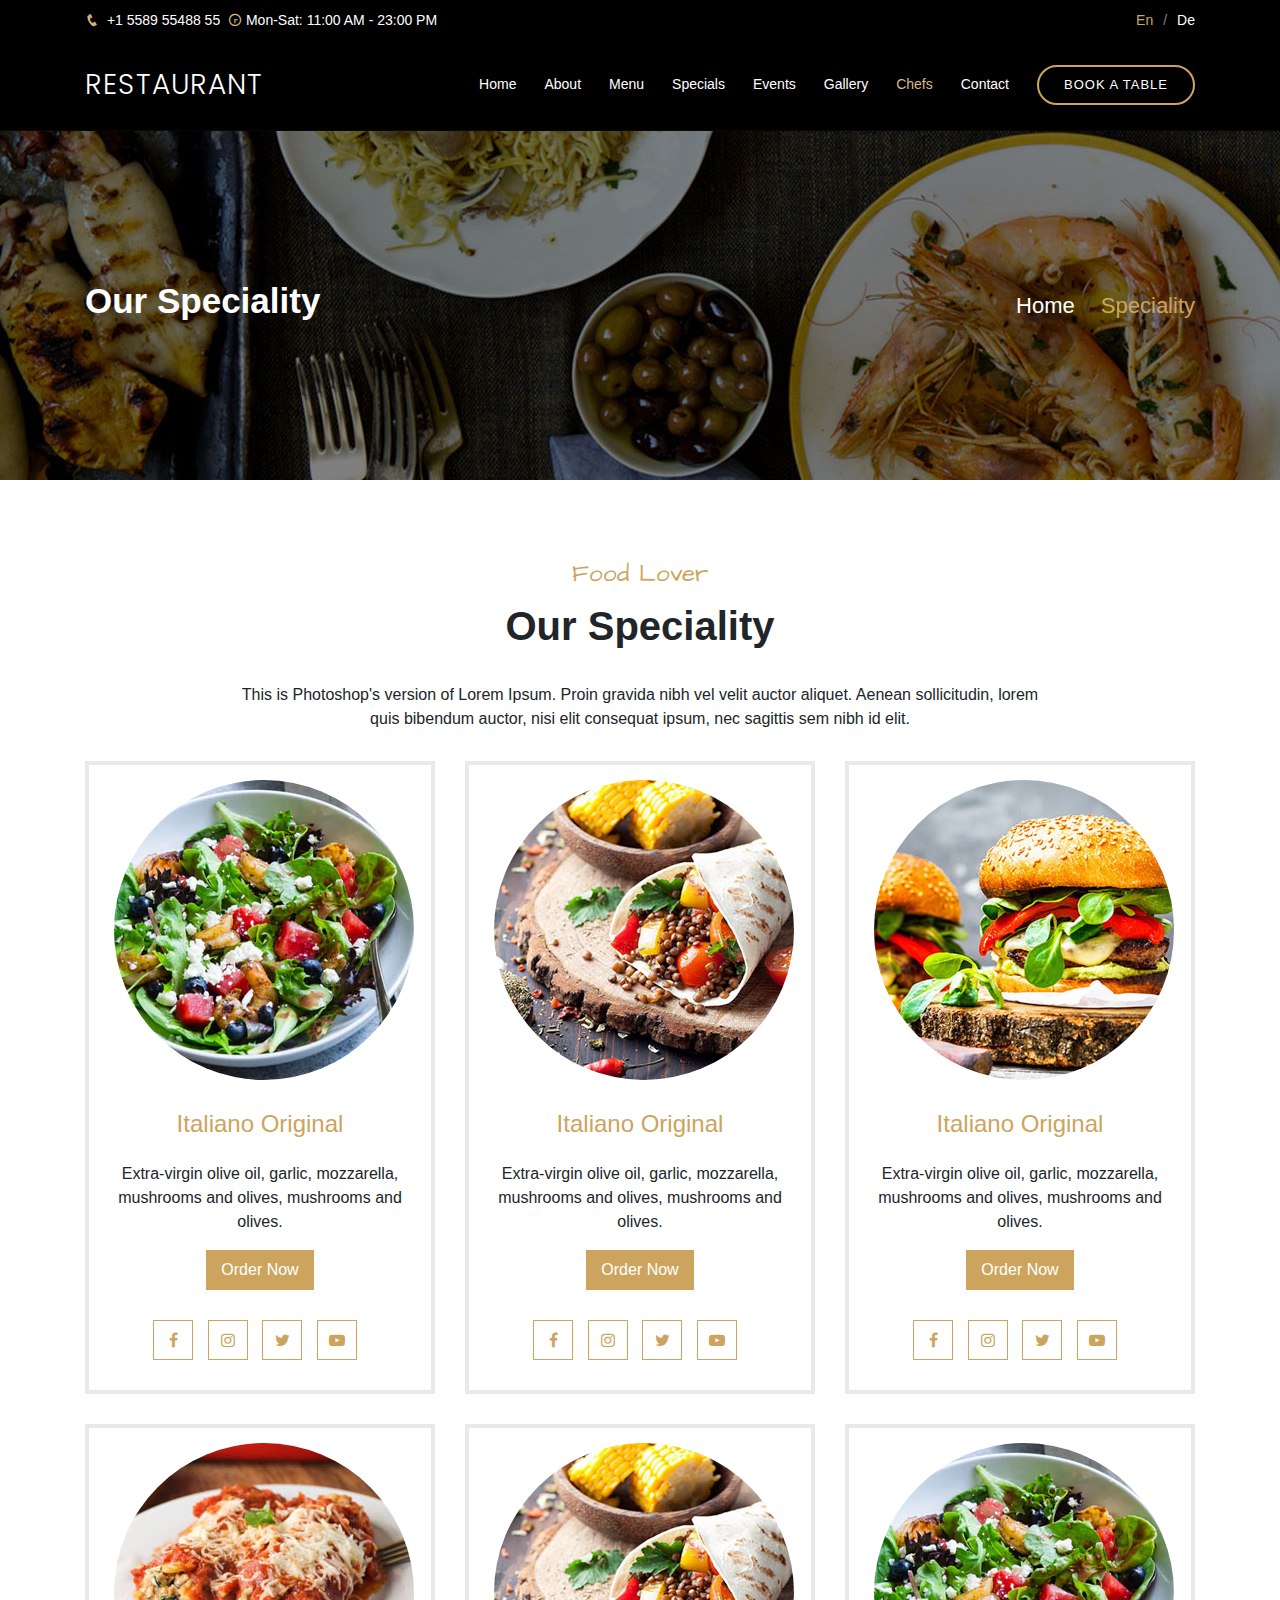
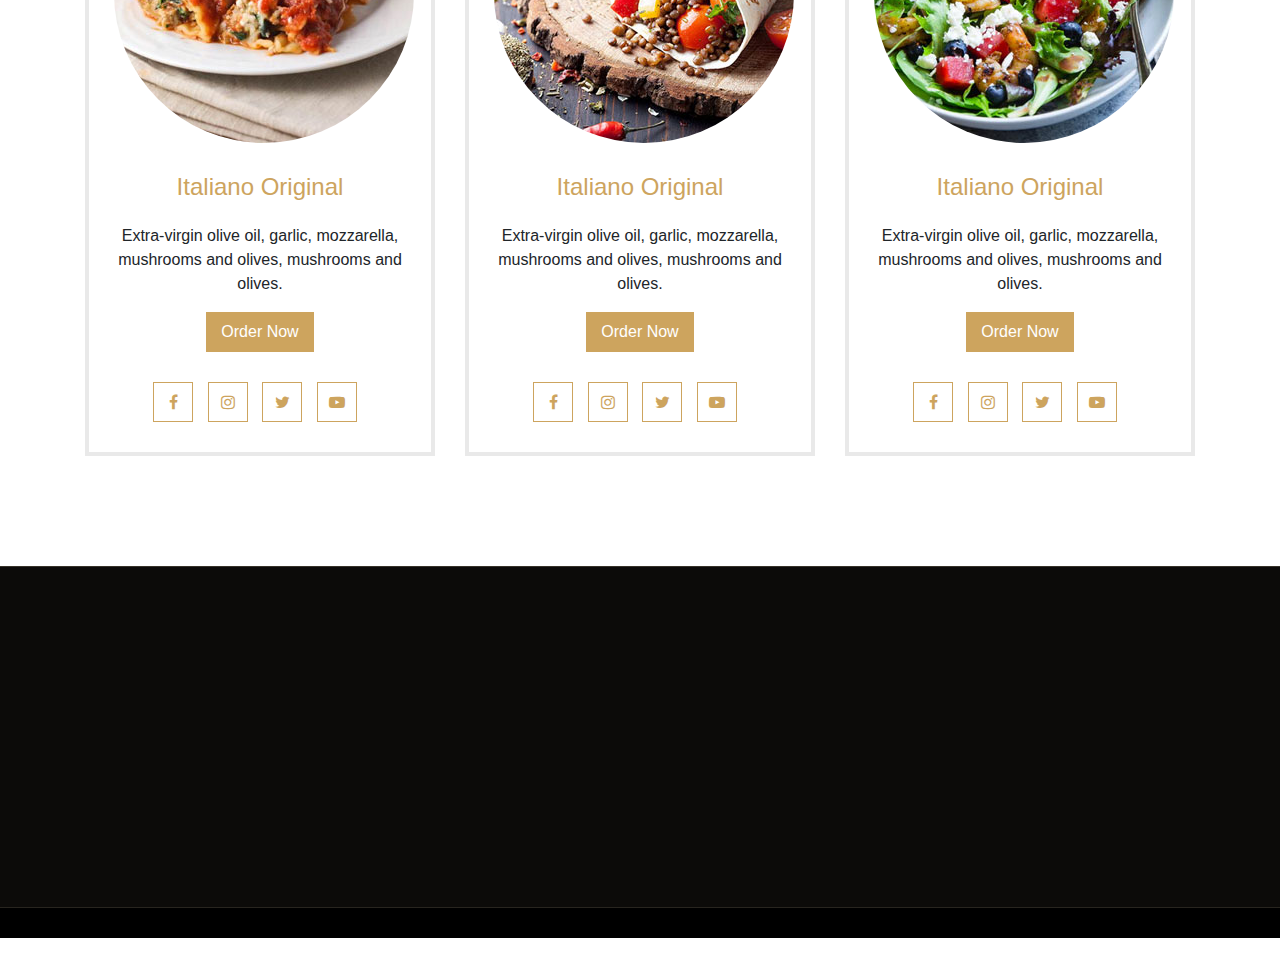
<file: specials.html>
<!DOCTYPE html>
<html lang="en">

<head>
  <meta charset="utf-8">
  <meta content="width=device-width, initial-scale=1.0" name="viewport">

  <title>Speciality</title>
  <meta content="" name="description">
  <meta content="" name="keywords">


  <!-- Google Fonts -->
<link rel="preconnect" href="https://fonts.gstatic.com">
<link href="https://fonts.googleapis.com/css2?family=Poppins:ital,wght@0,300;0,400;0,500;0,600;0,700;0,800;1,400;1,600;1,700&display=swap" rel="stylesheet">
<link rel="preconnect" href="https://fonts.gstatic.com">
<link href="https://fonts.googleapis.com/css2?family=Architects+Daughter&display=swap" rel="stylesheet">
<link rel="preconnect" href="https://fonts.gstatic.com">
<link href="https://fonts.googleapis.com/css2?family=Oswald:wght@300;400;500;600&display=swap" rel="stylesheet">

  <!-- Vendor CSS Files -->
  <link href="vendor/bootstrap/css/bootstrap.min.css" rel="stylesheet">
  <link href="vendor/icofont/icofont.min.css" rel="stylesheet">
  <link href="vendor/boxicons/css/boxicons.min.css" rel="stylesheet">
  <link href="vendor/remixicon/remixicon.css" rel="stylesheet">
  <link href="vendor/venobox/venobox.css" rel="stylesheet">
  <link href="vendor/owl.carousel/assets/owl.carousel.min.css" rel="stylesheet">
  <link href="vendor/aos/aos.css" rel="stylesheet">
  <link href="vendor/font-awesome/css/font-awesome.min.css" rel="stylesheet">

  <!-- Main CSS File -->
  <link href="css/style.css" rel="stylesheet">

  
</head>

<body>

<!-- ======= Top Bar ======= -->
  <div id="topbar" class="d-flex align-items-center fixed-top top-inner">
    <div class="container d-flex">
      <div class="contact-info mr-auto">
        <i class="icofont-phone"></i> +1 5589 55488 55
        <span class="d-none d-lg-inline-block"><i class="icofont-clock-time icofont-rotate-180"></i> Mon-Sat: 11:00 AM - 23:00 PM</span>
      </div>
      <div class="languages">
        <ul>
          <li>En</li>
          <li><a href="#">De</a></li>
        </ul>
      </div>
    </div>
  </div>

  <!-- ======= Header ======= -->
  <header id="header" class="fixed-top inner-header">
    <div class="container d-flex align-items-center">

      <h1 class="logo mr-auto"><a href="index.html">Restaurant</a></h1>
     

      <nav class="nav-menu d-none d-lg-block">
        <ul>
          <li><a href="index.html">Home</a></li>
          <li><a href="about.html">About</a></li>
          <li><a href="menu.html">Menu</a></li>
          <li><a href="specials.html">Specials</a></li>
          <li><a href="events.html">Events</a></li>
          <li><a href="gallery.html">Gallery</a></li>
          <li class="active"><a href="chefs.html">Chefs</a></li>
          <li><a href="contact.html">Contact</a></li>
          <li class="book-a-table text-center"><a href="#book-a-table">Book a table</a></li>
        </ul>
      </nav><!-- .nav-menu -->

    </div>
  </header><!-- End Header -->

    <section class="breadcrumbs">
      <div class="container">

        <div class="d-flex justify-content-between align-items-center">
          <h2>Our Speciality</h2>
          <ol>
            <li><a href="index.html">Home</a></li>
            <li>Speciality</li>
          </ol>
        </div>

      </div>
    </section>




<section class="special-page">
  <div class="container">
     <div class="special-title text-center">
        <h4>Food Lover</h4>
        <h2>Our Speciality</h2>
        <p>This is Photoshop's version of Lorem Ipsum. Proin gravida nibh vel velit auctor aliquet. Aenean sollicitudin, lorem quis bibendum auctor, nisi elit consequat ipsum, nec sagittis sem nibh id elit.</p>
      </div>

<div class="row">
  <div class="col-lg-4 col-md-6 col-sm-12">
    <div class="special-wraper text-center">
      
      <img src="images/special-greek-salad.jpg" class="img-fluid">
    
      <div class="special-wraper-text">
        <h2>Italiano Original</h2>
        <p>Extra-virgin olive oil, garlic, mozzarella, mushrooms and olives, mushrooms and olives.</p>
        <a href="#">Order Now</a>
      </div>
      <div class="special-wraper-icon">
        <a href="#"><i class="fa fa-facebook" aria-hidden="true"></i></a>
        <a href="#"><i class="fa fa-instagram" aria-hidden="true"></i></a>
        <a href="#"><i class="fa fa-twitter" aria-hidden="true"></i></a>
        <a href="#"><i class="fa fa-youtube-play" aria-hidden="true"></i></a>
      </div>
    </div>
  </div>

  <div class="col-lg-4 col-md-6 col-sm-12">
    <div class="special-wraper text-center">
      
      <img src="images/special-1.jpg" class="img-fluid">
     
      <div class="special-wraper-text">
        <h2>Italiano Original</h2>
        <p>Extra-virgin olive oil, garlic, mozzarella, mushrooms and olives, mushrooms and olives.</p>
        <a href="#">Order Now</a>
      </div>
      <div class="special-wraper-icon">
        <a href="#"><i class="fa fa-facebook" aria-hidden="true"></i></a>
        <a href="#"><i class="fa fa-instagram" aria-hidden="true"></i></a>
        <a href="#"><i class="fa fa-twitter" aria-hidden="true"></i></a>
        <a href="#"><i class="fa fa-youtube-play" aria-hidden="true"></i></a>
      </div>
    </div>
  </div>

  <div class="col-lg-4 col-md-6 col-sm-12">
    <div class="special-wraper text-center">
      
      <img src="images/special-2.jpg" class="img-fluid">
    
      <div class="special-wraper-text">
        <h2>Italiano Original</h2>
        <p>Extra-virgin olive oil, garlic, mozzarella, mushrooms and olives, mushrooms and olives.</p>
        <a href="#">Order Now</a>
      </div>
      <div class="special-wraper-icon">
        <a href="#"><i class="fa fa-facebook" aria-hidden="true"></i></a>
        <a href="#"><i class="fa fa-instagram" aria-hidden="true"></i></a>
        <a href="#"><i class="fa fa-twitter" aria-hidden="true"></i></a>
        <a href="#"><i class="fa fa-youtube-play" aria-hidden="true"></i></a>
      </div>
    </div>
  </div>

  <div class="col-lg-4 col-md-6 col-sm-12">
    <div class="special-wraper text-center">
      
      <img src="images/special-3.jpg" class="img-fluid">
 
      <div class="special-wraper-text">
        <h2>Italiano Original</h2>
        <p>Extra-virgin olive oil, garlic, mozzarella, mushrooms and olives, mushrooms and olives.</p>
        <a href="#">Order Now</a>
      </div>
      <div class="special-wraper-icon">
        <a href="#"><i class="fa fa-facebook" aria-hidden="true"></i></a>
        <a href="#"><i class="fa fa-instagram" aria-hidden="true"></i></a>
        <a href="#"><i class="fa fa-twitter" aria-hidden="true"></i></a>
        <a href="#"><i class="fa fa-youtube-play" aria-hidden="true"></i></a>
      </div>
    </div>
  </div>

  <div class="col-lg-4 col-md-6 col-sm-12">
    <div class="special-wraper text-center">
      
      <img src="images/special-1.jpg" class="img-fluid">
     
      <div class="special-wraper-text">
        <h2>Italiano Original</h2>
        <p>Extra-virgin olive oil, garlic, mozzarella, mushrooms and olives, mushrooms and olives.</p>
        <a href="#">Order Now</a>
      </div>
      <div class="special-wraper-icon">
        <a href="#"><i class="fa fa-facebook" aria-hidden="true"></i></a>
        <a href="#"><i class="fa fa-instagram" aria-hidden="true"></i></a>
        <a href="#"><i class="fa fa-twitter" aria-hidden="true"></i></a>
        <a href="#"><i class="fa fa-youtube-play" aria-hidden="true"></i></a>
      </div>
    </div>
  </div>

  <div class="col-lg-4 col-md-6 col-sm-12">
    <div class="special-wraper text-center">
      
      <img src="images/special-greek-salad.jpg" class="img-fluid">
    
      <div class="special-wraper-text">
        <h2>Italiano Original</h2>
        <p>Extra-virgin olive oil, garlic, mozzarella, mushrooms and olives, mushrooms and olives.</p>
        <a href="#">Order Now</a>
      </div>
      <div class="special-wraper-icon">
        <a href="#"><i class="fa fa-facebook" aria-hidden="true"></i></a>
        <a href="#"><i class="fa fa-instagram" aria-hidden="true"></i></a>
        <a href="#"><i class="fa fa-twitter" aria-hidden="true"></i></a>
        <a href="#"><i class="fa fa-youtube-play" aria-hidden="true"></i></a>
      </div>
    </div>
  </div>


</div>

  </div>
</section>







 <!-- ======= Footer ======= -->
  <footer id="footer">
    <div class="footer-top">
      <div class="container" data-aos="fade-up">
        <div class="row">

          <div class="col-lg-3 col-md-6">
            <div class="footer-info">
              <h3>Restaurantly</h3>
              <p>
                A108 Adam Street <br>
                NY 535022, USA<br><br>
                <strong>Phone:</strong> +1 5589 55488 55<br>
                <strong>Email:</strong> info@example.com<br>
              </p>
              <div class="social-links mt-3">
                <a href="#" class="twitter"><i class="bx bxl-twitter"></i></a>
                <a href="#" class="facebook"><i class="bx bxl-facebook"></i></a>
                <a href="#" class="instagram"><i class="bx bxl-instagram"></i></a>
                <a href="#" class="google-plus"><i class="bx bxl-skype"></i></a>
                <a href="#" class="linkedin"><i class="bx bxl-linkedin"></i></a>
              </div>
            </div>
          </div>

          <div class="col-lg-2 col-md-6 footer-links">
            <h4>Useful Links</h4>
            <ul>
              <li><i class="bx bx-chevron-right"></i> <a href="#">Home</a></li>
              <li><i class="bx bx-chevron-right"></i> <a href="#">About us</a></li>
              <li><i class="bx bx-chevron-right"></i> <a href="#">Services</a></li>
              <li><i class="bx bx-chevron-right"></i> <a href="#">Terms of service</a></li>
              <li><i class="bx bx-chevron-right"></i> <a href="#">Privacy policy</a></li>
            </ul>
          </div>

          <div class="col-lg-3 col-md-6 footer-links">
            <h4>Our Services</h4>
            <ul>
              <li><i class="bx bx-chevron-right"></i> <a href="#">Web Design</a></li>
              <li><i class="bx bx-chevron-right"></i> <a href="#">Web Development</a></li>
              <li><i class="bx bx-chevron-right"></i> <a href="#">Product Management</a></li>
              <li><i class="bx bx-chevron-right"></i> <a href="#">Marketing</a></li>
              <li><i class="bx bx-chevron-right"></i> <a href="#">Graphic Design</a></li>
            </ul>
          </div>

          <div class="col-lg-4 col-md-6 footer-newsletter">
            <h4>Our Newsletter</h4>
            <p>Tamen quem nulla quae legam multos aute sint culpa legam noster magna</p>
            <form action="" method="post">
              <input type="email" name="email"><input type="submit" value="Subscribe">
            </form>

          </div>

        </div>
      </div>
    </div>


  </footer><!-- End Footer -->

<!-- Vendor JS Files -->
  <script src="vendor/jquery/jquery.min.js"></script>
  <script src="vendor/bootstrap/js/bootstrap.bundle.min.js"></script>
  <script src="vendor/jquery.easing/jquery.easing.min.js"></script>
  <script src="vendor/php-email-form/validate.js"></script>
  <script src="vendor/waypoints/jquery.waypoints.min.js"></script>
  <script src="vendor/isotope-layout/isotope.pkgd.min.js"></script>
  <script src="vendor/venobox/venobox.min.js"></script>
  <script src="vendor/owl.carousel/owl.carousel.min.js"></script>
  <script src="vendor/aos/aos.js"></script>


 
  <script src="js/custom.js"></script>
  <script type="text/javascript" src="js/vanilla-tilt.js"></script>

</body>

</html>
</file>
<file: vendor/venobox/venobox.css>
/* ------ venobox.css --------*/
.vbox-overlay *, .vbox-overlay *:before, .vbox-overlay *:after{
    -webkit-backface-visibility: hidden;
    -webkit-box-sizing:border-box;
    -moz-box-sizing:border-box;
    box-sizing:border-box;
}
.vbox-overlay * { 
    -webkit-backface-visibility: visible;
    backface-visibility: visible;
}
.vbox-overlay{
    display: -webkit-flex;
    display: flex;
    -webkit-flex-direction: column;
    flex-direction: column;
    -webkit-justify-content: center;
    justify-content: center;
    -webkit-align-items: center;
    align-items: center;
    position: fixed;
    left: 0;
    top: 0;
    bottom: 0;
    right: 0;
    z-index: 999999;
}

/* ----- navigation ----- */
.vbox-title{
    width: 100%;
    height: 40px;
    float: left;
    text-align: center;
    line-height: 28px;
    font-size: 12px;
    padding: 6px 50px;
    overflow: hidden;
    position: fixed;
    display: none;
    left: 0;
    z-index: 89;
}
.vbox-close{
    cursor: pointer;
    position: fixed;
    top: -1px;
    right: 0;
    width: 50px;
    height: 40px;
    padding: 6px;
    display: block;
    background-position:10px center;
    overflow: hidden;
    font-size: 24px;
    line-height: 1;
    text-align: center;
    z-index: 99;
}
.vbox-left{
    cursor: pointer;
    position: fixed;
    left: 0;
    height: 40px;
    overflow: hidden;
    line-height: 28px;
    font-size: 12px;
    z-index: 99;
    display: flex;
    align-items:center;
}
.vbox-num{
    display: inline-block;
    margin: 6px 0 6px 15px;
}
/* ----- Social share ----- */
.vbox-share{
    line-height: 28px;
    font-size: 12px;
    overflow: hidden;
    position: fixed;
    left: 0;
    z-index: 98;
    display: flex;
    align-items:center;
    justify-content: center;
    width: 100%;
    text-align: center;
}
.vbox-share svg{
    max-height: 28px;
    width: 28px;
    z-index: 10;
    margin-left: 12px;
    margin-top: 6px;
    margin-bottom: 6px;
    vertical-align: middle;
}


/* ----- navigation ARROWS ----- */
.vbox-next, .vbox-prev{
    position: fixed;
    top: 50%;
    margin-top: -15px;
    overflow: hidden;
    cursor: pointer;
    display: block;
    width: 45px;
    height: 45px;
    z-index: 99;
}
.vbox-next span, .vbox-prev span{
    position: relative;
    width: 20px;
    height: 20px;
    border: 2px solid transparent;
    border-top-color: #B6B6B6;
    border-right-color: #B6B6B6;
    text-indent: -100px;
    position: absolute;
    top: 8px;
    display: block;
}
.vbox-prev{
    left: 15px;
}
.vbox-next{
    right: 15px;
}
.vbox-prev span{
    left: 10px;
    -ms-transform: rotate(-135deg);
    -webkit-transform: rotate(-135deg);
    transform: rotate(-135deg);
}
.vbox-next span{
    -ms-transform: rotate(45deg);
    -webkit-transform: rotate(45deg);
    transform: rotate(45deg);
    right: 10px;
}
/* ------- inline window ------ */
.vbox-inline{
    width: 420px;
    height: 315px;
    height: 70vh;
    padding: 10px;
    background: #fff;
    margin: 0 auto;
    overflow: auto;
    text-align: left;
}
/* ------- Video & iFrames window ------ */
.venoframe{
    max-width: 100%;
    width: 100%;
    border: none;
    width: 100%;
    height: 260px;
    height: 70vh;
}
.venoframe.vbvid{
    height: 260px;
}
@media (min-width: 768px) {
    .venoframe, .vbox-inline{
        width: 90%;
        height: 360px;
        height: 70vh;
    }
    .venoframe.vbvid{
        width: 640px;
        height: 360px;
    }
}
@media (min-width: 992px) {
    .venoframe, .vbox-inline{
        max-width: 1200px;
        width: 80%;
        height: 540px;
        height: 70vh;
    }
    .venoframe.vbvid{
        width: 960px;
        height: 540px;
    }
}
/* 
Please do NOT edit this part! 
or at least read this note: http://i.imgur.com/7C0ws9e.gif
*/
.vbox-open{
    overflow: hidden;
}
.vbox-container{
    position: absolute;
    left: 0;
    right: 0;
    top: 0;
    bottom: 0;
    overflow-x: hidden;
    overflow-y: scroll;
    overflow-scrolling: touch;
    -webkit-overflow-scrolling: touch;
    z-index: 20;
    max-height: 100%;

}

.vbox-content{
    text-align: center;
    float: left;
    width: 100%;
    position: relative;
    overflow: hidden;
    padding: 20px 4%;
}
.vbox-container img{
    max-width: 100%;
    height: auto;
}
.vbox-figlio{
    box-shadow: 0 0 12px rgba(0,0,0,0.19), 0 6px 6px rgba(0,0,0,0.23);
    max-width: 100%;
    text-align: initial;
}
img.vbox-figlio{
    -webkit-user-select: none;
-khtml-user-select: none;
-moz-user-select: none;
-o-user-select: none;
user-select: none;
}
.vbox-content.swipe-left{
    margin-left: -200px !important;
}
.vbox-content.swipe-right{
    margin-left: 200px !important;
}
.vbox-animated{
    webkit-transition: margin 300ms ease-out;
    transition: margin 300ms ease-out;
}

/* ---------- preloader ----------
 * SPINKIT 
 * http://tobiasahlin.com/spinkit/
-------------------------------- */
.sk-double-bounce,.sk-rotating-plane{width:40px;height:40px;margin:40px auto}.sk-rotating-plane{background-color:#333;-webkit-animation:sk-rotatePlane 1.2s infinite ease-in-out;animation:sk-rotatePlane 1.2s infinite ease-in-out}@-webkit-keyframes sk-rotatePlane{0%{-webkit-transform:perspective(120px) rotateX(0) rotateY(0);transform:perspective(120px) rotateX(0) rotateY(0)}50%{-webkit-transform:perspective(120px) rotateX(-180.1deg) rotateY(0);transform:perspective(120px) rotateX(-180.1deg) rotateY(0)}100%{-webkit-transform:perspective(120px) rotateX(-180deg) rotateY(-179.9deg);transform:perspective(120px) rotateX(-180deg) rotateY(-179.9deg)}}@keyframes sk-rotatePlane{0%{-webkit-transform:perspective(120px) rotateX(0) rotateY(0);transform:perspective(120px) rotateX(0) rotateY(0)}50%{-webkit-transform:perspective(120px) rotateX(-180.1deg) rotateY(0);transform:perspective(120px) rotateX(-180.1deg) rotateY(0)}100%{-webkit-transform:perspective(120px) rotateX(-180deg) rotateY(-179.9deg);transform:perspective(120px) rotateX(-180deg) rotateY(-179.9deg)}}.sk-double-bounce{position:relative}.sk-double-bounce .sk-child{width:100%;height:100%;border-radius:50%;background-color:#333;opacity:.6;position:absolute;top:0;left:0;-webkit-animation:sk-doubleBounce 2s infinite ease-in-out;animation:sk-doubleBounce 2s infinite ease-in-out}.sk-chasing-dots .sk-child,.sk-spinner-pulse,.sk-three-bounce .sk-child{background-color:#333;border-radius:100%}.sk-double-bounce .sk-double-bounce2{-webkit-animation-delay:-1s;animation-delay:-1s}@-webkit-keyframes sk-doubleBounce{0%,100%{-webkit-transform:scale(0);transform:scale(0)}50%{-webkit-transform:scale(1);transform:scale(1)}}@keyframes sk-doubleBounce{0%,100%{-webkit-transform:scale(0);transform:scale(0)}50%{-webkit-transform:scale(1);transform:scale(1)}}.sk-wave{margin:40px auto;width:50px;height:40px;text-align:center;font-size:10px}.sk-wave .sk-rect{background-color:#333;height:100%;width:6px;display:inline-block;-webkit-animation:sk-waveStretchDelay 1.2s infinite ease-in-out;animation:sk-waveStretchDelay 1.2s infinite ease-in-out}.sk-wave .sk-rect1{-webkit-animation-delay:-1.2s;animation-delay:-1.2s}.sk-wave .sk-rect2{-webkit-animation-delay:-1.1s;animation-delay:-1.1s}.sk-wave .sk-rect3{-webkit-animation-delay:-1s;animation-delay:-1s}.sk-wave .sk-rect4{-webkit-animation-delay:-.9s;animation-delay:-.9s}.sk-wave .sk-rect5{-webkit-animation-delay:-.8s;animation-delay:-.8s}@-webkit-keyframes sk-waveStretchDelay{0%,100%,40%{-webkit-transform:scaleY(.4);transform:scaleY(.4)}20%{-webkit-transform:scaleY(1);transform:scaleY(1)}}@keyframes sk-waveStretchDelay{0%,100%,40%{-webkit-transform:scaleY(.4);transform:scaleY(.4)}20%{-webkit-transform:scaleY(1);transform:scaleY(1)}}.sk-wandering-cubes{margin:40px auto;width:40px;height:40px;position:relative}.sk-wandering-cubes .sk-cube{background-color:#333;width:10px;height:10px;position:absolute;top:0;left:0;-webkit-animation:sk-wanderingCube 1.8s ease-in-out -1.8s infinite both;animation:sk-wanderingCube 1.8s ease-in-out -1.8s infinite both}.sk-chasing-dots,.sk-spinner-pulse{width:40px;height:40px;margin:40px auto}.sk-wandering-cubes .sk-cube2{-webkit-animation-delay:-.9s;animation-delay:-.9s}@-webkit-keyframes sk-wanderingCube{0%{-webkit-transform:rotate(0);transform:rotate(0)}25%{-webkit-transform:translateX(30px) rotate(-90deg) scale(.5);transform:translateX(30px) rotate(-90deg) scale(.5)}50%{-webkit-transform:translateX(30px) translateY(30px) rotate(-179deg);transform:translateX(30px) translateY(30px) rotate(-179deg)}50.1%{-webkit-transform:translateX(30px) translateY(30px) rotate(-180deg);transform:translateX(30px) translateY(30px) rotate(-180deg)}75%{-webkit-transform:translateX(0) translateY(30px) rotate(-270deg) scale(.5);transform:translateX(0) translateY(30px) rotate(-270deg) scale(.5)}100%{-webkit-transform:rotate(-360deg);transform:rotate(-360deg)}}@keyframes sk-wanderingCube{0%{-webkit-transform:rotate(0);transform:rotate(0)}25%{-webkit-transform:translateX(30px) rotate(-90deg) scale(.5);transform:translateX(30px) rotate(-90deg) scale(.5)}50%{-webkit-transform:translateX(30px) translateY(30px) rotate(-179deg);transform:translateX(30px) translateY(30px) rotate(-179deg)}50.1%{-webkit-transform:translateX(30px) translateY(30px) rotate(-180deg);transform:translateX(30px) translateY(30px) rotate(-180deg)}75%{-webkit-transform:translateX(0) translateY(30px) rotate(-270deg) scale(.5);transform:translateX(0) translateY(30px) rotate(-270deg) scale(.5)}100%{-webkit-transform:rotate(-360deg);transform:rotate(-360deg)}}.sk-spinner-pulse{-webkit-animation:sk-pulseScaleOut 1s infinite ease-in-out;animation:sk-pulseScaleOut 1s infinite ease-in-out}@-webkit-keyframes sk-pulseScaleOut{0%{-webkit-transform:scale(0);transform:scale(0)}100%{-webkit-transform:scale(1);transform:scale(1);opacity:0}}@keyframes sk-pulseScaleOut{0%{-webkit-transform:scale(0);transform:scale(0)}100%{-webkit-transform:scale(1);transform:scale(1);opacity:0}}.sk-chasing-dots{position:relative;text-align:center;-webkit-animation:sk-chasingDotsRotate 2s infinite linear;animation:sk-chasingDotsRotate 2s infinite linear}.sk-chasing-dots .sk-child{width:60%;height:60%;display:inline-block;position:absolute;top:0;-webkit-animation:sk-chasingDotsBounce 2s infinite ease-in-out;animation:sk-chasingDotsBounce 2s infinite ease-in-out}.sk-chasing-dots .sk-dot2{top:auto;bottom:0;-webkit-animation-delay:-1s;animation-delay:-1s}@-webkit-keyframes sk-chasingDotsRotate{100%{-webkit-transform:rotate(360deg);transform:rotate(360deg)}}@keyframes sk-chasingDotsRotate{100%{-webkit-transform:rotate(360deg);transform:rotate(360deg)}}@-webkit-keyframes sk-chasingDotsBounce{0%,100%{-webkit-transform:scale(0);transform:scale(0)}50%{-webkit-transform:scale(1);transform:scale(1)}}@keyframes sk-chasingDotsBounce{0%,100%{-webkit-transform:scale(0);transform:scale(0)}50%{-webkit-transform:scale(1);transform:scale(1)}}.sk-three-bounce{margin:40px auto;width:80px;text-align:center}.sk-three-bounce .sk-child{width:20px;height:20px;display:inline-block;-webkit-animation:sk-three-bounce 1.4s ease-in-out 0s infinite both;animation:sk-three-bounce 1.4s ease-in-out 0s infinite both}.sk-circle .sk-child:before,.sk-fading-circle .sk-circle:before{display:block;border-radius:100%;content:'';background-color:#333}.sk-three-bounce .sk-bounce1{-webkit-animation-delay:-.32s;animation-delay:-.32s}.sk-three-bounce .sk-bounce2{-webkit-animation-delay:-.16s;animation-delay:-.16s}@-webkit-keyframes sk-three-bounce{0%,100%,80%{-webkit-transform:scale(0);transform:scale(0)}40%{-webkit-transform:scale(1);transform:scale(1)}}@keyframes sk-three-bounce{0%,100%,80%{-webkit-transform:scale(0);transform:scale(0)}40%{-webkit-transform:scale(1);transform:scale(1)}}.sk-circle{margin:40px auto;width:40px;height:40px;position:relative}.sk-circle .sk-child{width:100%;height:100%;position:absolute;left:0;top:0}.sk-circle .sk-child:before{margin:0 auto;width:15%;height:15%;-webkit-animation:sk-circleBounceDelay 1.2s infinite ease-in-out both;animation:sk-circleBounceDelay 1.2s infinite ease-in-out both}.sk-circle .sk-circle2{-webkit-transform:rotate(30deg);-ms-transform:rotate(30deg);transform:rotate(30deg)}.sk-circle .sk-circle3{-webkit-transform:rotate(60deg);-ms-transform:rotate(60deg);transform:rotate(60deg)}.sk-circle .sk-circle4{-webkit-transform:rotate(90deg);-ms-transform:rotate(90deg);transform:rotate(90deg)}.sk-circle .sk-circle5{-webkit-transform:rotate(120deg);-ms-transform:rotate(120deg);transform:rotate(120deg)}.sk-circle .sk-circle6{-webkit-transform:rotate(150deg);-ms-transform:rotate(150deg);transform:rotate(150deg)}.sk-circle .sk-circle7{-webkit-transform:rotate(180deg);-ms-transform:rotate(180deg);transform:rotate(180deg)}.sk-circle .sk-circle8{-webkit-transform:rotate(210deg);-ms-transform:rotate(210deg);transform:rotate(210deg)}.sk-circle .sk-circle9{-webkit-transform:rotate(240deg);-ms-transform:rotate(240deg);transform:rotate(240deg)}.sk-circle .sk-circle10{-webkit-transform:rotate(270deg);-ms-transform:rotate(270deg);transform:rotate(270deg)}.sk-circle .sk-circle11{-webkit-transform:rotate(300deg);-ms-transform:rotate(300deg);transform:rotate(300deg)}.sk-circle .sk-circle12{-webkit-transform:rotate(330deg);-ms-transform:rotate(330deg);transform:rotate(330deg)}.sk-circle .sk-circle2:before{-webkit-animation-delay:-1.1s;animation-delay:-1.1s}.sk-circle .sk-circle3:before{-webkit-animation-delay:-1s;animation-delay:-1s}.sk-circle .sk-circle4:before{-webkit-animation-delay:-.9s;animation-delay:-.9s}.sk-circle .sk-circle5:before{-webkit-animation-delay:-.8s;animation-delay:-.8s}.sk-circle .sk-circle6:before{-webkit-animation-delay:-.7s;animation-delay:-.7s}.sk-circle .sk-circle7:before{-webkit-animation-delay:-.6s;animation-delay:-.6s}.sk-circle .sk-circle8:before{-webkit-animation-delay:-.5s;animation-delay:-.5s}.sk-circle .sk-circle9:before{-webkit-animation-delay:-.4s;animation-delay:-.4s}.sk-circle .sk-circle10:before{-webkit-animation-delay:-.3s;animation-delay:-.3s}.sk-circle .sk-circle11:before{-webkit-animation-delay:-.2s;animation-delay:-.2s}.sk-circle .sk-circle12:before{-webkit-animation-delay:-.1s;animation-delay:-.1s}@-webkit-keyframes sk-circleBounceDelay{0%,100%,80%{-webkit-transform:scale(0);transform:scale(0)}40%{-webkit-transform:scale(1);transform:scale(1)}}@keyframes sk-circleBounceDelay{0%,100%,80%{-webkit-transform:scale(0);transform:scale(0)}40%{-webkit-transform:scale(1);transform:scale(1)}}.sk-cube-grid{width:40px;height:40px;margin:40px auto}.sk-cube-grid .sk-cube{width:33.33%;height:33.33%;background-color:#333;float:left;-webkit-animation:sk-cubeGridScaleDelay 1.3s infinite ease-in-out;animation:sk-cubeGridScaleDelay 1.3s infinite ease-in-out}.sk-cube-grid .sk-cube1{-webkit-animation-delay:.2s;animation-delay:.2s}.sk-cube-grid .sk-cube2{-webkit-animation-delay:.3s;animation-delay:.3s}.sk-cube-grid .sk-cube3{-webkit-animation-delay:.4s;animation-delay:.4s}.sk-cube-grid .sk-cube4{-webkit-animation-delay:.1s;animation-delay:.1s}.sk-cube-grid .sk-cube5{-webkit-animation-delay:.2s;animation-delay:.2s}.sk-cube-grid .sk-cube6{-webkit-animation-delay:.3s;animation-delay:.3s}.sk-cube-grid .sk-cube7{-webkit-animation-delay:0ms;animation-delay:0ms}.sk-cube-grid .sk-cube8{-webkit-animation-delay:.1s;animation-delay:.1s}.sk-cube-grid .sk-cube9{-webkit-animation-delay:.2s;animation-delay:.2s}@-webkit-keyframes sk-cubeGridScaleDelay{0%,100%,70%{-webkit-transform:scale3D(1,1,1);transform:scale3D(1,1,1)}35%{-webkit-transform:scale3D(0,0,1);transform:scale3D(0,0,1)}}@keyframes sk-cubeGridScaleDelay{0%,100%,70%{-webkit-transform:scale3D(1,1,1);transform:scale3D(1,1,1)}35%{-webkit-transform:scale3D(0,0,1);transform:scale3D(0,0,1)}}.sk-fading-circle{margin:40px auto;width:40px;height:40px;position:relative}.sk-fading-circle .sk-circle{width:100%;height:100%;position:absolute;left:0;top:0}.sk-fading-circle .sk-circle:before{margin:0 auto;width:15%;height:15%;-webkit-animation:sk-circleFadeDelay 1.2s infinite ease-in-out both;animation:sk-circleFadeDelay 1.2s infinite ease-in-out both}.sk-fading-circle .sk-circle2{-webkit-transform:rotate(30deg);-ms-transform:rotate(30deg);transform:rotate(30deg)}.sk-fading-circle .sk-circle3{-webkit-transform:rotate(60deg);-ms-transform:rotate(60deg);transform:rotate(60deg)}.sk-fading-circle .sk-circle4{-webkit-transform:rotate(90deg);-ms-transform:rotate(90deg);transform:rotate(90deg)}.sk-fading-circle .sk-circle5{-webkit-transform:rotate(120deg);-ms-transform:rotate(120deg);transform:rotate(120deg)}.sk-fading-circle .sk-circle6{-webkit-transform:rotate(150deg);-ms-transform:rotate(150deg);transform:rotate(150deg)}.sk-fading-circle .sk-circle7{-webkit-transform:rotate(180deg);-ms-transform:rotate(180deg);transform:rotate(180deg)}.sk-fading-circle .sk-circle8{-webkit-transform:rotate(210deg);-ms-transform:rotate(210deg);transform:rotate(210deg)}.sk-fading-circle .sk-circle9{-webkit-transform:rotate(240deg);-ms-transform:rotate(240deg);transform:rotate(240deg)}.sk-fading-circle .sk-circle10{-webkit-transform:rotate(270deg);-ms-transform:rotate(270deg);transform:rotate(270deg)}.sk-fading-circle .sk-circle11{-webkit-transform:rotate(300deg);-ms-transform:rotate(300deg);transform:rotate(300deg)}.sk-fading-circle .sk-circle12{-webkit-transform:rotate(330deg);-ms-transform:rotate(330deg);transform:rotate(330deg)}.sk-fading-circle .sk-circle2:before{-webkit-animation-delay:-1.1s;animation-delay:-1.1s}.sk-fading-circle .sk-circle3:before{-webkit-animation-delay:-1s;animation-delay:-1s}.sk-fading-circle .sk-circle4:before{-webkit-animation-delay:-.9s;animation-delay:-.9s}.sk-fading-circle .sk-circle5:before{-webkit-animation-delay:-.8s;animation-delay:-.8s}.sk-fading-circle .sk-circle6:before{-webkit-animation-delay:-.7s;animation-delay:-.7s}.sk-fading-circle .sk-circle7:before{-webkit-animation-delay:-.6s;animation-delay:-.6s}.sk-fading-circle .sk-circle8:before{-webkit-animation-delay:-.5s;animation-delay:-.5s}.sk-fading-circle .sk-circle9:before{-webkit-animation-delay:-.4s;animation-delay:-.4s}.sk-fading-circle .sk-circle10:before{-webkit-animation-delay:-.3s;animation-delay:-.3s}.sk-fading-circle .sk-circle11:before{-webkit-animation-delay:-.2s;animation-delay:-.2s}.sk-fading-circle .sk-circle12:before{-webkit-animation-delay:-.1s;animation-delay:-.1s}@-webkit-keyframes sk-circleFadeDelay{0%,100%,39%{opacity:0}40%{opacity:1}}@keyframes sk-circleFadeDelay{0%,100%,39%{opacity:0}40%{opacity:1}}.sk-folding-cube{margin:40px auto;width:40px;height:40px;position:relative;-webkit-transform:rotateZ(45deg);transform:rotateZ(45deg)}.sk-folding-cube .sk-cube{float:left;width:50%;height:50%;position:relative;-webkit-transform:scale(1.1);-ms-transform:scale(1.1);transform:scale(1.1)}.sk-folding-cube .sk-cube:before{content:'';position:absolute;top:0;left:0;width:100%;height:100%;background-color:#333;-webkit-animation:sk-foldCubeAngle 2.4s infinite linear both;animation:sk-foldCubeAngle 2.4s infinite linear both;-webkit-transform-origin:100% 100%;-ms-transform-origin:100% 100%;transform-origin:100% 100%}.sk-folding-cube .sk-cube2{-webkit-transform:scale(1.1) rotateZ(90deg);transform:scale(1.1) rotateZ(90deg)}.sk-folding-cube .sk-cube3{-webkit-transform:scale(1.1) rotateZ(180deg);transform:scale(1.1) rotateZ(180deg)}.sk-folding-cube .sk-cube4{-webkit-transform:scale(1.1) rotateZ(270deg);transform:scale(1.1) rotateZ(270deg)}.sk-folding-cube .sk-cube2:before{-webkit-animation-delay:.3s;animation-delay:.3s}.sk-folding-cube .sk-cube3:before{-webkit-animation-delay:.6s;animation-delay:.6s}.sk-folding-cube .sk-cube4:before{-webkit-animation-delay:.9s;animation-delay:.9s}@-webkit-keyframes sk-foldCubeAngle{0%,10%{-webkit-transform:perspective(140px) rotateX(-180deg);transform:perspective(140px) rotateX(-180deg);opacity:0}25%,75%{-webkit-transform:perspective(140px) rotateX(0);transform:perspective(140px) rotateX(0);opacity:1}100%,90%{-webkit-transform:perspective(140px) rotateY(180deg);transform:perspective(140px) rotateY(180deg);opacity:0}}@keyframes sk-foldCubeAngle{0%,10%{-webkit-transform:perspective(140px) rotateX(-180deg);transform:perspective(140px) rotateX(-180deg);opacity:0}25%,75%{-webkit-transform:perspective(140px) rotateX(0);transform:perspective(140px) rotateX(0);opacity:1}100%,90%{-webkit-transform:perspective(140px) rotateY(180deg);transform:perspective(140px) rotateY(180deg);opacity:0}}
</file>
<file: css/style.css>
*{
  margin: 0;
  padding: 0;
}

li{
  list-style: none;
}

a, a:hover{
  text-decoration: none;
}

/*--------------------------------------------------------------
# Top Bar
--------------------------------------------------------------*/
#topbar {
  height: 40px;
  font-size: 14px;
  transition: all 0.5s;
}

.top-inner{
  background-color: #000 !important;
}

#topbar.topbar-scrolled {
  top: -40px;
}

#topbar .contact-info {
  color: white;
}

#topbar .contact-info i {
  color: #d9ba85;
  padding-right: 4px;
}

#topbar .contact-info i + i {
  margin-left: 15px;
}

#topbar .languages ul {
  display: flex;
  flex-wrap: wrap;
  list-style: none;
  padding: 0;
  margin: 0;
  color: #cda45e;
}

#topbar .languages ul a {
  color: white;
}

#topbar .languages ul li + li {
  padding-left: 10px;
}

#topbar .languages ul li + li::before {
  display: inline-block;
  padding-right: 10px;
  color: rgba(255, 255, 255, 0.5);
  content: "/";
}

/*--------------------------------------------------------------
# Header
--------------------------------------------------------------*/
#header {
  background: rgba(12, 11, 9, 0.6);
  border-bottom: 1px solid rgba(12, 11, 9, 0.6);
  transition: all 0.5s;
  z-index: 997;
  padding: 25px 0;
  top: 40px;
}

.inner-header{
  background: #000 !important;
}

#header.header-scrolled {
  top: 0;
  background: rgba(0, 0, 0, 0.85);
  border-bottom: 1px solid #37332a;
}

#header .logo {
  font-size: 28px;
  margin: 0;
  padding: 0;
  line-height: 1;
  font-weight: 300;
  letter-spacing: 1px;
  text-transform: uppercase;
  font-family: "Poppins", sans-serif;
}

#header .logo a {
  color: #fff;
}

#header .logo img {
  max-height: 40px;
}

/*--------------------------------------------------------------
# Navigation Menu
--------------------------------------------------------------*/
/* Desktop Navigation */
.nav-menu ul {
  margin: 0;
  padding: 0;
  list-style: none;
}

.nav-menu > ul {
  display: flex;
  align-items: center;
}

.nav-menu > ul > li {
  position: relative;
  white-space: nowrap;
  padding-left: 28px;
}

.nav-menu a {
  display: block;
  position: relative;
  color: white;
  transition: 0.3s;
  font-size: 14px;
  font-family: "Open Sans", sans-serif;
}

.nav-menu a:hover, .nav-menu .active > a, .nav-menu li:hover > a {
  color: #d9ba85;
}

.nav-menu .book-a-table a {
  border: 2px solid #cda45e;
  color: #fff;
  border-radius: 50px;
  padding: 8px 25px;
  text-transform: uppercase;
  font-size: 13px;
  font-weight: 500;
  letter-spacing: 1px;
  transition: 0.3s;
}

.nav-menu .book-a-table a:hover {
  background: #cda45e;
  color: #fff;
}

.nav-menu .drop-down ul {
  display: block;
  position: absolute;
  left: 15px;
  top: calc(100% + 30px);
  z-index: 99;
  opacity: 0;
  visibility: hidden;
  padding: 10px 0;
  background: #fff;
  box-shadow: 0px 0px 30px rgba(127, 137, 161, 0.25);
  transition: 0.3s;
}

.nav-menu .drop-down:hover > ul {
  opacity: 1;
  top: 100%;
  visibility: visible;
}

.nav-menu .drop-down li {
  min-width: 180px;
  position: relative;
}

.nav-menu .drop-down ul a {
  padding: 10px 20px;
  font-size: 14px;
  font-weight: 500;
  text-transform: none;
  color: #1a1814;
}

.nav-menu .drop-down ul a:hover, .nav-menu .drop-down ul .active > a, .nav-menu .drop-down ul li:hover > a {
  color: #cda45e;
}

.nav-menu .drop-down > a:after {
  content: "\ea99";
  font-family: IcoFont;
  padding-left: 5px;
}

.nav-menu .drop-down .drop-down ul {
  top: 0;
  left: calc(100% - 30px);
}

.nav-menu .drop-down .drop-down:hover > ul {
  opacity: 1;
  top: 0;
  left: 100%;
}

.nav-menu .drop-down .drop-down > a {
  padding-right: 35px;
}

.nav-menu .drop-down .drop-down > a:after {
  content: "\eaa0";
  font-family: IcoFont;
  position: absolute;
  right: 15px;
}

@media (max-width: 1366px) {
  .nav-menu .drop-down .drop-down ul {
    left: -90%;
  }
  .nav-menu .drop-down .drop-down:hover > ul {
    left: -100%;
  }
  .nav-menu .drop-down .drop-down > a:after {
    content: "\ea9d";
  }
}

/* Mobile Navigation */
.mobile-nav-toggle {
  position: absolute;
  right: 15px;
  top: 15px;
  z-index: 9998;
  border: 0;
  background: none;
  font-size: 24px;
  transition: all 0.4s;
  outline: none !important;
  line-height: 1;
  cursor: pointer;
  text-align: right;
}

.mobile-nav-toggle i {
  color: #fff;
}

.mobile-nav {
  position: fixed;
  top: 15px;
  right: 15px;
  bottom: 15px;
  left: 15px;
  z-index: 9999;
  overflow-y: auto;
  background: #1a1814;
  border: 2px solid rgba(255, 255, 255, 0.1);
  transition: ease-in-out 0.2s;
  opacity: 0;
  visibility: hidden;
  border-radius: 10px;
  padding: 10px 0;
}

.mobile-nav * {
  margin: 0;
  padding: 0;
  list-style: none;
}

.mobile-nav .mobile-nav-close {
  margin: 0 15px 0 auto;
  display: block;
  border: 0;
  background: none;
  font-size: 24px;
  transition: all 0.4s;
  outline: none !important;
  line-height: 1;
  cursor: pointer;
  text-align: right;
  color: rgba(255, 255, 255, 0.5);
}

.mobile-nav .mobile-nav-close:hover {
  color: #fff;
}

.mobile-nav a {
  display: block;
  position: relative;
  color: #fff;
  padding: 10px 20px;
  font-weight: 500;
  outline: none;
  transition: 0.3s;
}

.mobile-nav a:hover, .mobile-nav .active > a, .mobile-nav li:hover > a {
  color: #cda45e;
  text-decoration: none;
}

.mobile-nav .drop-down > a:after {
  content: "\ea99";
  font-family: IcoFont;
  padding-left: 10px;
  position: absolute;
  right: 15px;
}

.mobile-nav .active.drop-down > a:after {
  content: "\eaa1";
}

.mobile-nav .book-a-table a {
  color: #fff;
  border: 2px solid #cda45e;
  border-radius: 50px;
  margin: 20px 0 0 0;
  padding: 10px 25px;
  text-transform: uppercase;
  font-size: 13px;
  font-weight: 500;
  letter-spacing: 1px;
  transition: 0.3s;
  display: inline-block;
}

.mobile-nav .book-a-table a:hover {
  background: #cda45e;
  color: #fff;
}

.mobile-nav .drop-down > a {
  padding-right: 35px;
}

.mobile-nav .drop-down ul {
  display: none;
  overflow: hidden;
}

.mobile-nav .drop-down li {
  padding-left: 20px;
}

.mobile-nav-overly {
  width: 100%;
  height: 100%;
  z-index: 9997;
  top: 0;
  left: 0;
  position: fixed;
  background: rgba(0, 0, 0, 0.6);
  overflow: hidden;
  display: none;
  transition: ease-in-out 0.2s;
}

.mobile-nav-active {
  overflow: hidden;
}

.mobile-nav-active .mobile-nav {
  opacity: 1;
  visibility: visible;
}

.mobile-nav-active .mobile-nav-toggle i {
  color: #fff;
}

/*--------------------------------------------------------------
# Hero Section
--------------------------------------------------------------*/
#hero {
  width: 100%;
  height: 100vh;
  background: url("../images/hero-bg.jpg") top center;
  background-size: cover;
  position: relative;
  padding: 0;
}

#hero:before {
  content: "";
  background: rgba(0, 0, 0, 0.5);
  position: absolute;
  bottom: 0;
  top: 0;
  left: 0;
  right: 0;
}

#hero .container {
  padding-top: 110px;
}

@media (max-width: 992px) {
  #hero .container {
    padding-top: 98px;
  }
}

#hero h1 {
  margin: 0;
  font-size: 48px;
  font-weight: 700;
  line-height: 56px;
  color: #fff;
  font-family: "Poppins", sans-serif;
}

@media(max-width: 767px){
  #hero h1{
    font-size: 30px;
  }
}

#hero h1 span {
  color: #cda45e;
}

#hero h2 {
  color: #eee;
  margin-bottom: 10px 0 0 0;
  font-size: 22px;
}

#hero .btns {
  margin-top: 30px;
}

#hero .btn-menu, #hero .btn-book {
  font-weight: 600;
  font-size: 13px;
  letter-spacing: 0.5px;
  text-transform: uppercase;
  display: inline-block;
  padding: 12px 30px;
  border-radius: 50px;
  transition: 0.3s;
  line-height: 1;
  color: white;
  border: 2px solid #cda45e;
}

#hero .btn-menu:hover, #hero .btn-book:hover {
  background: #cda45e;
  color: #fff;
}

#hero .btn-book {
  margin-left: 15px;
}

#hero .play-btn {
  width: 94px;
  height: 94px;
  background: radial-gradient(#cda45e 50%, rgba(205, 164, 94, 0.4) 52%);
  border-radius: 50%;
  display: block;
  position: relative;
  overflow: hidden;
}

#hero .play-btn::after {
  content: '';
  position: absolute;
  left: 50%;
  top: 50%;
  transform: translateX(-40%) translateY(-50%);
  width: 0;
  height: 0;
  border-top: 10px solid transparent;
  border-bottom: 10px solid transparent;
  border-left: 15px solid #fff;
  z-index: 100;
  transition: all 400ms cubic-bezier(0.55, 0.055, 0.675, 0.19);
}

#hero .play-btn::before {
  content: '';
  position: absolute;
  width: 120px;
  height: 120px;
  -webkit-animation-delay: 0s;
  animation-delay: 0s;
  -webkit-animation: pulsate-btn 2s;
  animation: pulsate-btn 2s;
  -webkit-animation-direction: forwards;
  animation-direction: forwards;
  -webkit-animation-iteration-count: infinite;
  animation-iteration-count: infinite;
  -webkit-animation-timing-function: steps;
  animation-timing-function: steps;
  opacity: 1;
  border-radius: 50%;
  border: 5px solid rgba(205, 164, 94, 0.7);
  top: -15%;
  left: -15%;
  background: rgba(198, 16, 0, 0);
}




/*--------------------------------------------------------------
# About Us
--------------------------------------------------------------*/

section.about{
  padding: 60px 0 0 0;
}

.about {
  padding-bottom: 30px;
}

.about .container {
  box-shadow: 0 5px 25px 0 rgba(214, 215, 216, 0.6);
}

.about .video-box img {
  padding: 15px 0;
}

.about .section-title p {
  text-align: left;
  font-style: italic;
  color: #666;
}

.about .about-content {
  padding: 40px;
}

.about .icon-box + .icon-box {
  margin-top: 40px;
}

.about .icon-box .icon {
  float: left;
  display: flex;
  align-items: center;
  justify-content: center;
  width: 72px;
  height: 72px;
  background: #f1f7fb;
  border-radius: 6px;
  transition: 0.5s;
}

.about .icon-box .icon i {
  color: #cda45e;
  font-size: 32px;
}

.about .icon-box:hover .icon {
  background: #cda45e;
}

.about .icon-box:hover .icon i {
  color: #fff;
}

.about .icon-box .title {
  margin-left: 95px;
  font-weight: 700;
  margin-bottom: 10px;
  font-size: 18px;
  text-transform: uppercase;
}

.about .icon-box .title a {
  color: #343a40;
  transition: 0.3s;
}

.about .icon-box .title a:hover {
  color: #cda45e;
}

.about .icon-box .description {
  margin-left: 95px;
  line-height: 24px;
  font-size: 14px;
}

/*-------------about banner-----------------*/

section.banner-bottom .bb-bg{
  padding: 75px 25px;
  background: #8c5835;
}

section.banner-bottom .bb-bg-1{
  padding: 75px 25px;
  background: #a3663d;
}

section.banner-bottom .banner-bottom-wraper{
  display: flex;
  text-align: center;
  justify-content: center;
}

section.banner-bottom .banner-bottom-wraper .banner-bottom-icon a{
  min-width: 60px;
  min-height: 60px;
  background: #fff;
  display: inline-block;
  justify-content: center;
  text-align: center;
  line-height: 60px;
  border-radius: 50%;
  margin-right: 10px;
}

section.banner-bottom .banner-bottom-wraper .banner-bottom-icon a i{
  font-size: 30px;
  color: #cda45e;
}

section.banner-bottom .banner-bottom-wraper .banner-bottom-text h3{
  color: #fff;
}

section.banner-bottom .banner-bottom-wraper .banner-bottom-text p{
  color: #e4a981;
}

/*------------Special section start-------------*/

section.special-sec{
  background: url(../images/special-bg.jpg) center -2px no-repeat;
  padding: 100px 0 50px 0;
}

section.special-sec .special-title h4{
  font-family: 'Architects Daughter';
  color: #cda45e;
  padding-bottom: 5px;
}

section.special-sec .special-title h2{
  font-weight: 700;
  font-size: 40px;
  padding-bottom: 25px;
}

section.special-sec .special-sec-wraper img{
  padding: 15px 66px;
}

@media(max-width: 767px){
  section.special-sec .special-sec-wraper img{
  padding: 15px 15px;
}
}

section.special-sec .special-sec-wraper h4{
  padding-bottom: 10px;
    padding-top: 10px;
     font-family: "Oswald";
}

section.special-sec .special-sec-wraper p{
  padding: 0 67px;
}

@media(max-width: 767px){
  section.special-sec .special-sec-wraper p{
  padding: 0 20px;
}
}

section.special-sec .special-sec-wraper span{
      font-size: 20px;
    font-family: "Oswald";
    color: #cf9b67;
    text-align: center;
    letter-spacing: 0.5px;
}

/*--------------------------------------------------------------
# Menu Section
--------------------------------------------------------------*/

.section-bg {
    background-color: #1a1814;
}

section#menu{
  padding-top: 60px;
  padding-bottom: 60px;
}

section.menu .special-title h4{
  font-family: 'Architects Daughter';
  color: #cf9b67;
  padding-bottom: 5px;
}

section.menu .special-title h2{
  font-weight: 700;
  font-size: 40px;
  padding-bottom: 25px;
  color: #fff !important;
}

.menu #menu-flters {
  padding: 0;
  margin: 0 auto 0 auto;
  list-style: none;
  text-align: center;
  border-radius: 50px;
}

.menu #menu-flters li {
  cursor: pointer;
  display: inline-block;
  padding: 8px 12px 10px 12px;
  font-size: 16px;
  font-weight: 500;
  line-height: 1;
  color: #fff;
  margin-bottom: 10px;
  transition: all ease-in-out 0.3s;
  border-radius: 50px;
}

.menu #menu-flters li:hover, .menu #menu-flters li.filter-active {
  color: #cda45e;
}

.menu #menu-flters li:last-child {
  margin-right: 0;
}

.menu .menu-item {
  margin-top: 50px;
}

.menu .menu-img {
  width: 70px;
  border-radius: 50%;
  float: left;
  border: 5px solid rgba(255, 255, 255, 0.2);
}

.menu .menu-content {
  margin-left: 85px;
  overflow: hidden;
  display: flex;
  justify-content: space-between;
  position: relative;
}

.menu .menu-content::after {
  content: "......................................................................"
 "...................................................................."
 "....................................................................";
  position: absolute;
  left: 20px;
  right: 0;
  top: -4px;
  z-index: 1;
  color: #bab3a6;
  font-family: Arial, "Helvetica Neue", Helvetica, sans-serif;
}

.menu .menu-content a {
  padding-right: 10px;
  background: #1a1814;
  position: relative;
  z-index: 3;
  font-weight: 700;
  color: white;
  transition: 0.3s;
}

.menu .menu-content a:hover {
  color: #cda45e;
}

.menu .menu-content span {
  background: #1a1814;
  position: relative;
  z-index: 3;
  padding: 0 10px;
  font-weight: 600;
  color: #cda45e;
}

.menu .menu-ingredients {
  margin-left: 85px;
  font-style: italic;
  font-size: 14px;
  font-family: "Poppins", sans-serif;
  color: rgba(255, 255, 255, 0.5);
}

/*--------------------------------------------------------------
# Why Us
--------------------------------------------------------------*/

.why-us{
  padding: 60px 0;
}

.why-us .special-title h4{
  font-family: 'Architects Daughter';
  color: #cda45e;
  padding-bottom: 5px;
}

.why-us .special-title h2{
  font-weight: 700;
  font-size: 40px;
  padding-bottom: 25px;
}
.why-us .box {
  padding: 50px 30px;
  box-shadow: 0px 2px 15px rgba(0, 0, 0, 0.1);
  transition: all ease-in-out 0.3s;
  background: #1a1814;
}

.why-us .box span {
  display: block;
  font-size: 28px;
  font-weight: 700;
  color: #cda45e;
}

.why-us .box h4 {
  font-size: 24px;
  font-weight: 600;
  padding: 0;
  margin: 20px 0;
  color: rgba(255, 255, 255, 0.8);
}

.why-us .box p {
  color: #aaaaaa;
  font-size: 15px;
  margin: 0;
  padding: 0;
}

.why-us .box:hover {
  background: #cda45e;
  padding: 30px 30px 70px 30px;
  box-shadow: 10px 15px 30px rgba(0, 0, 0, 0.18);
}

.why-us .box:hover span, .why-us .box:hover h4, .why-us .box:hover p {
  color: #fff;
}

/*---------------Team section---------------*/

section.team-section{
  padding: 80px 0;
  background: url(../images/team-bg.jpg) center;
  position: relative;
}



/*--------------------------------------------------------------
# Testimonials
--------------------------------------------------------------*/

section#testimonials-slider {
    padding: 80px 0;
    background: url(../images/team-bg.jpg) center no-repeat;
    background-attachment: fixed;
}

section#testimonials-slider .special-title h4{
  font-family: 'Architects Daughter';
  color: #cda45e;
  padding-bottom: 5px;
  color: #fff;
}

section#testimonials-slider .special-title h2{
  font-weight: 700;
  font-size: 40px;
  color: #fff;
  padding-bottom: 15px;
}

.testimonials .testimonial-item {
  box-sizing: content-box;
  min-height: 320px;
}

.testimonials .testimonial-item .testimonial-img {
  width: 90px;
  border-radius: 50%;
  margin: -40px 0 0 40px;
  position: relative;
  z-index: 2;
  border: 6px solid rgba(255, 255, 255, 0.2);
}

.testimonials .testimonial-item h3 {
  font-size: 18px;
  font-weight: bold;
  margin: 10px 0 5px 45px;
  color: white;
}

.testimonials .testimonial-item h4 {
  font-size: 14px;
  color: rgba(255, 255, 255, 0.6);
  margin: 0 0 0 45px;
}

.testimonials .testimonial-item .quote-icon-left, .testimonials .testimonial-item .quote-icon-right {
  color: #d3af71;
  font-size: 26px;
}

.testimonials .testimonial-item .quote-icon-left {
  display: inline-block;
  left: -5px;
  position: relative;
}

.testimonials .testimonial-item .quote-icon-right {
  display: inline-block;
  right: -5px;
  position: relative;
  top: 10px;
}

.testimonials .testimonial-item p {
  font-style: italic;
  margin: 0 15px 0 15px;
  padding: 20px 20px 60px 20px;
  background: #26231d;
  position: relative;
  border-radius: 6px;
  position: relative;
  z-index: 1;
  color: #fff;
}

.testimonials .owl-nav, .testimonials .owl-dots {
  margin-top: 5px;
  text-align: center;
}

.testimonials .owl-dot {
  display: inline-block;
  margin: 0 5px;
  width: 12px;
  height: 12px;
  border-radius: 50%;
  background-color: #ddd !important;
}

.testimonials .owl-dot.active {
  background-color: #cda45e !important;
}

@media (max-width: 767px) {
  .testimonials {
    margin: 30px 10px;
  }
}

/*--------------------------------------------------------------
# Book A Table
--------------------------------------------------------------*/
section.book-a-table{
  padding: 80px 0;
}

section.book-a-table .special-title h4{
  font-family: 'Architects Daughter';
  color: #cda45e;
  padding-bottom: 5px;
}

section.book-a-table .special-title h2{
  font-weight: 700;
  font-size: 40px;
  padding-bottom: 25px;
}


.book-a-table .php-email-form {
  width: 100%;
}

.book-a-table .php-email-form .form-group {
  padding-bottom: 8px;
}

.book-a-table .php-email-form .validate {
  display: none;
  color: red;
  margin: 0 0 15px 0;
  font-weight: 400;
  font-size: 13px;
}

.book-a-table .php-email-form .error-message {
  display: none;
  color: #fff;
  background: #ed3c0d;
  text-align: left;
  padding: 15px;
  font-weight: 600;
}

.book-a-table .php-email-form .error-message br + br {
  margin-top: 25px;
}

.book-a-table .php-email-form .sent-message {
  display: none;
  color: #fff;
  background: #18d26e;
  text-align: center;
  padding: 15px;
  font-weight: 600;
}

.book-a-table .php-email-form .loading {
  display: none;
  text-align: center;
  padding: 15px;
}

.book-a-table .php-email-form .loading:before {
  content: "";
  display: inline-block;
  border-radius: 50%;
  width: 24px;
  height: 24px;
  margin: 0 10px -6px 0;
  border: 3px solid #cda45e;
  border-top-color: #1a1814;
  -webkit-animation: animate-loading 1s linear infinite;
  animation: animate-loading 1s linear infinite;
}

.book-a-table .php-email-form input, .book-a-table .php-email-form textarea {
  border-radius: 0;
  box-shadow: none;
  font-size: 14px;
  background: #0c0b09;
  border-color: #625b4b;
  color: white;
}

.book-a-table .php-email-form input::-webkit-input-placeholder, .book-a-table .php-email-form textarea::-webkit-input-placeholder {
  color: #a49b89;
}

.book-a-table .php-email-form input::-moz-placeholder, .book-a-table .php-email-form textarea::-moz-placeholder {
  color: #a49b89;
}

.book-a-table .php-email-form input:-ms-input-placeholder, .book-a-table .php-email-form textarea:-ms-input-placeholder {
  color: #a49b89;
}

.book-a-table .php-email-form input::-ms-input-placeholder, .book-a-table .php-email-form textarea::-ms-input-placeholder {
  color: #a49b89;
}

.book-a-table .php-email-form input::placeholder, .book-a-table .php-email-form textarea::placeholder {
  color: #a49b89;
}

.book-a-table .php-email-form input:focus, .book-a-table .php-email-form textarea:focus {
  border-color: #cda45e;
}

.book-a-table .php-email-form input {
  height: 44px;
}

.book-a-table .php-email-form textarea {
  padding: 10px 12px;
}

.book-a-table .php-email-form button[type="submit"] {
  background: #cda45e;
  border: 0;
  padding: 10px 35px;
  color: #fff;
  transition: 0.4s;
  border-radius: 50px;
}

.book-a-table .php-email-form button[type="submit"]:hover {
  background: #d3af71;
}

/*--------------------------------------------------------------
# Chefs
--------------------------------------------------------------*/

section.chefs{
  padding: 50px 0 80px 0;
  background: #f0f0f5;
}

section.chefs .special-title h4{
  font-family: 'Architects Daughter';
  color: #cda45e;
  padding-bottom: 5px;
}

section.chefs .special-title h2{
  font-weight: 700;
  font-size: 40px;
  padding-bottom: 25px;
}

.chefs .member {
  text-align: center;
  margin-bottom: 20px;
  background: #343a40;
  position: relative;
  overflow: hidden;
}

.chefs .member .member-info {
  opacity: 0;
  position: absolute;
  bottom: 0;
  top: 0;
  left: 0;
  right: 0;
  transition: 0.2s;
}

.chefs .member .member-info-content {
  position: absolute;
  left: 0;
  right: 0;
  bottom: 10px;
  transition: bottom 0.4s;
}

.chefs .member .member-info-content h4 {
  font-weight: 700;
  margin-bottom: 2px;
  font-size: 18px;
  color: #fff;
}

.chefs .member .member-info-content span {
  font-style: italic;
  display: block;
  font-size: 13px;
  color: #fff;
}

.chefs .member .social {
  position: absolute;
  left: 0;
  bottom: -38px;
  right: 0;
  height: 48px;
  transition: bottom ease-in-out 0.4s;
  text-align: center;
}

.chefs .member .social a {
  transition: color 0.3s;
  color: #fff;
  margin: 0 10px;
  display: inline-block;
}

.chefs .member .social a:hover {
  color: #cda45e;
}

.chefs .member .social i {
  font-size: 18px;
  margin: 0 2px;
}

.chefs .member:hover .member-info {
  background: linear-gradient(0deg, rgba(0, 0, 0, 0.9) 0%, rgba(0, 0, 0, 0.8) 20%, rgba(0, 212, 255, 0) 100%);
  opacity: 1;
  transition: 0.4s;
}

.chefs .member:hover .member-info-content {
  bottom: 60px;
  transition: bottom 0.4s;
}

.chefs .member:hover .social {
  bottom: 0;
  transition: bottom ease-in-out 0.4s;
}

/*--------------------------------------------------------------
# Footer
--------------------------------------------------------------*/
#footer {
  background: black;
  padding: 0 0 30px 0;
  color: #fff;
  font-size: 14px;
}

#footer .footer-top {
  background: #0c0b09;
  border-top: 1px solid #37332a;
  border-bottom: 1px solid #28251f;
  padding: 60px 0 30px 0;
}

#footer .footer-top .footer-info {
  margin-bottom: 30px;
}

#footer .footer-top .footer-info h3 {
  font-size: 24px;
  margin: 0 0 20px 0;
  padding: 2px 0 2px 0;
  line-height: 1;
  font-weight: 300;
  text-transform: uppercase;
  font-family: "Poppins", sans-serif;
}

#footer .footer-top .footer-info p {
  font-size: 14px;
  line-height: 24px;
  margin-bottom: 0;
  color: #fff;
}

#footer .footer-top .social-links a {
  font-size: 18px;
  display: inline-block;
  background: #28251f;
  color: #fff;
  line-height: 1;
  padding: 8px 0;
  margin-right: 4px;
  border-radius: 50%;
  text-align: center;
  width: 36px;
  height: 36px;
  transition: 0.3s;
}

#footer .footer-top .social-links a:hover {
  background: #cda45e;
  color: #fff;
  text-decoration: none;
}

#footer .footer-top h4 {
  font-size: 16px;
  font-weight: 600;
  color: #fff;
  position: relative;
  padding-bottom: 12px;
}

#footer .footer-top .footer-links {
  margin-bottom: 30px;
}

#footer .footer-top .footer-links ul {
  list-style: none;
  padding: 0;
  margin: 0;
}

#footer .footer-top .footer-links ul i {
  padding-right: 2px;
  color: #cda45e;
  font-size: 18px;
  line-height: 1;
}

#footer .footer-top .footer-links ul li {
  padding: 10px 0;
  display: flex;
  align-items: center;
}

#footer .footer-top .footer-links ul li:first-child {
  padding-top: 0;
}

#footer .footer-top .footer-links ul a {
  color: #fff;
  transition: 0.3s;
  display: inline-block;
  line-height: 1;
}

#footer .footer-top .footer-links ul a:hover {
  color: #cda45e;
}

#footer .footer-top .footer-newsletter form {
  margin-top: 30px;
  background: #28251f;
  padding: 6px 10px;
  position: relative;
  border-radius: 50px;
  border: 1px solid #454035;
}

#footer .footer-top .footer-newsletter form input[type="email"] {
  border: 0;
  padding: 4px;
  width: calc(100% - 110px);
  background: #28251f;
  color: white;
}

#footer .footer-top .footer-newsletter form input[type="submit"] {
  position: absolute;
  top: -1px;
  right: -1px;
  bottom: -1px;
  border: 0;
  background: none;
  font-size: 16px;
  padding: 0 20px 2px 20px;
  background: #cda45e;
  color: #fff;
  transition: 0.3s;
  border-radius: 50px;
}

#footer .footer-top .footer-newsletter form input[type="submit"]:hover {
  background: #d3af71;
}

#footer .copyright {
  text-align: center;
  padding-top: 30px;
}

#footer .credits {
  padding-top: 10px;
  text-align: center;
  font-size: 13px;
  color: #fff;
}


/*-----------------breadcrump section----------------*/

.breadcrumbs {
  padding: 150px 0;
  background: url(../images/breadcrump.jpg);
  margin-top: 130px;
}

section.breadcrumbs h2{
  color: #fff;
  font-size: 35px;
  font-weight: 700;
}

.breadcrumbs ol li{
  color: #cda45e;
  font-size: 22px;
}

.breadcrumbs ol li a{
  color: #fff;
  font-size: 22px;
}


@media (max-width: 992px) {
  .breadcrumbs {
    margin-top: 98px;
  }
}

.breadcrumbs h2 {
  font-size: 26px;
  font-weight: 300;
}

.breadcrumbs ol {
  display: flex;
  flex-wrap: wrap;
  list-style: none;
  padding: 0;
  margin: 0;
  font-size: 14px;
}

.breadcrumbs ol li + li {
  padding-left: 10px;
}

.breadcrumbs ol li + li::before {
  display: inline-block;
  padding-right: 10px;
  color: #37332a;
  content: "/";
}

@media (max-width: 768px) {
  .breadcrumbs .d-flex {
    display: block !important;
  }
  .breadcrumbs ol {
    display: block;
  }
  .breadcrumbs ol li {
    display: inline-block;
  }
}

/*--------------------------------------------------------------
# Gallery
--------------------------------------------------------------*/

section.gallery{
  padding: 80px 0;
}

section.gallery .special-title h4{
  font-family: 'Architects Daughter';
  color: #cda45e;
  padding-bottom: 5px;
}

section.gallery .special-title h2{
  font-weight: 700;
  font-size: 40px;
  padding-bottom: 25px;
}

.gallery .gallery-item {
  overflow: hidden;
  border-right: 3px solid #454035;
  border-bottom: 3px solid #454035;
}

.gallery .gallery-item img {
  transition: all ease-in-out 0.4s;
}

.gallery .gallery-item:hover img {
  transform: scale(1.1);
}


/*-------------Events section-----------------*/

section.events-sec{
  padding: 80px 0;
}

section.events-sec .special-title h4{
  font-family: 'Architects Daughter';
  color: #cda45e;
  padding-bottom: 5px;
}

section.events-sec .special-title h2{
  font-weight: 700;
  font-size: 40px;
  padding-bottom: 25px;
}


.lr_ev_img_cont_wrapper{
  float:left;
  width:100%;
}
.lr_ev_img_cont_wrapper ul{
      float: left;
  width:100%;
}
.lr_ev_img_cont_wrapper li{
  float:left;
  text-transform:uppercase;
  color:#000000;
}
.lr_ev_img_cont_wrapper li:last-child{
  margin-left:20px;
}
.lr_ev_img_cont_wrapper i{
  color:#a3663d;
  font-size:18px;
}
.lr_ev_img_cont_wrapper h2{
  font-size:24px;
  color:#000000;
  font-weight:900;
  padding-top:20px;
  width: 100%;
    float: left;
  -webkit-transition: all 0.5s;
    -o-transition: all 0.5s;
    -ms-transition: all 0.5s;
    -moz-transition: all 0.5s;
    transition: all 0.5s;
}
.lr_ev_main_section_wrapper:hover .lr_ev_img_cont_wrapper h2{
  color:#a3663d;
  -webkit-transition: all 0.5s;
    -o-transition: all 0.5s;
    -ms-transition: all 0.5s;
    -moz-transition: all 0.5s;
    transition: all 0.5s;
}
.lr_ev_img_cont_wrapper p{
  float: left;
    width: 100%;
    padding-top: 20px;
}
.lr-ev-btn{
  margin-top:10px;
  color:#000000;
}

.lr-btn {
    width: 170px;
    height: 50px;
    display: inline-block;
    color: #000;
    font-size: 16px;
    font-weight: bold;
    border-radius: 30px;
    text-transform: uppercase;
    background-color: transparent;
    border: 2px solid #a3663d;
    font-weight: 600;
    text-align: center;
    line-height: 45px;
    position: relative;
    overflow: hidden;
    -webkit-transition: all 0.5s;
    -moz-transition: all 0.5s;
    -o-transition: all 0.5s;
    transition: all 0.5s;
}

.lr-btn:hover{
  background: #a3663d;
  color: #fff;
}

section.events-sec .events-row{
  margin-bottom: 65px;
}

@media(max-width: 767px){
  section.events-sec .events-row{
  margin-bottom: 25px;
}
}

/*--------------Chefs page-----------------*/

section.chefs-section{
  padding: 80px 0;
}

section.chefs-section .special-title h4{
  font-family: 'Architects Daughter';
  color: #cda45e;
  padding-bottom: 5px;
}

section.chefs-section .special-title h2{
  font-weight: 700;
  font-size: 40px;
  padding-bottom: 25px;
}

section.chefs-section .chefs-contants{
  display: flex;
  background: #e38612;
  padding: 30px 20px;
  transition: all 0.5s;
}

section.chefs-section .chefs-contants .chefs-left{
  width: 15%;
}

section.chefs-section .chefs-contants .chefs-left li{
  color: #fff;
  font-size: 20px;
}

section.chefs-section .chefs-contants .chefs-left li:first-child{
  padding-bottom: 10px;
}

section.chefs-section .chefs-contants .chefs-text{
  width: 70%;
  border-left: 1px solid #fff;
    border-right: 1px solid #fff;
}

section.chefs-section .chefs-contants .chefs-text ul li h3{
  color: #fff;
    font-size: 25px;
    padding-bottom: 5px;
}

section.chefs-section .chefs-contants .chefs-text ul li h5{
   color: #fff;
   font-size: 20px;
}

section.chefs-section .chefs-single:hover .chefs-contants{
  background: #111111;
  transition: all 0.5s;
}


section.chefs-section .chefs-contants .chefs-right{
  width: 15%;
}

section.chefs-section .chefs-contants .chefs-right li{
  color: #fff;
  font-size: 20px;
}

section.chefs-section .chefs-contants .chefs-right li:first-child{
  padding-bottom: 10px;
}

section.chefs-section .chefs-right ul li:hover{
      /* -webkit-transform: rotate(360deg); */
    -moz-transform: rotate(360deg);
    -o-transform: rotate(360deg);
    -ms-transform: rotate(360deg);
    transform: rotate(360deg);
    -webkit-transition: all 0.5s;
    -o-transition: all 0.5s;
    -ms-transition: all 0.5s;
    -moz-transition: all 0.5s;
    transition: all 0.5s;
}

section.chefs-section .chefs-left ul li:hover{
      /* -webkit-transform: rotate(360deg); */
    -moz-transform: rotate(360deg);
    -o-transform: rotate(360deg);
    -ms-transform: rotate(360deg);
    transform: rotate(360deg);
    -webkit-transition: all 0.5s;
    -o-transition: all 0.5s;
    -ms-transition: all 0.5s;
    -moz-transition: all 0.5s;
    transition: all 0.5s;
}


section.chefs-section .chefs-img img {
    width: 100%;
}

section.chefs-section .chefs-single{
  margin-top: 30px;
}

/*--------------partners section------------*/

section.partners-section{
  padding: 80px 0;
}

section.partners-section .special-title h4{
  font-family: 'Architects Daughter';
  color: #cda45e;
  padding-bottom: 5px;
}

section.partners-section .special-title h2{
  font-weight: 700;
  font-size: 40px;
  padding-bottom: 25px;
}

/*--------------Events single section----------------*/

section.event-single{
  padding: 80px 0 50px 0;
}

section.event-single button.owl-next {
    position: absolute;
    top: 50%;
    right: 3%;
}

section.event-single button.owl-prev {
    position: absolute;
    top: 50%;
    left: 3%;
}

section.event-single .owl-prev span {
    background: transparent;
    font-size: 32px;
    padding: 0px 15px 9px 15px;
    background: rgba(0,0,0,0.7);
    color: #cda45e;
    border: 1px solid rgba(0,0,0,0.7);
}

section.event-single .owl-next span {
    background: transparent;
    font-size: 32px;
    padding: 0px 15px 9px 15px;
    background: rgba(0,0,0,0.7);
    color: #cda45e;
    border: 1px solid rgba(0,0,0,0.7);
}

.event-single-text-wraper .event-single-detail ul li {
    padding-bottom: 7px;
    padding-top: 7px;
}

.event-single-text-wraper .event-single-detail ul{
      float: left;
  width:100%;
}
.event-single-text-wraper .event-single-detail li{
  float:left;
  text-transform:uppercase;
  color:#000000;
}
.event-single-text-wraper .event-single-detail li:last-child{
  margin-left:20px;
}

.event-single-text-wraper .event-single-detail li:first-child{
  margin-right:20px;
}

.event-single-text-wraper .event-single-detail i{
  color:#a3663d;
  font-size:18px;
}

.event-single-text-wraper p{
  padding-top: 20px;
  display: inline-block;
}

.event-single-social ul li{
  display: inline-block;
    padding-right: 22px;
    padding-bottom: 27px;
    padding-top: 20px;
    float: right;
}

.event-single-social ul li a {
    color: #a3663d;
    width: 40px;
    height: 40px;
    display: inline-block;
    border: 1px solid #a3663d;
    text-align: center;
    justify-content: center;
    line-height: 37px;
    border-radius: 50%;
    transition: 0.5s ease-in-out;
}

.event-single-social ul li a:hover{
  background: #a3663d;
  color: #fff;
}


/*--------------------------------------------------------------
# Counts
--------------------------------------------------------------*/

section.counts{
  padding: 70px 0;
}

.counts {
  background: white;
  padding: 30px 0 40px 0;
}

.counts .count-box {
  padding: 30px 30px 25px 30px;
  width: 100%;
  position: relative;
  text-align: center;
  background: #fff;
}

.counts .count-box i {
  position: absolute;
  top: -25px;
  left: 50%;
  transform: translateX(-50%);
  font-size: 24px;
  background: #3498db;
  padding: 12px;
  color: #fff;
  border-radius: 50px;
}

.counts .count-box span {
  font-size: 36px;
  display: block;
  font-weight: 600;
  color: #124364;
}

.counts .count-box p {
  padding: 0;
  margin: 0;
  font-family: "Raleway", sans-serif;
  font-size: 14px;
}

.cta {
  background: linear-gradient(rgba(12, 13, 14, 0.8), rgba(12, 13, 14, 0.8)), url("../images/event-bg.jpg") fixed center center;
  background-size: cover;
  padding: 120px 0;
}

.cta h3 {
  color: #fff;
  font-size: 28px;
  font-weight: 700;
  margin-bottom: 20px;
}

.cta p {
  color: #fff;
}

.cta .cta-btn {
  font-family: "Raleway", sans-serif;
  font-weight: 500;
  font-size: 16px;
  letter-spacing: 1px;
  display: inline-block;
  padding: 12px 35px;
  border-radius: 4px;
  transition: 0.5s;
  margin-top: 20px;
  background: #a3663d;
  color: #fff;
}

.cta .cta-btn:hover {
  background: #a3663d;
}

section.organizer{
  padding: 70px 0;
}

section.organizer .chefs-contants{
  background: #e38612;
  padding: 30px 20px;
  transition: all 0.5s;
}

section.organizer .chefs-contants .chefs-text{

}

section.organizer .chefs-contants .chefs-text ul li h3{
  color: #fff;
    font-size: 25px;
    padding-bottom: 5px;
}

section.organizer .chefs-contants .chefs-text ul li h5{
   color: #fff;
   font-size: 20px;
}

section.organizer .organizer-social ul li{
    display: inline-block;
    padding-right: 15px;
    padding-bottom: 27px;
    padding-top: 20px;
}

section.organizer .organizer-social ul li a{
  color: #a3663d;
    width: 40px;
    height: 40px;
    display: inline-block;
    border: 1px solid #a3663d;
    text-align: center;
    justify-content: center;
    line-height: 37px;
    border-radius: 50%;
    transition: 0.5s ease-in-out;
}

section.organizer .organizer-social ul li a:hover{
  background: #a3663d;
  color: #fff;
}

.organizer-text h2 {
    font-weight: 700;
    padding-bottom: 15px;
    
}

@media(max-width: 786px){
  .event-single-social ul li{
    float: none;
    padding-bottom: 0px;
  }

  .organizer-text h2{
    padding-top: 20px;
  }

  section.organizer{
  padding: 50px 0 0 0;
}


}


/*---------------Menu page------------*/

section.menu-section{
  padding: 100px 0;
}

section.menu-section .special-title h4{
  font-family: 'Architects Daughter';
  color: #cda45e;
  padding-bottom: 5px;
}

section.menu-section .special-title h2{
  font-weight: 700;
  font-size: 40px;
  padding-bottom: 25px;
}

section.menu-section .menu-img{
  position: relative;
  margin-top: 150px;
}

@media (max-width: 767px){
  section.menu-section .menu-img{
  position: relative;
  margin-top: 70px;
  margin-bottom: 70px;
}
}

section.menu-section .menu-img:before{
  content: '';
    width: 80%;
    height: 60px;
    background: #e38612;
    position: absolute;
    bottom: -60px;
    left: 0;
    right: 0;
    margin: 0px auto;
}

section.menu-section .menu-img:after{
    content: '';
    width: 80%;
    height: 60px;
    background: #e38612;
    position: absolute;
    top: -60px;
    left: 0;
    right: 0;
    margin: 0px auto;
}

section.menu-section .menu-pro{
    background: url(../images/menu-bg.jpg) no-repeat;
    background-size: 100%;
    background-position: center;
}

section.menu-section .menu-pro-separet{
  margin-bottom: 40px;
}

section.menu-section .menu-pro-separet .menu-pro-img{
  background: #eee8e8;
  margin-bottom: 20px;
  transition: 0.5s ease-in-out;

}

section.menu-section .menu-pro-separet .menu-pro-img:hover{
  background: #cda45e;
}

section.menu-section .menu-pro .menu-pro-separet .menu-pro-img img{
  z-index: 999;
}


section.menu-section .menu-pro .menu-pro-separet .menu-pro-text h4{
  margin-bottom: 15px;
}

section.menu-section .menu-pro .menu-pro-separet .menu-pro-text h5{
  font-size: 20px;
  font-weight: 600;
  color: #e38612;
}

section.menu-list{
  padding: 70px 0;
  background: url(../images/menu-list-bg.jpg);
}

section.menu-list .menu-list-item h2{
  color: #fff;
  padding-bottom: 15px;
  font-weight: 700;
}

.lr_menu_section_list_wrapper ul {
    margin-top: 60px;
}

.lr_menu_section_list_wrapper li {
    font-size: 24px;
    font-weight: 600;
    color: #e38612;
    font-family: 'Raleway', sans-serif;
    margin-top: 40px;
    position: relative;
}

.lr_menu_section_list_wrapper li span {
    font-size: 24px;
    font-weight: 600;
    color: #ffffff;
    float: right;
    font-family: 'Lato', sans-serif;
}

.lr_menu_section_list_wrapper li:after {
    content: '';
    border: 1px dashed #e38612;
    width: 35%;
    position: absolute;
    top: 11px;
    right: 96px;
}

@media (max-width: 767px){
  .lr_menu_section_list_wrapper li:after{
    content: '';
    border: 1px dashed #e38612;
    width: 15%;
    position: absolute;
    top: 11px;
    right: 96px;
   
  }
}

.lr_menu_section_list_wrapper li:first-child {
    margin-top: 0;
}

section.menu-list .lr-btn {
    width: 170px;
    height: 50px;
    display: inline-block;
    color: #fff;
    font-size: 16px;
    font-weight: bold;
    border-radius: 30px;
    text-transform: uppercase;
    background-color: transparent;
    border: 2px solid #e38612;
    font-weight: 600;
    text-align: center;
    line-height: 45px;
    position: relative;
    overflow: hidden;
    -webkit-transition: all 0.5s;
    -moz-transition: all 0.5s;
    -o-transition: all 0.5s;
    transition: all 0.5s;
    margin-top: 15px;
}

section.menu-list .lr-btn:hover{
  background: #e38612;
  color: #fff;
}

section.our-menu{
  padding: 80px 0;
}

section.our-menu .special-title h4{
  font-family: 'Architects Daughter';
  color: #cda45e;
  padding-bottom: 5px;
}

section.our-menu .special-title h2{
  font-weight: 700;
  font-size: 40px;
  padding-bottom: 25px;
}

section.our-menu .our-menu-separet{
  background: url(../images/our-menu.jpg) no-repeat;
  margin: 25px 40px;
  padding: 35px 20px;
  position: relative;
}

section.our-menu .our-menu-separet .menu-box{
  position: absolute;
  width: 60px;
  height: 50px;
  top: 0;
  right: 20px;
  background: #e38612;
  text-align: center;

}

section.our-menu .our-menu-separet .menu-box span{
  font-weight: 700;
  font-size: 30px;
  color: #fff;
}

@media (max-width: 767px){
  section.our-menu .our-menu-separet .menu-box{
  position: absolute;
  width: 30px;
  height: 25px;
  top: 0;
  right: 10px;
  background: #e38612;
  text-align: center;
}

section.our-menu .our-menu-separet .menu-box span{
  font-weight: 700;
  font-size: 15px;
  color: #fff;
}

section.our-menu .our-menu-separet{
  margin: 15px 40px;
  padding: 15px 10px;
  position: relative;
}

section.our-menu .our-menu-separet h3{
  font-size: 20px;
}

}

section.our-menu .our-menu-separet h3{
  color: #e38612;
}

section.our-menu .our-menu-separet p{
  color: #fff;
}



/*---------------Blog Page----------------*/


section.blog-page{
    padding: 70px 0;
}

section.blog-page .blog-main .blog-img-1{
  margin-bottom: 30px;
}

section.blog-page .blog-main .blog-img-1 .img-box p{
  background: #cda45e;
  display: inline-block;
  float: right;
  margin-right: 25px;
  height: 80px;
  width: 80px;
  text-align: center;
}

section.blog-page .blog-main .blog-img-1 .img-box span{
  display: inline-block;
  font-size: 35px;

}

section.blog-page .blog-sidebar .blog-sidebar-heading h2{
  padding-bottom: 20px;
  position: relative;
}

section.blog-page .blog-sidebar .blog-sidebar-heading h2:after{
    content: '';
    border: 2px solid #cda45e;
    width: 55px;
    position: absolute;  
    bottom: 15px;
}
}

section.blog-page .widget-area {
    position: relative;
    padding: 0px 30px;
    
}


.widget-area {
    float: left;
}

.ttm-bgcolor-grey{
    background-color: #f5faff;
}

.widget-area .widget {
    position: relative;
    margin: 40px 0 40px;
}

.widget.widget-nav-menu ul li {
    margin-bottom: 2px;
    padding: 0;
}

.widget.widget-nav-menu ul li a {
    display: block;
    padding: 14px 30px 14px 24px;
    position: relative;
    background-color: #f2f2f2;
    z-index: 1;
    font-weight: 500;
    font-size: 15px;
    -webkit-transition: all 0.2s linear;
    transition: all 0.2s linear;
    color: #000;
}

.widget.widget-nav-menu{
    position: relative;
}

.widget.widget-nav-menu ul li a:before {
    content: "";
    width: 4px;
    top: 0;
    left: 0;
    background: #000;
    height: 100%;
    position: absolute;
    -webkit-transition: background 0.2s linear;
    transition: background 0.2s linear;
    z-index: 1;
}
.widget.widget-nav-menu ul li a:after {
    content: "";
    width: 0;
    height: 100%;
    position: absolute;
    top: 0;
    left: 0;
    -webkit-transition: width 0.3s linear;
    transition: width 0.3s linear;
    z-index: -2;
    background-color: #cda45e;
}
.widget.widget-nav-menu ul li:hover a:after, 
.widget.widget-nav-menu ul li.active a:after{
    width: 100%;
}

section.blog-page .blog-detail{
  margin-top: 55px;
}

section.blog-page .blog-detail ul{
  float: left;
}

section.blog-page .blog-detail ul li{
  float: left;
  margin-right: 20px;
  margin-top: 10px;
  margin-bottom: 10px;
  font-size: 18px;

}

section.blog-page .blog-detail ul li i{
  color: #a3663d;
  padding-right: 10px;
}

section.blog-page .blog-detail p{
  display: inline-block;
}

section.blog-page .blog-box{
  background: #111111;
  padding: 15px 15px 25px 15px;
  transition: 0.5s ease;
  margin-bottom: 20px;
}

section.blog-page .blog-box:hover{
  background: #cda45e;
}

section.blog-page .blog-box .blog-detail{
  margin-top: 55px;
}

section.blog-page .blog-box .blog-detail h3{
  color: #fff;
}

section.blog-page .blog-box .blog-detail ul{
  float: left;
}

section.blog-page .blog-box .blog-detail ul li{
  float: left;
  margin-right: 20px;
  margin-top: 10px;
  margin-bottom: 10px;
  font-size: 18px;
  color: #fff;

}

section.blog-page .blog-box .blog-detail ul li i{
  color: #a3663d;
  padding-right: 10px;
}

section.blog-page .blog-box .blog-detail p{
  display: inline-block;
  color: #fff;
}

section.blog-page .blog-box .blog-detail a{
  color: #fff;
}

.blog-img-overlay{
  position: relative;
}

.blog-img-overlay:after{
    content: '';
    position: absolute;
    top: 0;
    bottom: 0;
    right: 0;
    left: 0;
    background: rgba(0,0,0,0.8);
    opacity: 0;
    -webkit-transition: all 0.5s;
    -o-transition: all 0.5s;
    -ms-transition: all 0.5s;
    -moz-transition: all 0.5s;
    transition: all 0.5s;
}

.blog-img-overlay:hover:after{
  opacity: 1;
}

section.blog-page .blog-2 button.owl-next{
    position: absolute;
    top: 50%;
    background: #cda45e;
    right: 20px;
}

section.blog-page .blog-2 button.owl-next span{
  padding: 10px 12px;
}

section.blog-page .blog-2 button.owl-prev{
    position: absolute;
    top: 50%;
    background: #cda45e;
    left: 20px;
}

section.blog-page .blog-2 button.owl-prev span{
  padding: 10px 12px;
}

.lr_bc_tf_img_wrapper {
    margin-top: 40px;
}

.lr_bc_tf_img_wrapper h2 {
    width: 100%;
    padding-top: 10px;
}

.lr_bc_tf_img_wrapper h2 a {
    font-size: 20px;
    color: #000000;
    font-weight: 600;
    -webkit-transition: all 0.5s;
    -o-transition: all 0.5s;
    -ms-transition: all 0.5s;
    -moz-transition: all 0.5s;
    transition: all 0.5s;
    padding-top: 5px;
}

.lr_bc_tf_img_wrapper h2 span {
    float: right;
    color: #e38612;
    font-size: 20px;
    font-weight: 900;
    font-family: 'Lato', sans-serif;
    padding-top: 8px;
}

@media(max-width: 767px){
  .lr_bc_tf_img_wrapper {
    display: none;
}

  .heading-2{
    display: none;
  }

}

section.about-page{
  padding: 70px 0 0 0;
}

section.about-page .special-title h4{
  font-family: 'Architects Daughter';
  color: #cda45e;
  padding-bottom: 5px;
}

section.about-page .special-title h2{
  font-weight: 700;
  font-size: 40px;
  padding-bottom: 25px;
}

section.about-page p{
  padding: 10px 0 25px 0;
}


section.about-page a{
  padding: 12px 20px;
  background: #cda45e;
  border-radius: 15px;
  color: #fff;
  border: 1px solid #cda45e;
  transition: 0.5s ease;
  font-weight: 700;
}

section.about-page a:hover{
  background: #fff;
  color: #c3923c;
}


section.abt-service{
  padding: 80px 0 70px 0;
}

section.abt-service .special-title h4{
  font-family: 'Architects Daughter';
  color: #cda45e;
  padding-bottom: 5px;
}

section.abt-service .special-title h2{
  font-weight: 700;
  font-size: 40px;
  padding-bottom: 25px;
}

section.abt-service .special-title p{
  margin: 5px 55px;
}

section.abt-service .abt-srvice-single{
  display: flex;
}

section.abt-service .about-service-row{
  margin-top: 40px;
}

section.abt-service .abt-srvice-single .abt-srvice-icon a{
  width: 80px;
  height: 80px;
  line-height: 70px;
  background: #cda45e;
  color: #fff;
  display: inline-block;
  margin: 20px 20px 0 0;
  border-radius: 50%;
  font-size: 35px;
}

section.abt-service .abt-srvice-single .abt-srvice-icon a:hover{
  background: #fff;
  color: #cda45e;
  border: 1px solid #cda45e;
}

.gray-bg {
    background: #fafafa;
    border: 1px solid #eaeaea;
    border-width: 1px 0;
}

section.restaurant-gallery{
  padding: 60px 0;
}

section.restaurant-gallery .special-title h4{
  font-family: 'Architects Daughter';
  color: #cda45e;
  padding-bottom: 5px;
}

section.restaurant-gallery .special-title h2{
  font-weight: 700;
  font-size: 40px;
  padding-bottom: 25px;
}

section.restaurant-gallery .special-title p{
  margin: 5px 55px;
}

section.restaurant-gallery .abt-gal{
  margin-bottom: 25px;
}

section.restaurant-gallery .abt-gal-row{
  margin-top: 25px;
}



section.restaurant-gallery figure{
  position: relative;
  margin-bottom: 25px;
}

section.restaurant-gallery figure figcaption .abt-text-1{
  position: absolute;
  top: 20px;
  left: 20px;
  right: 20px;
  bottom: 20px;
  background: rgba(207, 155, 103, 0.8);
  opacity: 0;
  transition: 0.5s ease;
  color: #fff;
}

section.restaurant-gallery figure:hover figcaption .abt-text-1{
  opacity: 1;
}

section.restaurant-gallery figure figcaption .abt-text-1 h4{
  margin: 30px 30px 0 30px;
}

section.restaurant-gallery figure figcaption .abt-text-1 p{
  margin: 0 15px;
}

/*--------------------------------------------------------------
# Contact
--------------------------------------------------------------*/

section.contact{
  padding: 60px 0;
}

section.contact .special-title h4{
  font-family: 'Architects Daughter';
  color: #cda45e;
  padding-bottom: 5px;
}

section.contact .special-title h2{
  font-weight: 700;
  font-size: 40px;
  padding-bottom: 25px;
}

.contact .info {
  width: 100%;
}

.contact .info i {
  font-size: 20px;
  float: left;
  width: 44px;
  height: 44px;
  background: #cda45e;
  display: flex;
  justify-content: center;
  align-items: center;
  border-radius: 50px;
  transition: all 0.3s ease-in-out;
}

.contact .info h4 {
  padding: 0 0 0 60px;
  font-size: 18px;
  font-weight: 500;
  margin-bottom: 5px;
  font-family: "Poppins", sans-serif;
}

.contact .info p {
  padding: 0 0 0 60px;
  margin-bottom: 0;
  font-size: 14px;
}

.contact .info .open-hours, .contact .info .email, .contact .info .phone {
  margin-top: 40px;
}

.contact .php-email-form {
  width: 100%;
}

.contact .php-email-form .form-group {
  padding-bottom: 8px;
}

.contact .php-email-form .validate {
  display: none;
  color: red;
  margin: 0 0 15px 0;
  font-weight: 400;
  font-size: 13px;
}

.contact .php-email-form .error-message {
  display: none;
  color: #fff;
  background: #ed3c0d;
  text-align: center;
  padding: 15px;
  font-weight: 600;
}

.contact .php-email-form .sent-message {
  display: none;
  color: #fff;
  background: #18d26e;
  text-align: center;
  padding: 15px;
  font-weight: 600;
}

.contact .php-email-form .loading {
  display: none;
  text-align: center;
  padding: 15px;
}

.contact .php-email-form .loading:before {
  content: "";
  display: inline-block;
  border-radius: 50%;
  width: 24px;
  height: 24px;
  margin: 0 10px -6px 0;
  border: 3px solid #cda45e;
  border-top-color: #1a1814;
  -webkit-animation: animate-loading 1s linear infinite;
  animation: animate-loading 1s linear infinite;
}

.contact .php-email-form input, .contact .php-email-form textarea {
  border-radius: 0;
  box-shadow: none;
  font-size: 14px;
  background: #0c0b09;
  border-color: #625b4b;
  color: white;
}

.contact .php-email-form input::-webkit-input-placeholder, .contact .php-email-form textarea::-webkit-input-placeholder {
  color: #a49b89;
}

.contact .php-email-form input::-moz-placeholder, .contact .php-email-form textarea::-moz-placeholder {
  color: #a49b89;
}

.contact .php-email-form input:-ms-input-placeholder, .contact .php-email-form textarea:-ms-input-placeholder {
  color: #a49b89;
}

.contact .php-email-form input::-ms-input-placeholder, .contact .php-email-form textarea::-ms-input-placeholder {
  color: #a49b89;
}

.contact .php-email-form input::placeholder, .contact .php-email-form textarea::placeholder {
  color: #a49b89;
}

.contact .php-email-form input:focus, .contact .php-email-form textarea:focus {
  border-color: #cda45e;
}

.contact .php-email-form input {
  height: 44px;
}

.contact .php-email-form textarea {
  padding: 10px 12px;
}

.contact .php-email-form button[type="submit"] {
  background: #cda45e;
  border: 0;
  padding: 10px 35px;
  color: #fff;
  transition: 0.4s;
  border-radius: 50px;
}

.contact .php-email-form button[type="submit"]:hover {
  background: #d3af71;
}

@-webkit-keyframes animate-loading {
  0% {
    transform: rotate(0deg);
  }
  100% {
    transform: rotate(360deg);
  }
}

@keyframes animate-loading {
  0% {
    transform: rotate(0deg);
  }
  100% {
    transform: rotate(360deg);
  }
}


/*-------------Special page------------*/

section.special-page{
  padding: 80px 0;
}

section.special-page .special-title h4{
  font-family: 'Architects Daughter';
  color: #cda45e;
  padding-bottom: 5px;
}

section.special-page .special-title h2{
  font-weight: 700;
  font-size: 40px;
  padding-bottom: 25px;
}

section.special-page .special-title p{
  margin: 0 150px 30px 150px;

}

@media (max-width: 767px){
  section.special-page .special-title p{
    display: none;
  }
}

section.special-page .special-wraper{
  border: 4px solid #e9e9e9;
  margin-bottom: 30px;
}

section.special-page .special-wraper{
 
}

section.special-page .special-wraper img{
  margin: 15px 25px;
  border-radius: 50%;
  transition: 0.8s ease;
  overflow: hidden;
}

@media (min-width:1000px) and (max-width:1200px){
  section.special-page .special-wraper img{
    margin: 0;
  }
}

section.special-page .special-wraper img:hover{
  transform: rotate(180deg);
}

section.special-page .special-wraper .special-wraper-text{
  margin: 0 20px;
}

section.special-page .special-wraper .special-wraper-text h2{
  color: #cda45e;
    font-size: 24px;
    padding: 15px 0;
}

section.special-page .special-wraper .special-wraper-text a{
  color: #fff;
  background: #cda45e;
  padding: 8px 15px;
  display: inline-block;
  margin-bottom: 15px; 
}

section.special-page .special-wraper .special-wraper-icon a{
  display: inline-block;
    width: 40px;
    line-height: 40px;
    height: 40px;
    border: 1px solid #cda45e;
    color: #cda45e;
    margin-right: 10px;
    transition: 0.5s ease;
}

section.special-page .special-wraper .special-wraper-icon a:hover{
  transform: rotate(360deg);
}

section.special-page .special-wraper .special-wraper-icon{
  margin-bottom: 30px;
  margin-top: 15px;
}
</file>
